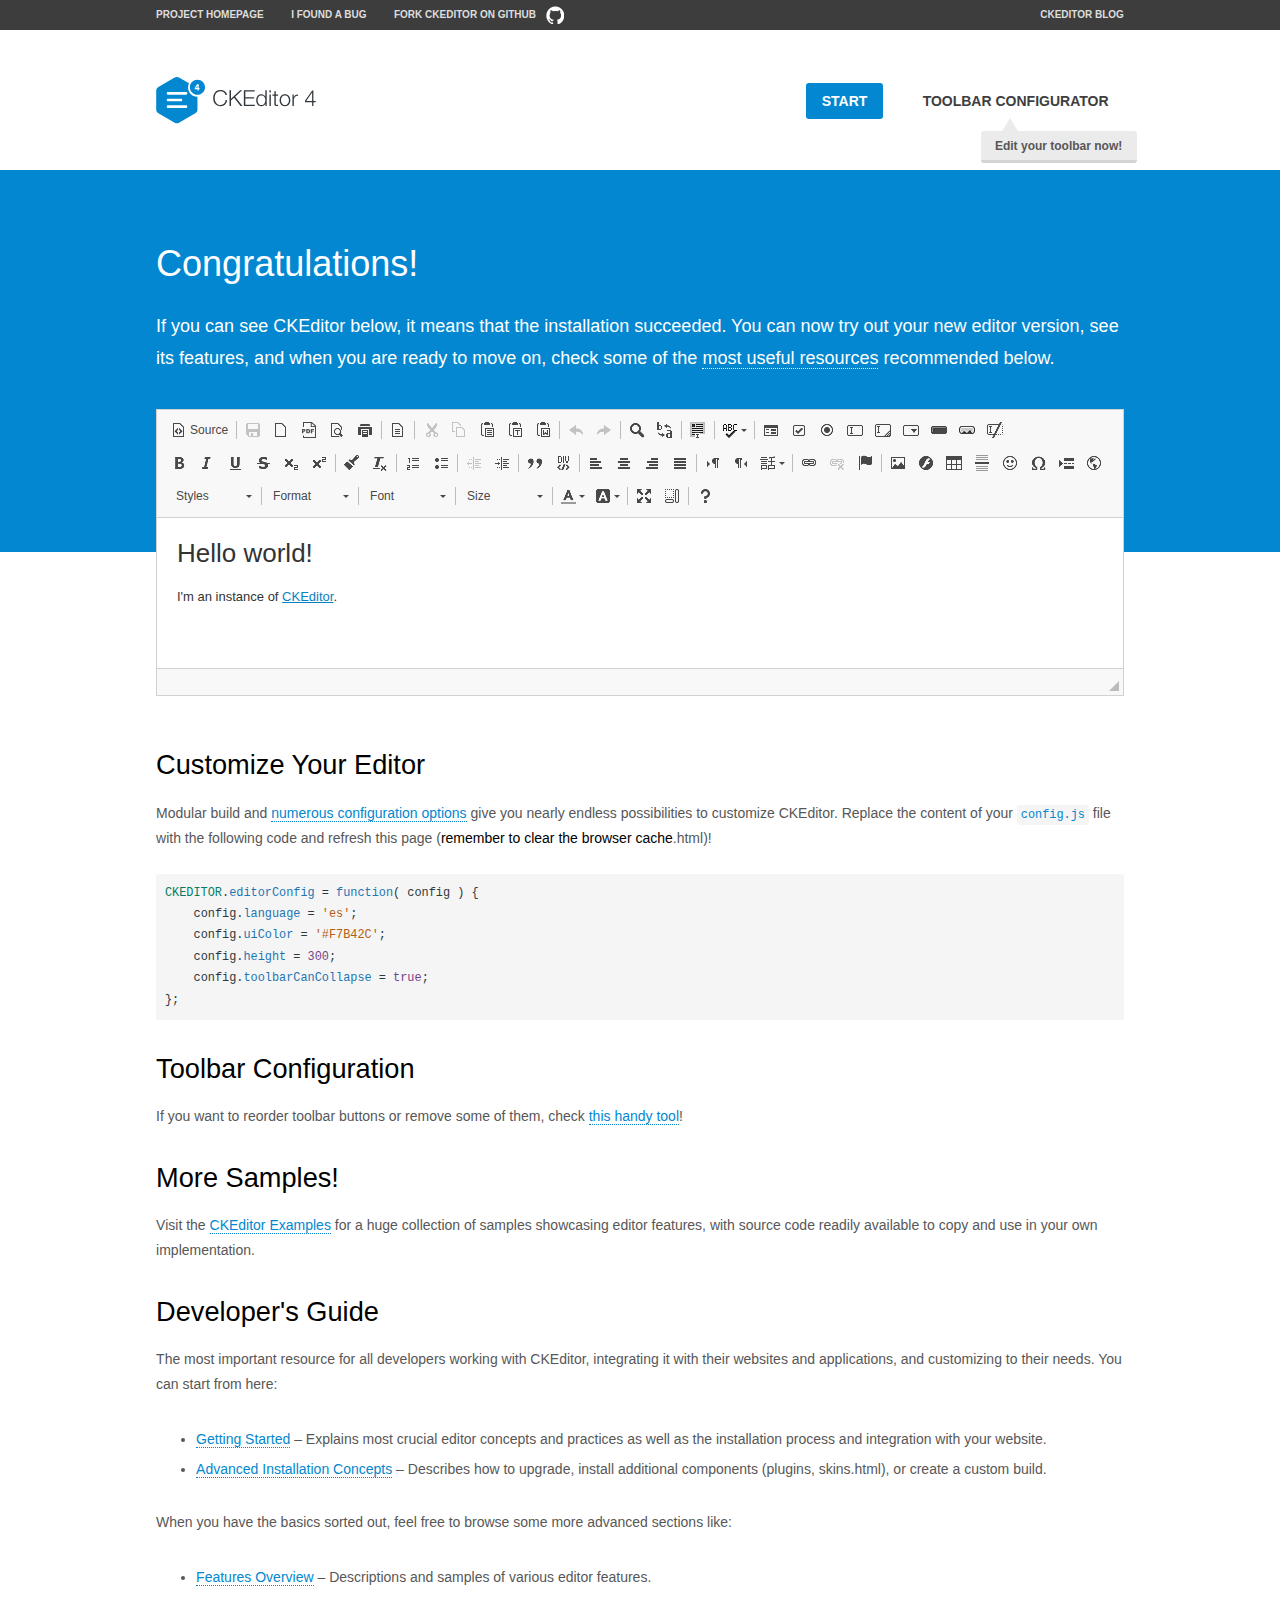
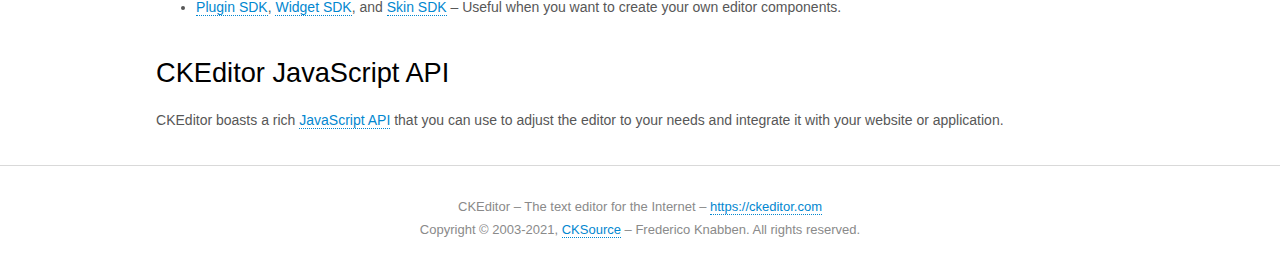
<file: admin/ckeditor/samples/index.html>
<!DOCTYPE html>
<!--
Copyright (c) 2003-2021, CKSource - Frederico Knabben. All rights reserved.
For licensing, see LICENSE.md or https://ckeditor.com/legal/ckeditor-oss-license
-->
<html lang="en">
<head>
	<meta charset="utf-8">
	<title>CKEditor Sample</title>
	<script src="../ckeditor.js"></script>
	<script src="js/sample.js"></script>
	<link rel="stylesheet" href="css/samples.css">
	<link rel="stylesheet" href="toolbarconfigurator/lib/codemirror/neo.css">
	<meta name="viewport" content="width=device-width,initial-scale=1">
	<meta name="description" content="Try the latest sample of CKEditor 4 and learn more about customizing your WYSIWYG editor with endless possibilities.">
</head>
<body id="main">

<nav class="navigation-a">
	<div class="grid-container">
		<ul class="navigation-a-left grid-width-70">
			<li><a href="https://ckeditor.com/ckeditor-4/">Project Homepage</a></li>
			<li><a href="https://github.com/ckeditor/ckeditor4/issues">I found a bug</a></li>
			<li><a href="https://github.com/ckeditor/ckeditor4" class="icon-pos-right icon-navigation-a-github">Fork CKEditor on GitHub</a></li>
		</ul>
		<ul class="navigation-a-right grid-width-30">
			<li><a href="https://ckeditor.com/blog/">CKEditor Blog</a></li>
		</ul>
	</div>
</nav>

<header class="header-a">
	<div class="grid-container">
		<h1 class="header-a-logo grid-width-30">
			<a href="index.html"><img src="img/logo.svg" onerror="this.src='img/logo.png'; this.onerror=null;" alt="CKEditor Sample"></a>
		</h1>

		<nav class="navigation-b grid-width-70">
			<ul>
				<li><a href="index.html" class="button-a button-a-background">Start</a></li>
				<li><a href="toolbarconfigurator/index.html" class="button-a">Toolbar configurator <span class="balloon-a balloon-a-nw">Edit your toolbar now!</span></a></li>
			</ul>
		</nav>
	</div>
</header>

<main>
	<div class="adjoined-top">
		<div class="grid-container">
			<div class="content grid-width-100">
				<h1>Congratulations!</h1>
				<p>
					If you can see CKEditor below, it means that the installation succeeded.
					You can now try out your new editor version, see its features, and when you are ready to move on, check some of the <a href="#sample-customize">most useful resources</a> recommended below.
				</p>
			</div>
		</div>
	</div>
	<div class="adjoined-bottom">
		<div class="grid-container">
			<div class="grid-width-100">
				<div id="editor">
					<h1>Hello world!</h1>
					<p>I'm an instance of <a href="https://ckeditor.com">CKEditor</a>.</p>
				</div>
			</div>
		</div>
	</div>

	<div class="grid-container">
		<div class="content grid-width-100">
			<section id="sample-customize">
				<h2>Customize Your Editor</h2>
				<p>Modular build and <a href="https://ckeditor.com/docs/ckeditor4/latest/guide/dev_configuration.html">numerous configuration options</a> give you nearly endless possibilities to customize CKEditor. Replace the content of your <code><a href="../config.js">config.js</a></code> file with the following code and refresh this page (<strong>remember to clear the browser cache</strong>.html)!</p>
		<pre class="cm-s-neo CodeMirror"><code><span style="padding-right: 0.1px;"><span class="cm-variable">CKEDITOR</span>.<span class="cm-property">editorConfig</span> <span class="cm-operator">=</span> <span class="cm-keyword">function</span>( <span class="cm-def">config</span> ) {</span>
<span style="padding-right: 0.1px;"><span class="cm-tab">	</span><span class="cm-variable-2">config</span>.<span class="cm-property">language</span> <span class="cm-operator">=</span> <span class="cm-string">'es'</span>;</span>
<span style="padding-right: 0.1px;"><span class="cm-tab">	</span><span class="cm-variable-2">config</span>.<span class="cm-property">uiColor</span> <span class="cm-operator">=</span> <span class="cm-string">'#F7B42C'</span>;</span>
<span style="padding-right: 0.1px;"><span class="cm-tab">	</span><span class="cm-variable-2">config</span>.<span class="cm-property">height</span> <span class="cm-operator">=</span> <span class="cm-number">300</span>;</span>
<span style="padding-right: 0.1px;"><span class="cm-tab">	</span><span class="cm-variable-2">config</span>.<span class="cm-property">toolbarCanCollapse</span> <span class="cm-operator">=</span> <span class="cm-atom">true</span>;</span>
<span style="padding-right: 0.1px;">};</span></code></pre>
			</section>

			<section>
				<h2>Toolbar Configuration</h2>
				<p>If you want to reorder toolbar buttons or remove some of them, check <a href="toolbarconfigurator/index.html">this handy tool</a>!</p>
			</section>

			<section>
				<h2>More Samples!</h2>
				<p>Visit the <a href="https://ckeditor.com/docs/ckeditor4/latest/examples/index.html">CKEditor Examples</a> for a huge collection of samples showcasing editor features, with source code readily available to copy and use in your own implementation.</p>
			</section>

			<section>
				<h2>Developer's Guide</h2>
				<p>The most important resource for all developers working with CKEditor, integrating it with their websites and applications, and customizing to their needs. You can start from here:</p>
				<ul>
					<li><a href="https://ckeditor.com/docs/ckeditor4/latest/guide/dev_installation.html">Getting Started</a> &ndash; Explains most crucial editor concepts and practices as well as the installation process and integration with your website.</li>
					<li><a href="https://ckeditor.com/docs/ckeditor4/latest/guide/dev_advanced_installation.html">Advanced Installation Concepts</a> &ndash; Describes how to upgrade, install additional components (plugins, skins.html), or create a custom build.</li>
				</ul>
					<p>When you have the basics sorted out, feel free to browse some more advanced sections like:</p>
				<ul>
					<li><a href="https://ckeditor.com/docs/ckeditor4/latest/features/index.html">Features Overview</a> &ndash; Descriptions and samples of various editor features.</li>
					<li><a href="https://ckeditor.com/docs/ckeditor4/latest/guide/plugin_sdk_intro.html">Plugin SDK</a>, <a href="https://ckeditor.com/docs/ckeditor4/latest/guide/widget_sdk_intro.html">Widget SDK</a>, and <a href="https://ckeditor.com/docs/ckeditor4/latest/guide/skin_sdk_intro.html">Skin SDK</a> &ndash; Useful when you want to create your own editor components.</li>
				</ul>
			</section>

			<section>
				<h2>CKEditor JavaScript API</h2>
				<p>CKEditor boasts a rich <a href="https://ckeditor.com/docs/ckeditor4/latest/api/index.html">JavaScript API</a> that you can use to adjust the editor to your needs and integrate it with your website or application.</p>
			</section>
		</div>
	</div>
</main>

<footer class="footer-a grid-container">
	<div class="grid-container">
		<p class="grid-width-100">
			CKEditor &ndash; The text editor for the Internet &ndash; <a class="samples" href="https://ckeditor.com/">https://ckeditor.com</a>
		</p>
		<p class="grid-width-100" id="copy">
			Copyright &copy; 2003-2021, <a class="samples" href="https://cksource.com/">CKSource</a> &ndash; Frederico Knabben. All rights reserved.
		</p>
	</div>
</footer>
<script>
	initSample();
</script>

</body>
</html>
</file>
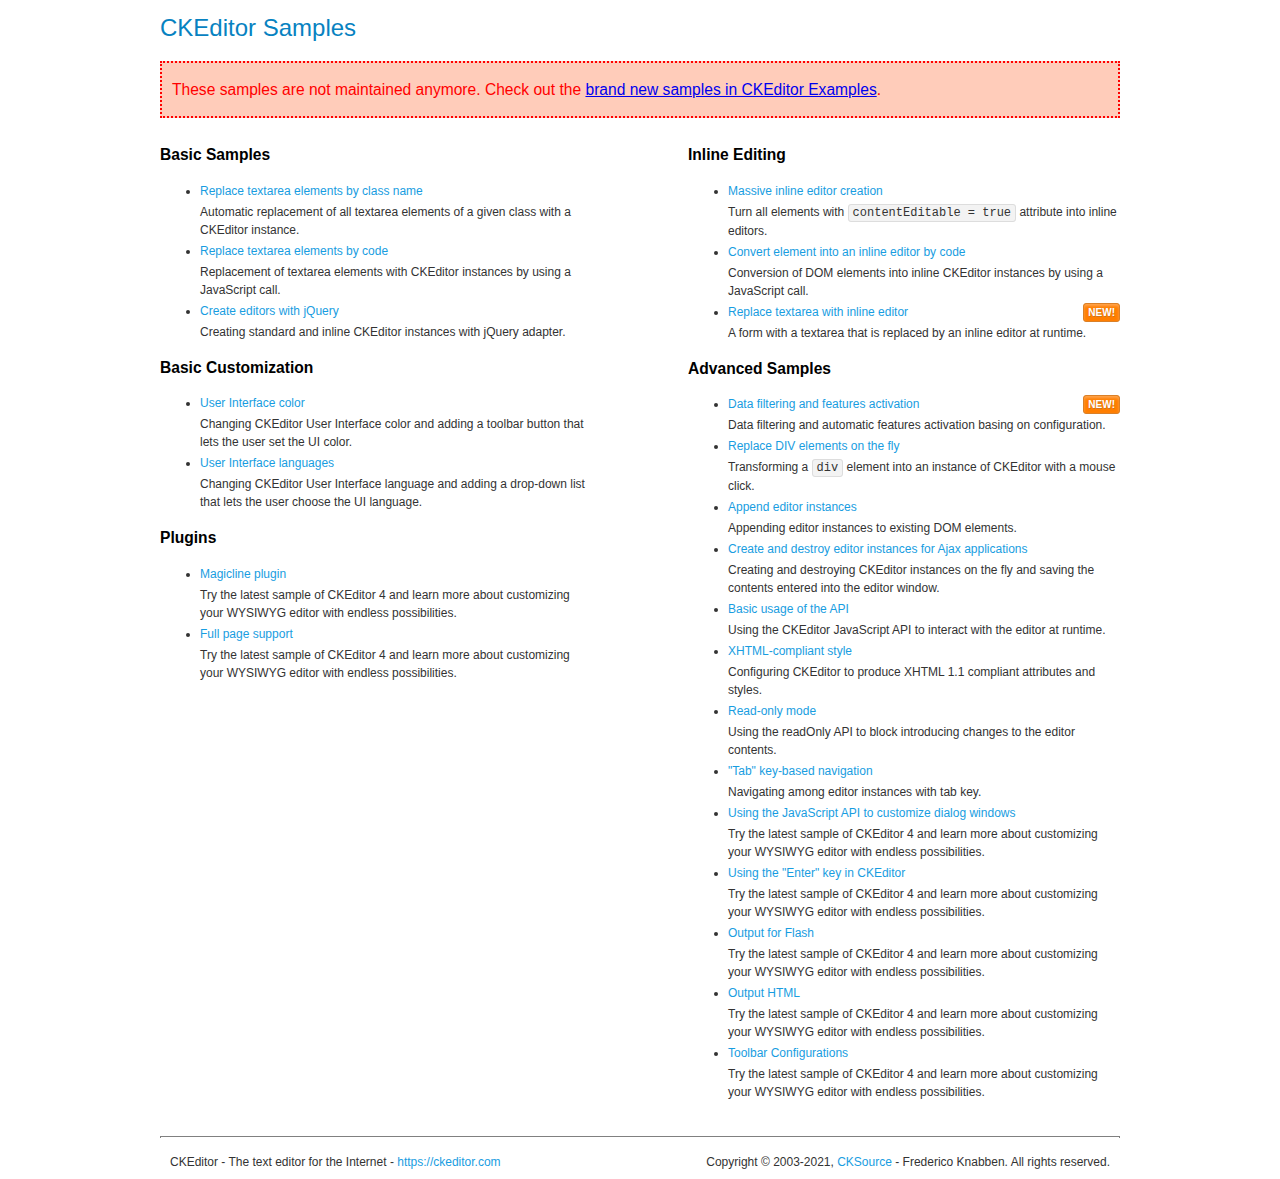
<file: admin/ckeditor/samples/old/index.html>
<!DOCTYPE html>
<!--
Copyright (c) 2003-2021, CKSource - Frederico Knabben. All rights reserved.
For licensing, see LICENSE.md or https://ckeditor.com/legal/ckeditor-oss-license
-->
<html lang="en">
<head>
	<meta charset="utf-8">
	<title>CKEditor Samples</title>
	<link rel="stylesheet" href="sample.css">
	<meta name="description" content="Try the latest sample of CKEditor 4 and learn more about customizing your WYSIWYG editor with endless possibilities.">
</head>
<body>
	<h1 class="samples">
		CKEditor Samples
	</h1>
	<div class="warning deprecated">
		These samples are not maintained anymore. Check out the <a href="https://ckeditor.com/docs/ckeditor4/latest/examples/index.html">brand new samples in CKEditor Examples</a>.
	</div>
	<div class="twoColumns">
		<div class="twoColumnsLeft">
			<h2 class="samples">
				Basic Samples
			</h2>
			<dl class="samples">
				<dt><a class="samples" href="replacebyclass.html">Replace textarea elements by class name</a></dt>
				<dd>Automatic replacement of all textarea elements of a given class with a CKEditor instance.</dd>

				<dt><a class="samples" href="replacebycode.html">Replace textarea elements by code</a></dt>
				<dd>Replacement of textarea elements with CKEditor instances by using a JavaScript call.</dd>

				<dt><a class="samples" href="jquery.html">Create editors with jQuery</a></dt>
				<dd>Creating standard and inline CKEditor instances with jQuery adapter.</dd>
			</dl>

			<h2 class="samples">
				Basic Customization
			</h2>
			<dl class="samples">
				<dt><a class="samples" href="uicolor.html">User Interface color</a></dt>
				<dd>Changing CKEditor User Interface color and adding a toolbar button that lets the user set the UI color.</dd>

				<dt><a class="samples" href="uilanguages.html">User Interface languages</a></dt>
				<dd>Changing CKEditor User Interface language and adding a drop-down list that lets the user choose the UI language.</dd>
			</dl>


			<h2 class="samples">Plugins</h2>
<dl class="samples">
<dt><a class="samples" href="magicline/magicline.html">Magicline plugin</a></dt>
<dd>Try the latest sample of CKEditor 4 and learn more about customizing your WYSIWYG editor with endless possibilities.</dd>

<dt><a class="samples" href="wysiwygarea/fullpage.html">Full page support</a></dt>
<dd>Try the latest sample of CKEditor 4 and learn more about customizing your WYSIWYG editor with endless possibilities.</dd>
</dl>
		</div>
		<div class="twoColumnsRight">
			<h2 class="samples">
				Inline Editing
			</h2>
			<dl class="samples">
				<dt><a class="samples" href="inlineall.html">Massive inline editor creation</a></dt>
				<dd>Turn all elements with <code>contentEditable = true</code> attribute into inline editors.</dd>

				<dt><a class="samples" href="inlinebycode.html">Convert element into an inline editor by code</a></dt>
				<dd>Conversion of DOM elements into inline CKEditor instances by using a JavaScript call.</dd>

				<dt><a class="samples" href="inlinetextarea.html">Replace textarea with inline editor</a> <span class="new">New!</span></dt>
				<dd>A form with a textarea that is replaced by an inline editor at runtime.</dd>

				
			</dl>

			<h2 class="samples">
				Advanced Samples
			</h2>
			<dl class="samples">
				<dt><a class="samples" href="datafiltering.html">Data filtering and features activation</a> <span class="new">New!</span></dt>
				<dd>Data filtering and automatic features activation basing on configuration.</dd>

				<dt><a class="samples" href="divreplace.html">Replace DIV elements on the fly</a></dt>
				<dd>Transforming a <code>div</code> element into an instance of CKEditor with a mouse click.</dd>

				<dt><a class="samples" href="appendto.html">Append editor instances</a></dt>
				<dd>Appending editor instances to existing DOM elements.</dd>

				<dt><a class="samples" href="ajax.html">Create and destroy editor instances for Ajax applications</a></dt>
				<dd>Creating and destroying CKEditor instances on the fly and saving the contents entered into the editor window.</dd>

				<dt><a class="samples" href="api.html">Basic usage of the API</a></dt>
				<dd>Using the CKEditor JavaScript API to interact with the editor at runtime.</dd>

				<dt><a class="samples" href="xhtmlstyle.html">XHTML-compliant style</a></dt>
				<dd>Configuring CKEditor to produce XHTML 1.1 compliant attributes and styles.</dd>

				<dt><a class="samples" href="readonly.html">Read-only mode</a></dt>
				<dd>Using the readOnly API to block introducing changes to the editor contents.</dd>

				<dt><a class="samples" href="tabindex.html">"Tab" key-based navigation</a></dt>
				<dd>Navigating among editor instances with tab key.</dd>


				
<dt><a class="samples" href="dialog/dialog.html">Using the JavaScript API to customize dialog windows</a></dt>
<dd>Try the latest sample of CKEditor 4 and learn more about customizing your WYSIWYG editor with endless possibilities.</dd>

<dt><a class="samples" href="enterkey/enterkey.html">Using the &quot;Enter&quot; key in CKEditor</a></dt>
<dd>Try the latest sample of CKEditor 4 and learn more about customizing your WYSIWYG editor with endless possibilities.</dd>

<dt><a class="samples" href="htmlwriter/outputforflash.html">Output for Flash</a></dt>
<dd>Try the latest sample of CKEditor 4 and learn more about customizing your WYSIWYG editor with endless possibilities.</dd>

<dt><a class="samples" href="htmlwriter/outputhtml.html">Output HTML</a></dt>
<dd>Try the latest sample of CKEditor 4 and learn more about customizing your WYSIWYG editor with endless possibilities.</dd>

<dt><a class="samples" href="toolbar/toolbar.html">Toolbar Configurations</a></dt>
<dd>Try the latest sample of CKEditor 4 and learn more about customizing your WYSIWYG editor with endless possibilities.</dd>

			</dl>
		</div>
	</div>
	<div id="footer">
		<hr>
		<p>
			CKEditor - The text editor for the Internet - <a class="samples" href="https://ckeditor.com/">https://ckeditor.com</a>
		</p>
		<p id="copy">
			Copyright &copy; 2003-2021, <a class="samples" href="https://cksource.com/">CKSource</a> - Frederico Knabben. All rights reserved.
		</p>
	</div>
</body>
</html>
</file>
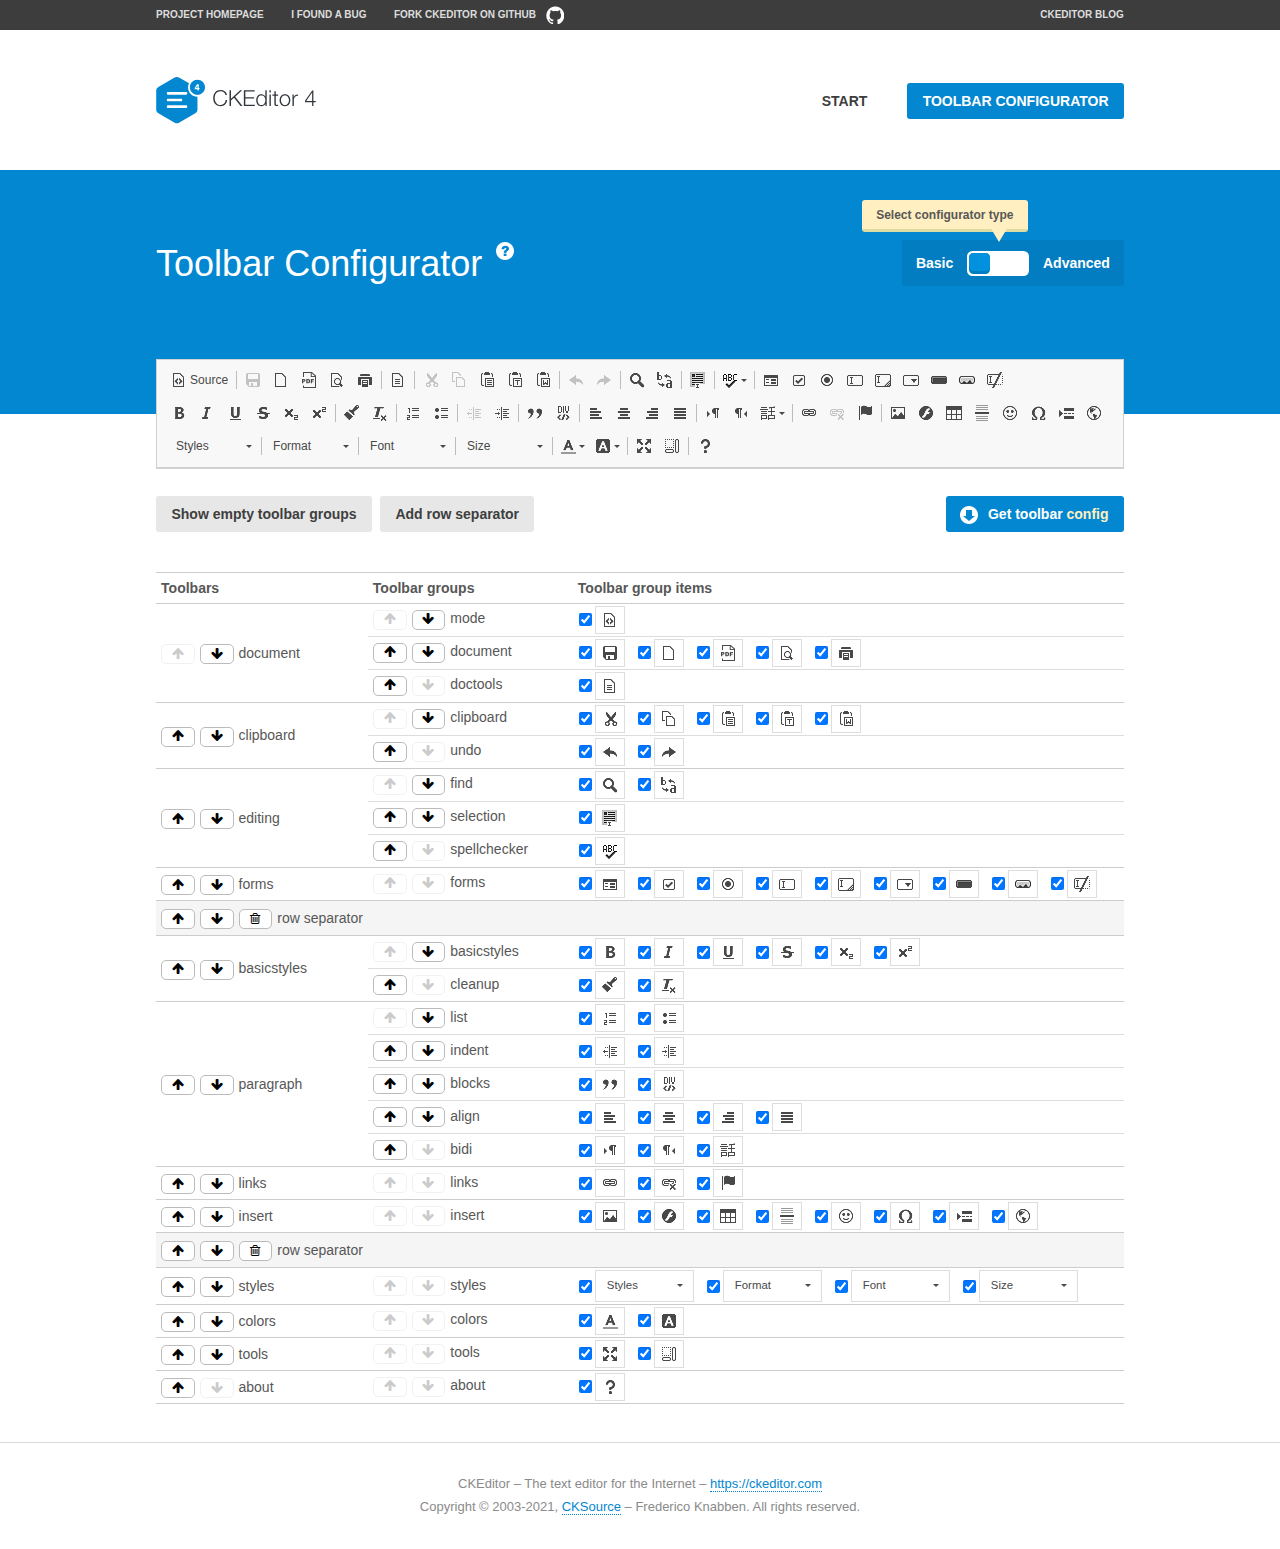
<file: admin/ckeditor/samples/toolbarconfigurator/index.html>
<!DOCTYPE html>
<!--
Copyright (c) 2003-2021, CKSource - Frederico Knabben. All rights reserved.
For licensing, see LICENSE.md or https://ckeditor.com/legal/ckeditor-oss-license
-->
<!--[if IE 8]><html class="ie8"><![endif]-->
<!--[if gt IE 8]><html><![endif]-->
<!--[if !IE]><!--><html lang="en"><!--<![endif]-->
<head>
	<meta charset="utf-8">
	<title>Toolbar Configurator</title>
	<script src="../../ckeditor.js"></script>
	<script>
		if ( CKEDITOR.env.ie && CKEDITOR.env.version < 9 )
			CKEDITOR.tools.enableHtml5Elements( document );
	</script>
	<link rel="stylesheet" href="lib/codemirror/codemirror.css">
	<link rel="stylesheet" href="lib/codemirror/show-hint.css">
	<link rel="stylesheet" href="lib/codemirror/neo.css">
	<link rel="stylesheet" href="css/fontello.css">
	<link rel="stylesheet" href="../css/samples.css">
	<meta name="description" content="Try the latest sample of CKEditor 4 and learn more about customizing your WYSIWYG editor with endless possibilities.">
</head>
<body id="toolbar">

<nav class="navigation-a">
	<div class="grid-container">
		<ul class="navigation-a-left grid-width-70">
			<li><a href="https://ckeditor.com/ckeditor-4/">Project Homepage</a></li>
			<li><a href="https://github.com/ckeditor/ckeditor4/issues">I found a bug</a></li>
			<li><a href="https://github.com/ckeditor/ckeditor4" class="icon-pos-right icon-navigation-a-github">Fork CKEditor on GitHub</a></li>
		</ul>
		<ul class="navigation-a-right grid-width-30">
			<li><a href="https://ckeditor.com/blog/">CKEditor Blog</a></li>
		</ul>
	</div>
</nav>

<header class="header-a">
	<div class="grid-container">
		<h1 class="header-a-logo grid-width-30">
			<a href="../index.html"><img src="../img/logo.svg" onerror="this.src='../img/logo.png'; this.onerror=null;" alt="CKEditor Logo"></a>
		</h1>
		<nav class="navigation-b grid-width-70">
			<ul>
				<li><a href="../index.html"  class="button-a">Start</a></li>
				<li><a href="index.html"  class="button-a button-a-background">Toolbar configurator</a></li>
			</ul>
		</nav>
	</div>
</header>

<main>
	<div class="adjoined-top">
		<div class="grid-container">
			<div class="content grid-width-100">
				<div class="grid-container-nested">
					<h1 class="grid-width-60">
						Toolbar Configurator
						<a href="#help-content" type="button" title="Configurator help" id="help" class="button-a button-a-background button-a-no-text icon-pos-left icon-question-mark">Help</a>
					</h1>

					<div class="grid-width-40 grid-switch-magic">
						<div class="switch">
							<span class="balloon-a balloon-a-se">Select configurator type</span>
							<input type="radio" name="radio" data-num="1" id="radio-basic" />
							<input type="radio" name="radio" data-num="2" id="radio-advanced" />
							<label data-for="1" for="radio-basic">Basic</label>
							<span class="switch-inner">
								<span class="handler"></span>
							</span>
							<label data-for="2" for="radio-advanced">Advanced</label>
						</div>
					</div>
				</div>
			</div>
		</div>
	</div>
	<div class="adjoined-bottom">
		<div class="grid-container">
			<div class="grid-width-100">
				<div class="editors-container">
					<div id="editor-basic"></div>
					<div id="editor-advanced"></div>
				</div>
			</div>
		</div>
	</div>

	<div class="grid-container configurator">
		<div class="content grid-width-100">
			<div class="configurator">
				<div>
					<div id="toolbarModifierWrapper"></div>
				</div>
			</div>
		</div>
	</div>

	<div id="help-content">
		<div class="grid-container">
			<div class="grid-width-100">
				<h2>What Am I Doing Here?</h2>

				<div class="grid-container grid-container-nested">
					<div class="basic">
						<div class="grid-width-50">
							<p>Arrange <a href="https://ckeditor.com/docs/ckeditor4/latest/api/CKEDITOR_config.html#cfg-toolbarGroups">toolbar groups</a>, toggle <a href="https://ckeditor.com/docs/ckeditor4/latest/api/CKEDITOR_config.html#cfg-removeButtons">button visibility</a> according to your needs and get your toolbar configuration.</p>
							<p>You can replace the content of the <a href="../../config.js"><code>config.js</code></a> file with the generated configuration. If you already set some configuration options you will need to merge both configurations.</p>
						</div>
						<div class="grid-width-50">
							<p>Read more about different ways of <a href="https://ckeditor.com/docs/ckeditor4/latest/guide/dev_configuration.html">setting configuration</a> and do not forget about <strong>clearing browser cache</strong>.</p>
							<p>Arranging toolbar groups is the recommended way of configuring the toolbar, but if you need more freedom you can use the <a href="#advanced">advanced configurator</a>.</p>
						</div>
					</div>
					<div class="advanced" style="display: none;">
						<div class="grid-width-50">
							<p>With this code editor you can edit your <a href="https://ckeditor.com/docs/ckeditor4/latest/api/CKEDITOR_config.html#cfg-toolbar">toolbar configuration</a> live.</p>
							<p>You can replace the content of the <a href="../../config.js"><code>config.js</code></a> file with the generated configuration. If you already set some configuration options you will need to merge both configurations.</p>
						</div>
						<div class="grid-width-50">
							<p>Read more about different ways of <a href="https://ckeditor.com/docs/ckeditor4/latest/guide/dev_configuration.html">setting configuration</a> and do not forget about <strong>clearing browser cache</strong>.</p>
						</div>
					</div>
				</div>

				<p class="grid-container grid-container-nested">
					<button type="button" class="help-content-close grid-width-100 button-a button-a-background">Got it. Let's play!</button>
				</p>
			</div>
		</div>
	</div>
</main>

<footer class="footer-a grid-container">
	<p class="grid-width-100">
		CKEditor &ndash; The text editor for the Internet &ndash; <a class="samples" href="https://ckeditor.com/">https://ckeditor.com</a>
	</p>
	<p class="grid-width-100" id="copy">
		Copyright &copy; 2003-2021, <a class="samples" href="https://cksource.com/">CKSource</a> &ndash; Frederico Knabben. All rights reserved.
	</p>
</footer>

<script src="lib/codemirror/codemirror.js"></script>
<script src="lib/codemirror/javascript.js"></script>
<script src="lib/codemirror/show-hint.js"></script>

<script src="js/fulltoolbareditor.js"></script>
<script src="js/abstracttoolbarmodifier.js"></script>
<script src="js/toolbarmodifier.js"></script>
<script src="js/toolbartextmodifier.js"></script>
<script src="../js/sf.js"></script>

<script>
	( function() {
		'use strict';

		var mode = ( window.location.hash.substr( 1 ) === 'advanced' ) ? 'advanced' : 'basic',
			configuratorSection = CKEDITOR.document.findOne( 'main > .grid-container.configurator' ),
			basicInstruction = CKEDITOR.document.findOne( '#help-content .basic' ),
			advancedInstruction = CKEDITOR.document.findOne( '#help-content .advanced' ),

			// Configurator mode switcher.
			modeSwitchBasic = CKEDITOR.document.getById( 'radio-basic' ),
			modeSwitchAdvanced = CKEDITOR.document.getById( 'radio-advanced' );

		// Initial setup
		function updateSwitcher() {
			if ( mode === 'advanced' ) {
				modeSwitchAdvanced.$.checked = true;
			} else {
				modeSwitchBasic.$.checked = true;
			}
		}

		updateSwitcher();

		CKEDITOR.document.getWindow().on( 'hashchange', function( e ) {
			var hash = window.location.hash.substr( 1 );
			if ( !( hash === 'advanced' || hash === 'basic' ) ) {
				return;
			}
			mode = hash;
			onToolbarsDone( mode );
		} );

		CKEDITOR.document.getWindow().on( 'resize', function() {
			updateToolbar( ( mode === 'basic' ? toolbarModifier : toolbarTextModifier )[ 'editorInstance' ] );
		} );

		function onRefresh( modifier ) {
			modifier = modifier || this;

			if ( mode === 'basic' && modifier instanceof ToolbarConfigurator.ToolbarTextModifier ) {
				return;
			}

			// CodeMirror container becomes visible, so we need to refresh and to avoid rendering problems.
			if ( mode === 'advanced' && modifier instanceof ToolbarConfigurator.ToolbarTextModifier ) {
				modifier.codeContainer.refresh();
			}

			updateToolbar( modifier.editorInstance );
		}

		function updateToolbar( editor ) {
			var editorContainer = editor.container;

			// Not always editor is loaded.
			if ( !editorContainer ) {
				return;
			}

			var displayStyle = editorContainer.getStyle( 'display' );

			editorContainer.setStyle( 'display', 'block' );

			var newHeight = editorContainer.getSize( 'height' );

			var newMarginTop = parseInt( editorContainer.getComputedStyle( 'margin-top' ), 10 );
			newMarginTop = ( isNaN( newMarginTop ) ? 0 : Number( newMarginTop ) );

			var newMarginBottom = parseInt( editorContainer.getComputedStyle( 'margin-bottom' ), 10 );
			newMarginBottom = ( isNaN( newMarginBottom ) ? 0 : Number( newMarginBottom ) );

			var result = newHeight + newMarginTop + newMarginBottom;

			editorContainer.setStyle( 'display', displayStyle );

			editor.container.getAscendant( 'div' ).setStyle( 'height', result + 'px' );
		}

		var toolbarModifier = new ToolbarConfigurator.ToolbarModifier( 'editor-basic' );

		var done = 0;
		toolbarModifier.init( onToolbarInit );
		toolbarModifier.onRefresh = onRefresh;

		CKEDITOR.document.getById( 'toolbarModifierWrapper' ).append( toolbarModifier.mainContainer );

		var toolbarTextModifier = new ToolbarConfigurator.ToolbarTextModifier( 'editor-advanced' );
		toolbarTextModifier.init( onToolbarInit );
		toolbarTextModifier.onRefresh = onRefresh;

		function onToolbarInit() {
			if ( ++done === 2 ) {
				onToolbarsDone();

				positionSticky.watch( CKEDITOR.document.findOne( '.toolbar' ), function() {
					return mode === 'advanced';
				} );
			}
		}

		function onToolbarsDone() {
			if ( mode === 'basic' ) {
				toggleModeBasic( false );
			} else {
				toggleModeAdvanced( false );
			}

			updateSwitcher();

			setTimeout( function() {
				CKEDITOR.document.findOne( '.editors-container' ).addClass( 'active' );
				CKEDITOR.document.findOne( '#toolbarModifierWrapper' ).addClass( 'active' );
			}, 200 );
		}

		CKEDITOR.document.getById( 'toolbarModifierWrapper' ).append( toolbarTextModifier.mainContainer );

		function toogleModeSwitch( onElement, offElement, onModifier, offModifier ) {
			onElement.addClass( 'fancy-button-active' );
			offElement.removeClass( 'fancy-button-active' );

			onModifier.showUI();
			offModifier.hideUI();
		}

		function toggleModeBasic( callOnRefresh ) {
			callOnRefresh = ( callOnRefresh !== false );
			mode = 'basic';
			window.location.hash = '#basic';
			toogleModeSwitch( modeSwitchBasic, modeSwitchAdvanced, toolbarModifier, toolbarTextModifier );

			configuratorSection.removeClass( 'freed-width' );
			basicInstruction.show();
			advancedInstruction.hide();

			callOnRefresh && onRefresh( toolbarModifier );
		}

		function toggleModeAdvanced( callOnRefresh ) {
			callOnRefresh = ( callOnRefresh !== false );
			mode = 'advanced';
			window.location.hash = '#advanced';
			toogleModeSwitch( modeSwitchAdvanced, modeSwitchBasic, toolbarTextModifier, toolbarModifier );

			configuratorSection.addClass( 'freed-width' );
			advancedInstruction.show();
			basicInstruction.hide();

			callOnRefresh && onRefresh( toolbarTextModifier );
		}

		modeSwitchBasic.on( 'click', toggleModeBasic );
		modeSwitchAdvanced.on( 'click', toggleModeAdvanced );

		//
		// Position:sticky for the toolbar.
		//

		// Will make elements behave like they were styled with position:sticky.
		var positionSticky = {
			// Store object: {
			// 		element: CKEDITOR.dom.element, // Element which will float.
			// 		placeholder: CKEDITOR.dom.element, // Placeholder which is place to prevent page bounce.
			// 		isFixed: boolean // Whether element float now.
			// }
			watched: [],

			active: [],

			staticContainer: null,

			init: function() {
				var element = CKEDITOR.dom.element.createFromHtml(
					'<div class="staticContainer">' +
						'<div class="grid-container" >' +
							'<div class="grid-width-100">' +
								'<div class="inner"></div>' +
							'</div>' +
						'</div>' +
					'</div>' );

				this.staticContainer = element.findOne( '.inner' );

				CKEDITOR.document.getBody().append( element );
			},

			watch: function( element, preventFunc ) {
				this.watched.push( {
					element: element,
					placeholder: new CKEDITOR.dom.element( 'div' ),
					isFixed: false,
					preventFunc: preventFunc
				} );
			},

			checkAll: function() {
				for ( var i = 0; i < this.watched.length; i++ ) {
					this.check( this.watched[ i ] );
				}
			},

			check: function( element ) {
				var isFixed = element.isFixed;
				var shouldBeFixed = this.shouldBeFixed( element );

				// Nothing to be done.
				if ( isFixed === shouldBeFixed ) {
					return;
				}

				var placeholder = element.placeholder;

				if ( isFixed ) {
					// Unfixing.

					element.element.insertBefore( placeholder );
					placeholder.remove();

					element.element.removeStyle( 'margin' );

					this.active.splice( CKEDITOR.tools.indexOf( this.active, element ), 1 );

				} else {
					// Fixing.
					placeholder.setStyle( 'width', element.element.getSize( 'width' ) + 'px' );
					placeholder.setStyle( 'height', element.element.getSize( 'height' ) + 'px' );
					placeholder.setStyle( 'margin-bottom', element.element.getComputedStyle( 'margin-bottom' ) );
					placeholder.setStyle( 'display', element.element.getComputedStyle( 'display' ) );
					placeholder.insertAfter( element.element );

					this.staticContainer.append( element.element );

					this.active.push( element );
				}

				element.isFixed = !element.isFixed;
			},

			shouldBeFixed: function( element ) {
				if ( element.preventFunc && element.preventFunc() ) {
					return false;
				}

				// If element is already fixed we are checking it's placeholder.
				var related = ( element.isFixed ? element.placeholder : element.element ),
					clientRect = related.$.getBoundingClientRect(),
					staticHeight = this.staticContainer.getSize('height' ),
					elemHeight = element.element.getSize( 'height' );

				if ( element.isFixed ) {
					return ( clientRect.top + elemHeight < staticHeight );
				} else {
					return ( clientRect.top < staticHeight );
				}
			}
		};

		positionSticky.init();

		CKEDITOR.document.getWindow().on( 'scroll',
			CKEDITOR.tools.eventsBuffer( 100, positionSticky.checkAll, positionSticky ).input
		);

		// Make the toolbar sticky.
		positionSticky.watch( CKEDITOR.document.findOne( '.editors-container' ) );

		// Help button and help-content.
		( function() {
			var helpButton = CKEDITOR.document.getById( 'help' ),
				helpContent = CKEDITOR.document.getById( 'help-content' );

			// Don't show help button on IE8 because it's unsupported by Pico Modal.
			if ( CKEDITOR.env.ie && CKEDITOR.env.version == 8 ) {
				helpButton.hide();
			} else {
				// Display help modal when the button is clicked.
				helpButton.on( 'click', function( evt ) {
					SF.modal( {
						// Clone modal content from DOM.
						content: helpContent.getHtml(),

						afterCreate: function( modal ) {
							// Enable modal content button to close the modal.
							new CKEDITOR.dom.element( modal.modalElem() ).findOne( '.help-content-close' ).once( 'click', modal.close );
						}
					} ).show();
				} );
			}
		} )();
	} )();
</script>
</body>
</html>
</file>
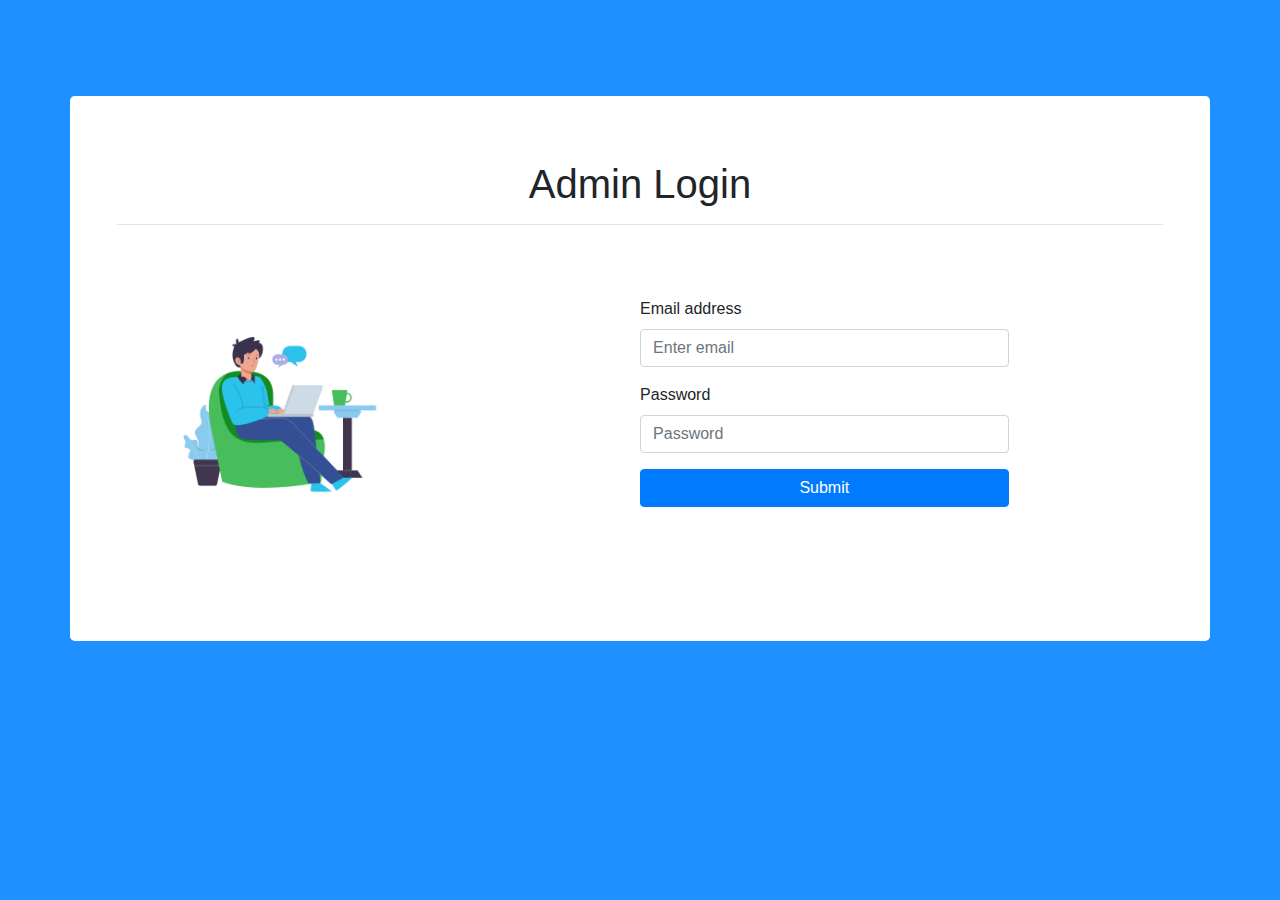
<file: admin/adminLogin.html>
<!DOCTYPE html>
<html lang="en">
  <head>
    <meta charset="UTF-8" />
    <meta http-equiv="X-UA-Compatible" content="IE=edge" />
    <meta name="viewport" content="width=device-width, initial-scale=1.0" />
    <title>Login</title>
    <link
      rel="stylesheet"
      href="https://maxcdn.bootstrapcdn.com/bootstrap/4.0.0/css/bootstrap.min.css"
      integrity="sha384-Gn5384xqQ1aoWXA+058RXPxPg6fy4IWvTNh0E263XmFcJlSAwiGgFAW/dAiS6JXm"
      crossorigin="anonymous"
    />
    <style>
      body {
        background: dodgerblue;
      }
    </style>
  </head>
  <body>
    <div class="container pt-5">
      <div class="row mt-5 jumbotron bg-white">
        <h1 class="col-12 text-center">
          Admin Login
          <hr />
        </h1>

        <div class="col-md-4 text-center pt-3 pb-3">
          <img src="./img/gif5.gif" width="90%" alt="" />
        </div>
        <div class="col-md-7">
          <form
            action="adminLoginBackEnd"
            method="POST"
            class="col-md-8 offset-md-3 pt-5"
          >
            <div class="form-group">
              <label for="exampleInputEmail1">Email address</label>
              <input
                type="email"
                class="form-control"
                name="email"
                id="exampleInputEmail1"
                aria-describedby="emailHelp"
                placeholder="Enter email"
              />
            </div>
            <div class="form-group">
              <label for="exampleInputPassword1">Password</label>
              <input
                type="password"
                class="form-control"
                name="password"
                id="exampleInputPassword1"
                placeholder="Password"
              />
            </div>

            <button type="submit" class="btn btn-primary btn-block">
              Submit
            </button>
          </form>
        </div>
      </div>
    </div>

    <script
      src="https://code.jquery.com/jquery-3.2.1.slim.min.js"
      integrity="sha384-KJ3o2DKtIkvYIK3UENzmM7KCkRr/rE9/Qpg6aAZGJwFDMVNA/GpGFF93hXpG5KkN"
      crossorigin="anonymous"
    ></script>
    <script
      src="https://cdnjs.cloudflare.com/ajax/libs/popper.js/1.12.9/umd/popper.min.js"
      integrity="sha384-ApNbgh9B+Y1QKtv3Rn7W3mgPxhU9K/ScQsAP7hUibX39j7fakFPskvXusvfa0b4Q"
      crossorigin="anonymous"
    ></script>
    <script
      src="https://maxcdn.bootstrapcdn.com/bootstrap/4.0.0/js/bootstrap.min.js"
      integrity="sha384-JZR6Spejh4U02d8jOt6vLEHfe/JQGiRRSQQxSfFWpi1MquVdAyjUar5+76PVCmYl"
      crossorigin="anonymous"
    ></script>
  </body>
</html>
</file>
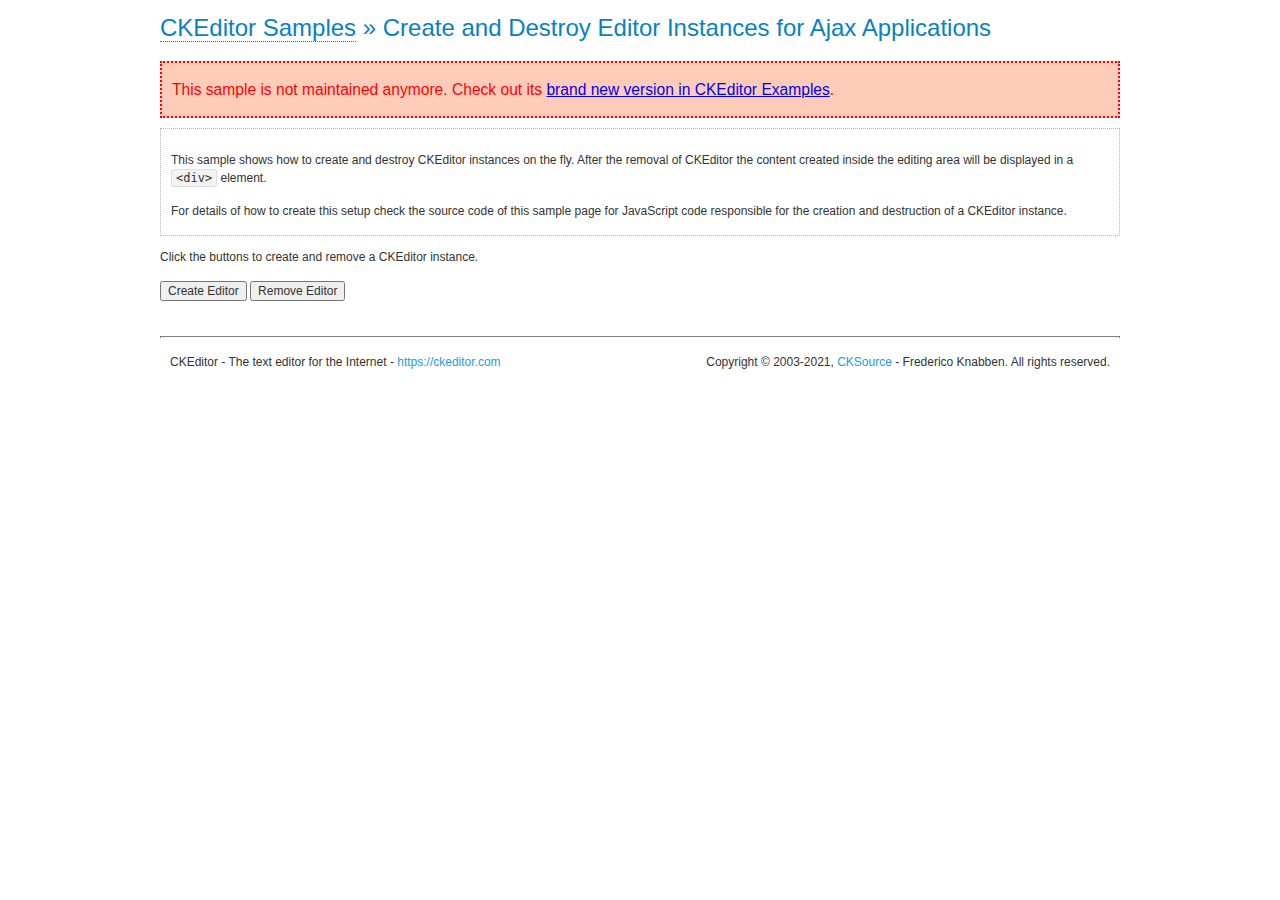
<file: admin/ckeditor/samples/old/ajax.html>
<!DOCTYPE html>
<!--
Copyright (c) 2003-2021, CKSource - Frederico Knabben. All rights reserved.
For licensing, see LICENSE.md or https://ckeditor.com/legal/ckeditor-oss-license
-->
<html lang="en">
<head>
	<meta charset="utf-8">
	<title>Ajax &mdash; CKEditor Sample</title>
	<script src="../../ckeditor.js"></script>
	<link rel="stylesheet" href="sample.css">
	<meta name="description" content="Try the latest sample of CKEditor 4 and learn more about customizing your WYSIWYG editor with endless possibilities.">
	<script>

		var editor, html = '';

		function createEditor() {
			if ( editor )
				return;

			// Create a new editor inside the <div id="editor">, setting its value to html
			var config = {};
			editor = CKEDITOR.appendTo( 'editor', config, html );
		}

		function removeEditor() {
			if ( !editor )
				return;

			// Retrieve the editor contents. In an Ajax application, this data would be
			// sent to the server or used in any other way.
			document.getElementById( 'editorcontents' ).innerHTML = html = editor.getData();
			document.getElementById( 'contents' ).style.display = '';

			// Destroy the editor.
			editor.destroy();
			editor = null;
		}

	</script>
</head>
<body>
	<h1 class="samples">
		<a href="index.html">CKEditor Samples</a> &raquo; Create and Destroy Editor Instances for Ajax Applications
	</h1>
	<div class="warning deprecated">
		This sample is not maintained anymore. Check out its <a href="https://ckeditor.com/docs/ckeditor4/latest/examples/saveajax.html">brand new version in CKEditor Examples</a>.
	</div>
	<div class="description">
		<p>
			This sample shows how to create and destroy CKEditor instances on the fly. After the removal of CKEditor the content created inside the editing
			area will be displayed in a <code>&lt;div&gt;</code> element.
		</p>
		<p>
			For details of how to create this setup check the source code of this sample page
			for JavaScript code responsible for the creation and destruction of a CKEditor instance.
		</p>
	</div>
	<p>Click the buttons to create and remove a CKEditor instance.</p>
	<p>
		<input onclick="createEditor();" type="button" value="Create Editor">
		<input onclick="removeEditor();" type="button" value="Remove Editor">
	</p>
	<!-- This div will hold the editor. -->
	<div id="editor">
	</div>
	<div id="contents" style="display: none">
		<p>
			Edited Contents:
		</p>
		<!-- This div will be used to display the editor contents. -->
		<div id="editorcontents">
		</div>
	</div>
	<div id="footer">
		<hr>
		<p>
			CKEditor - The text editor for the Internet - <a class="samples" href="https://ckeditor.com/">https://ckeditor.com</a>
		</p>
		<p id="copy">
			Copyright &copy; 2003-2021, <a class="samples" href="https://cksource.com/">CKSource</a> - Frederico
			Knabben. All rights reserved.
		</p>
	</div>
</body>
</html>
</file>
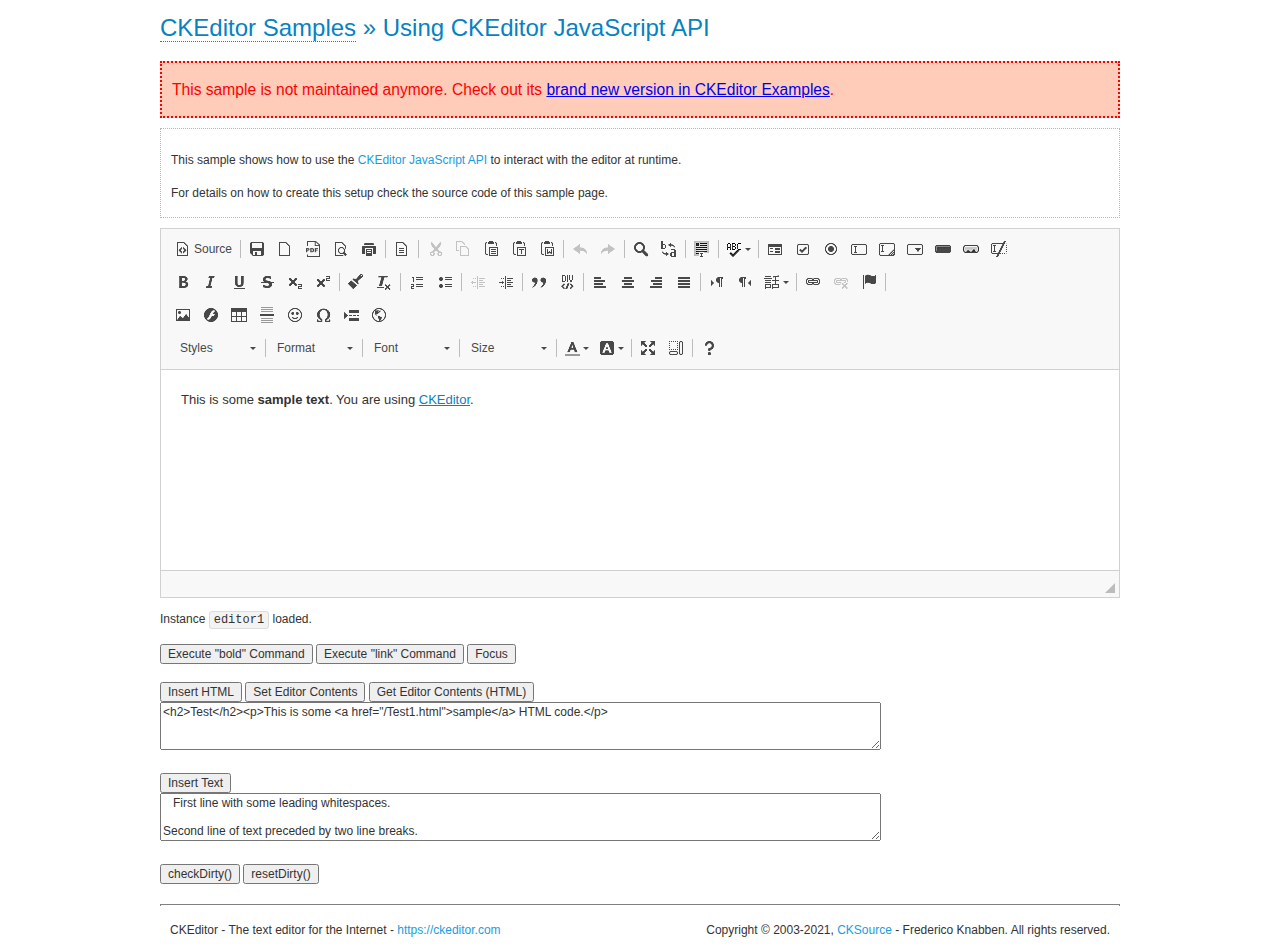
<file: admin/ckeditor/samples/old/api.html>
<!DOCTYPE html>
<!--
Copyright (c) 2003-2021, CKSource - Frederico Knabben. All rights reserved.
For licensing, see LICENSE.md or https://ckeditor.com/legal/ckeditor-oss-license
-->
<html lang="en">
<head>
	<meta charset="utf-8">
	<title>API Usage &mdash; CKEditor Sample</title>
	<script src="../../ckeditor.js"></script>
	<link href="sample.css" rel="stylesheet">
	<meta name="description" content="Try the latest sample of CKEditor 4 and learn more about customizing your WYSIWYG editor with endless possibilities.">
	<script>

// The instanceReady event is fired, when an instance of CKEditor has finished
// its initialization.
CKEDITOR.on( 'instanceReady', function( ev ) {
	// Show the editor name and description in the browser status bar.
	document.getElementById( 'eMessage' ).innerHTML = 'Instance <code>' + ev.editor.name + '<\/code> loaded.';

	// Show this sample buttons.
	document.getElementById( 'eButtons' ).style.display = 'block';
});

function InsertHTML() {
	// Get the editor instance that we want to interact with.
	var editor = CKEDITOR.instances.editor1;
	var value = document.getElementById( 'htmlArea' ).value;

	// Check the active editing mode.
	if ( editor.mode == 'wysiwyg' )
	{
		// Insert HTML code.
		// https://ckeditor.com/docs/ckeditor4/latest/api/CKEDITOR_editor.html#method-insertHtml
		editor.insertHtml( value );
	}
	else
		alert( 'You must be in WYSIWYG mode!' );
}

function InsertText() {
	// Get the editor instance that we want to interact with.
	var editor = CKEDITOR.instances.editor1;
	var value = document.getElementById( 'txtArea' ).value;

	// Check the active editing mode.
	if ( editor.mode == 'wysiwyg' )
	{
		// Insert as plain text.
		// https://ckeditor.com/docs/ckeditor4/latest/api/CKEDITOR_editor.html#method-insertText
		editor.insertText( value );
	}
	else
		alert( 'You must be in WYSIWYG mode!' );
}

function SetContents() {
	// Get the editor instance that we want to interact with.
	var editor = CKEDITOR.instances.editor1;
	var value = document.getElementById( 'htmlArea' ).value;

	// Set editor contents (replace current contents).
	// https://ckeditor.com/docs/ckeditor4/latest/api/CKEDITOR_editor.html#method-setData
	editor.setData( value );
}

function GetContents() {
	// Get the editor instance that you want to interact with.
	var editor = CKEDITOR.instances.editor1;

	// Get editor contents
	// https://ckeditor.com/docs/ckeditor4/latest/api/CKEDITOR_editor.html#method-getData
	alert( editor.getData() );
}

function ExecuteCommand( commandName ) {
	// Get the editor instance that we want to interact with.
	var editor = CKEDITOR.instances.editor1;

	// Check the active editing mode.
	if ( editor.mode == 'wysiwyg' )
	{
		// Execute the command.
		// https://ckeditor.com/docs/ckeditor4/latest/api/CKEDITOR_editor.html#method-execCommand
		editor.execCommand( commandName );
	}
	else
		alert( 'You must be in WYSIWYG mode!' );
}

function CheckDirty() {
	// Get the editor instance that we want to interact with.
	var editor = CKEDITOR.instances.editor1;
	// Checks whether the current editor contents present changes when compared
	// to the contents loaded into the editor at startup
	// https://ckeditor.com/docs/ckeditor4/latest/api/CKEDITOR_editor.html#method-checkDirty
	alert( editor.checkDirty() );
}

function ResetDirty() {
	// Get the editor instance that we want to interact with.
	var editor = CKEDITOR.instances.editor1;
	// Resets the "dirty state" of the editor (see CheckDirty())
	// https://ckeditor.com/docs/ckeditor4/latest/api/CKEDITOR_editor.html#method-resetDirty
	editor.resetDirty();
	alert( 'The "IsDirty" status has been reset' );
}

function Focus() {
	CKEDITOR.instances.editor1.focus();
}

function onFocus() {
	document.getElementById( 'eMessage' ).innerHTML = '<b>' + this.name + ' is focused </b>';
}

function onBlur() {
	document.getElementById( 'eMessage' ).innerHTML = this.name + ' lost focus';
}

	</script>

</head>
<body>
	<h1 class="samples">
		<a href="index.html">CKEditor Samples</a> &raquo; Using CKEditor JavaScript API
	</h1>
	<div class="warning deprecated">
		This sample is not maintained anymore. Check out its <a href="https://ckeditor.com/docs/ckeditor4/latest/examples/api.html">brand new version in CKEditor Examples</a>.
	</div>
	<div class="description">
	<p>
		This sample shows how to use the
		<a class="samples" href="https://ckeditor.com/docs/ckeditor4/latest/api/CKEDITOR_editor.html">CKEditor JavaScript API</a>
		to interact with the editor at runtime.
	</p>
	<p>
		For details on how to create this setup check the source code of this sample page.
	</p>
	</div>

	<!-- This <div> holds alert messages to be display in the sample page. -->
	<div id="alerts">
		<noscript>
			<p>
				<strong>CKEditor requires JavaScript to run</strong>. In a browser with no JavaScript
				support, like yours, you should still see the contents (HTML data) and you should
				be able to edit it normally, without a rich editor interface.
			</p>
		</noscript>
	</div>
	<form action="../../../samples/sample_posteddata.php" method="post">
		<textarea cols="100" id="editor1" name="editor1" rows="10">&lt;p&gt;This is some &lt;strong&gt;sample text&lt;/strong&gt;. You are using &lt;a href="https://ckeditor.com/"&gt;CKEditor&lt;/a&gt;.&lt;/p&gt;</textarea>

		<script>
			// Replace the <textarea id="editor1"> with an CKEditor instance.
			CKEDITOR.replace( 'editor1', {
				on: {
					focus: onFocus,
					blur: onBlur,

					// Check for availability of corresponding plugins.
					pluginsLoaded: function( evt ) {
						var doc = CKEDITOR.document, ed = evt.editor;
						if ( !ed.getCommand( 'bold' ) )
							doc.getById( 'exec-bold' ).hide();
						if ( !ed.getCommand( 'link' ) )
							doc.getById( 'exec-link' ).hide();
					}
				}
			});
		</script>

		<p id="eMessage">
		</p>

		<div id="eButtons" style="display: none">
			<input id="exec-bold" onclick="ExecuteCommand('bold');" type="button" value="Execute &quot;bold&quot; Command">
			<input id="exec-link" onclick="ExecuteCommand('link');" type="button" value="Execute &quot;link&quot; Command">
			<input onclick="Focus();" type="button" value="Focus">
			<br><br>
			<input onclick="InsertHTML();" type="button" value="Insert HTML">
			<input onclick="SetContents();" type="button" value="Set Editor Contents">
			<input onclick="GetContents();" type="button" value="Get Editor Contents (HTML)">
			<br>
			<textarea cols="100" id="htmlArea" rows="3">&lt;h2&gt;Test&lt;/h2&gt;&lt;p&gt;This is some &lt;a href="/Test1.html"&gt;sample&lt;/a&gt; HTML code.&lt;/p&gt;</textarea>
			<br>
			<br>
			<input onclick="InsertText();" type="button" value="Insert Text">
			<br>
			<textarea cols="100" id="txtArea" rows="3">   First line with some leading whitespaces.

Second line of text preceded by two line breaks.</textarea>
			<br>
			<br>
			<input onclick="CheckDirty();" type="button" value="checkDirty()">
			<input onclick="ResetDirty();" type="button" value="resetDirty()">
		</div>
	</form>
	<div id="footer">
		<hr>
		<p>
			CKEditor - The text editor for the Internet - <a class="samples" href="https://ckeditor.com/">https://ckeditor.com</a>
		</p>
		<p id="copy">
			Copyright &copy; 2003-2021, <a class="samples" href="https://cksource.com/">CKSource</a> - Frederico
			Knabben. All rights reserved.
		</p>
	</div>
</body>
</html>
</file>
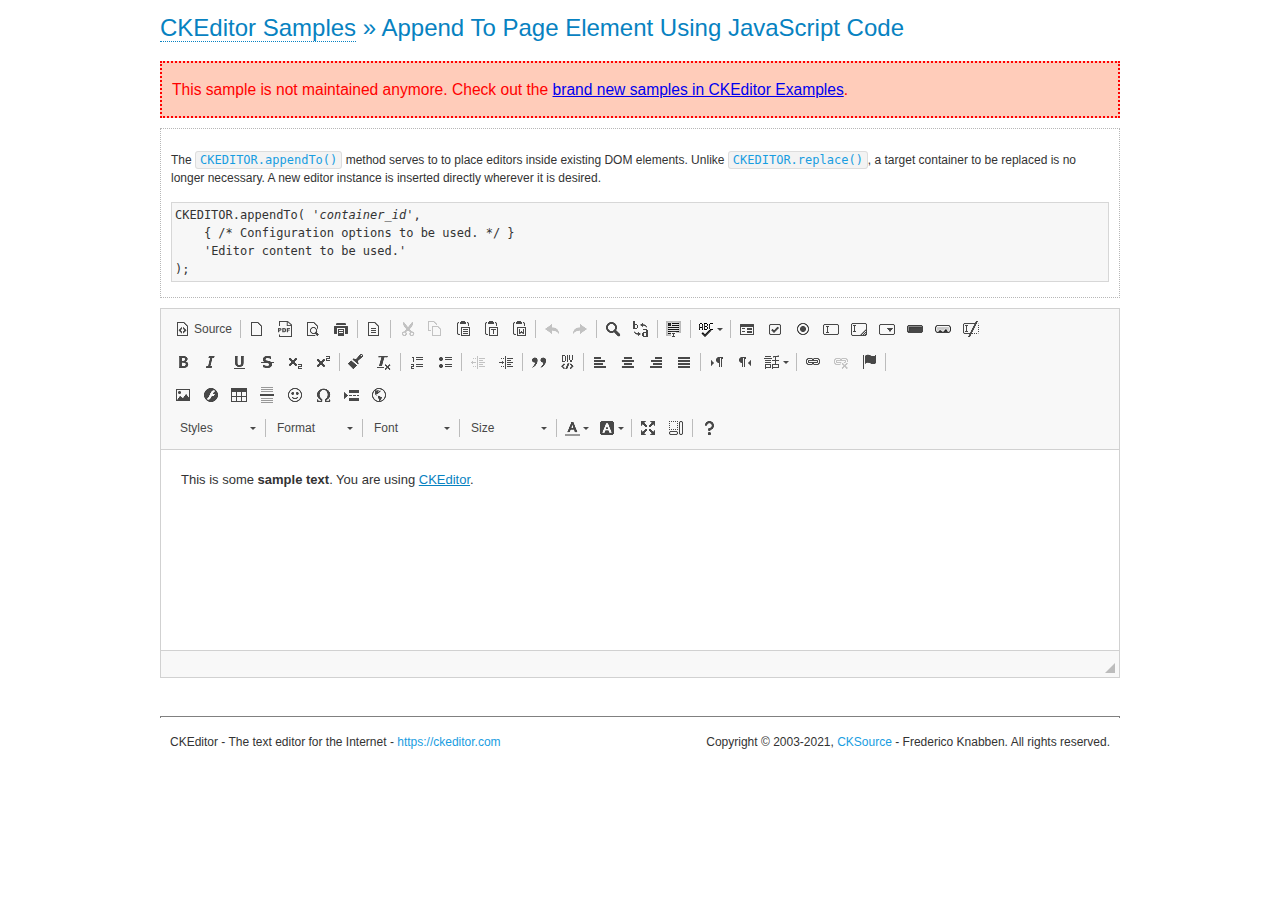
<file: admin/ckeditor/samples/old/appendto.html>
<!DOCTYPE html>
<!--
Copyright (c) 2003-2021, CKSource - Frederico Knabben. All rights reserved.
For licensing, see LICENSE.md or https://ckeditor.com/legal/ckeditor-oss-license
-->
<html lang="en">
<head>
	<meta charset="utf-8">
	<title>Append To Page Element Using JavaScript Code &mdash; CKEditor Sample</title>
	<script src="../../ckeditor.js"></script>
	<link rel="stylesheet" href="sample.css">
	<meta name="description" content="Try the latest sample of CKEditor 4 and learn more about customizing your WYSIWYG editor with endless possibilities.">
</head>
<body>
	<h1 class="samples">
		<a href="index.html">CKEditor Samples</a> &raquo; Append To Page Element Using JavaScript Code
	</h1>
	<div class="warning deprecated">
		This sample is not maintained anymore. Check out the <a href="https://ckeditor.com/docs/ckeditor4/latest/examples/index.html">brand new samples in CKEditor Examples</a>.
	</div>
	<div id="section1">
		<div class="description">
			<p>
				The <code><a class="samples" href="https://ckeditor.com/docs/ckeditor4/latest/api/CKEDITOR.html#method-appendTo">CKEDITOR.appendTo()</a></code> method serves to to place editors inside existing DOM elements. Unlike <code><a class="samples" href="https://ckeditor.com/docs/ckeditor4/latest/api/CKEDITOR.html#method-replace">CKEDITOR.replace()</a></code>,
				a target container to be replaced is no longer necessary. A new editor
				instance is inserted directly wherever it is desired.
			</p>
<pre class="samples">CKEDITOR.appendTo( '<em>container_id</em>',
	{ /* Configuration options to be used. */ }
	'Editor content to be used.'
);</pre>
		</div>
		<script>

			// This call can be placed at any point after the
			// DOM element to append CKEditor to or inside the <head><script>
			// in a window.onload event handler.

			// Append a CKEditor instance using the default configuration and the
			// provided content to the <div> element of ID "section1".
			CKEDITOR.appendTo( 'section1',
				null,
				'<p>This is some <strong>sample text</strong>. You are using <a href="https://ckeditor.com/">CKEditor</a>.</p>'
			);

		</script>
	</div>
	<br>
	<div id="footer">
		<hr>
		<p>
			CKEditor - The text editor for the Internet - <a class="samples" href="https://ckeditor.com/">https://ckeditor.com</a>
		</p>
		<p id="copy">
			Copyright &copy; 2003-2021, <a class="samples" href="https://cksource.com/">CKSource</a> - Frederico
			Knabben. All rights reserved.
		</p>
	</div>
</body>
</html>
</file>
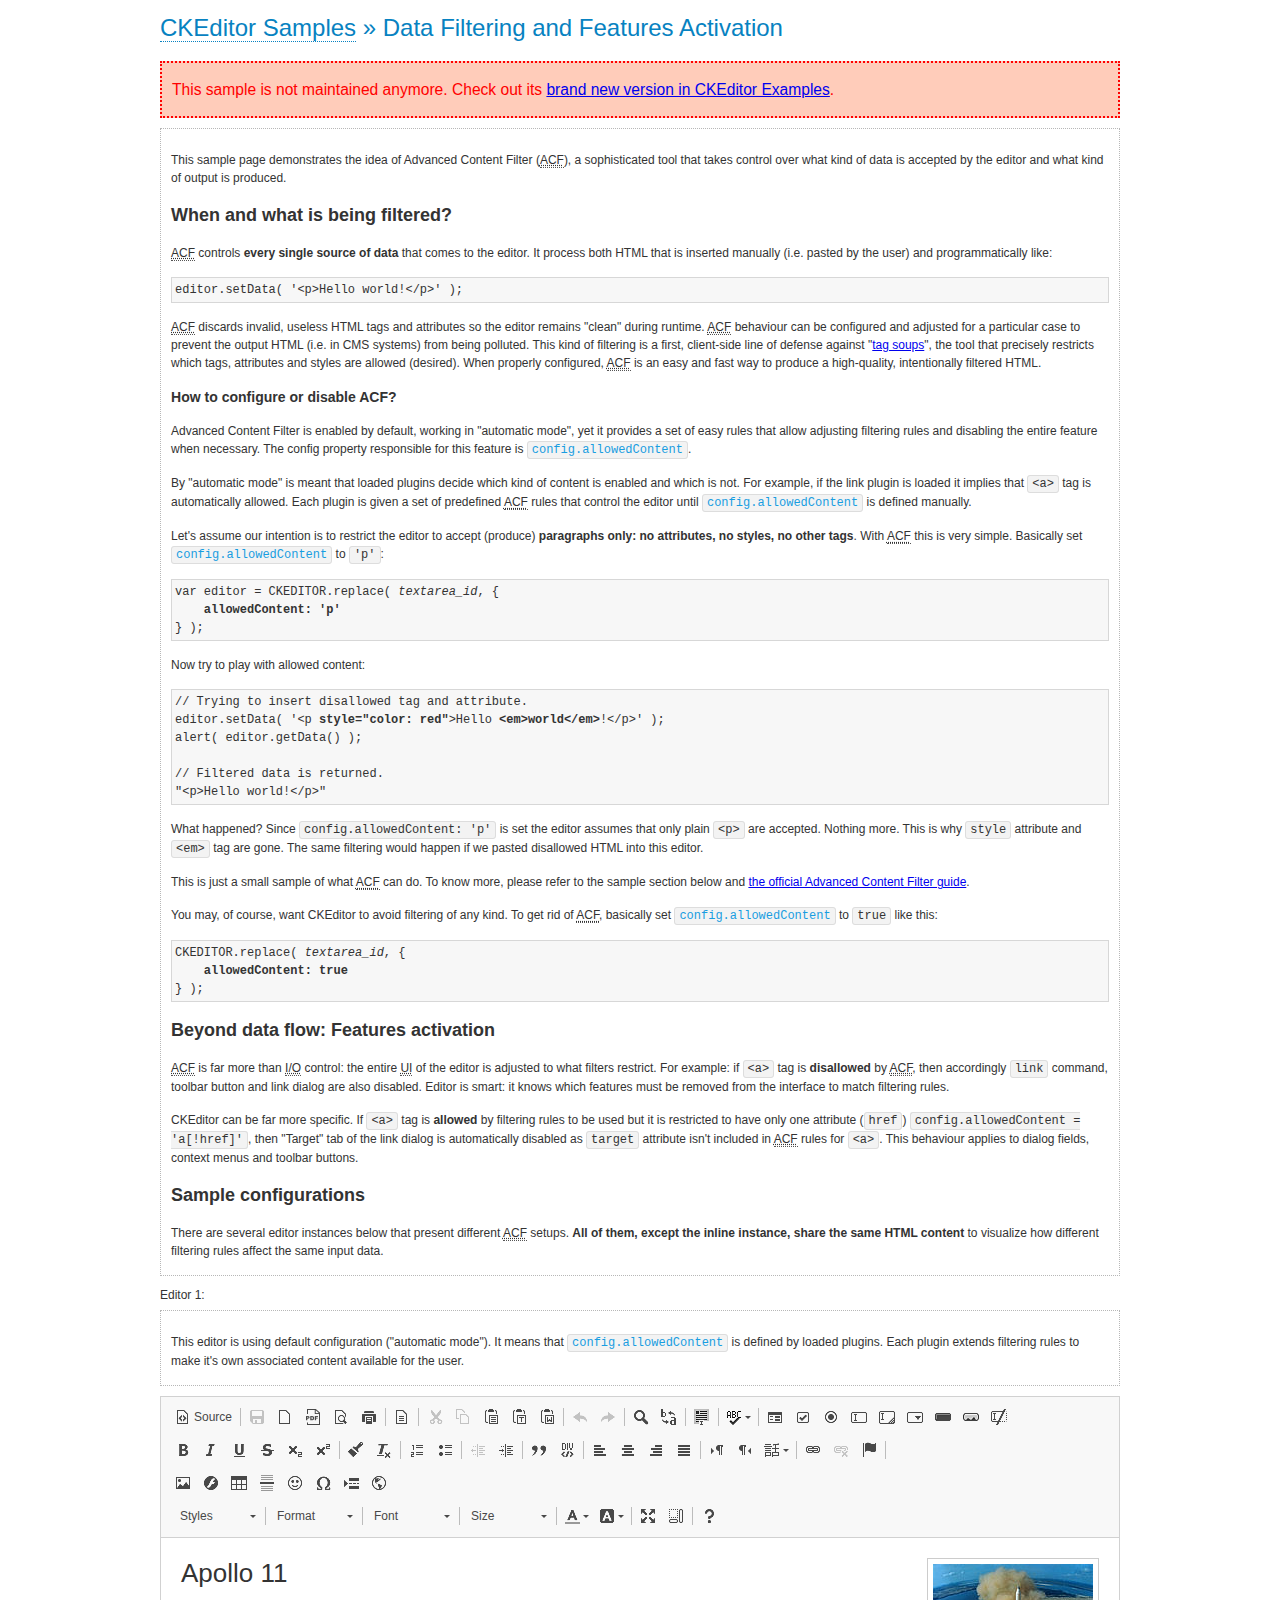
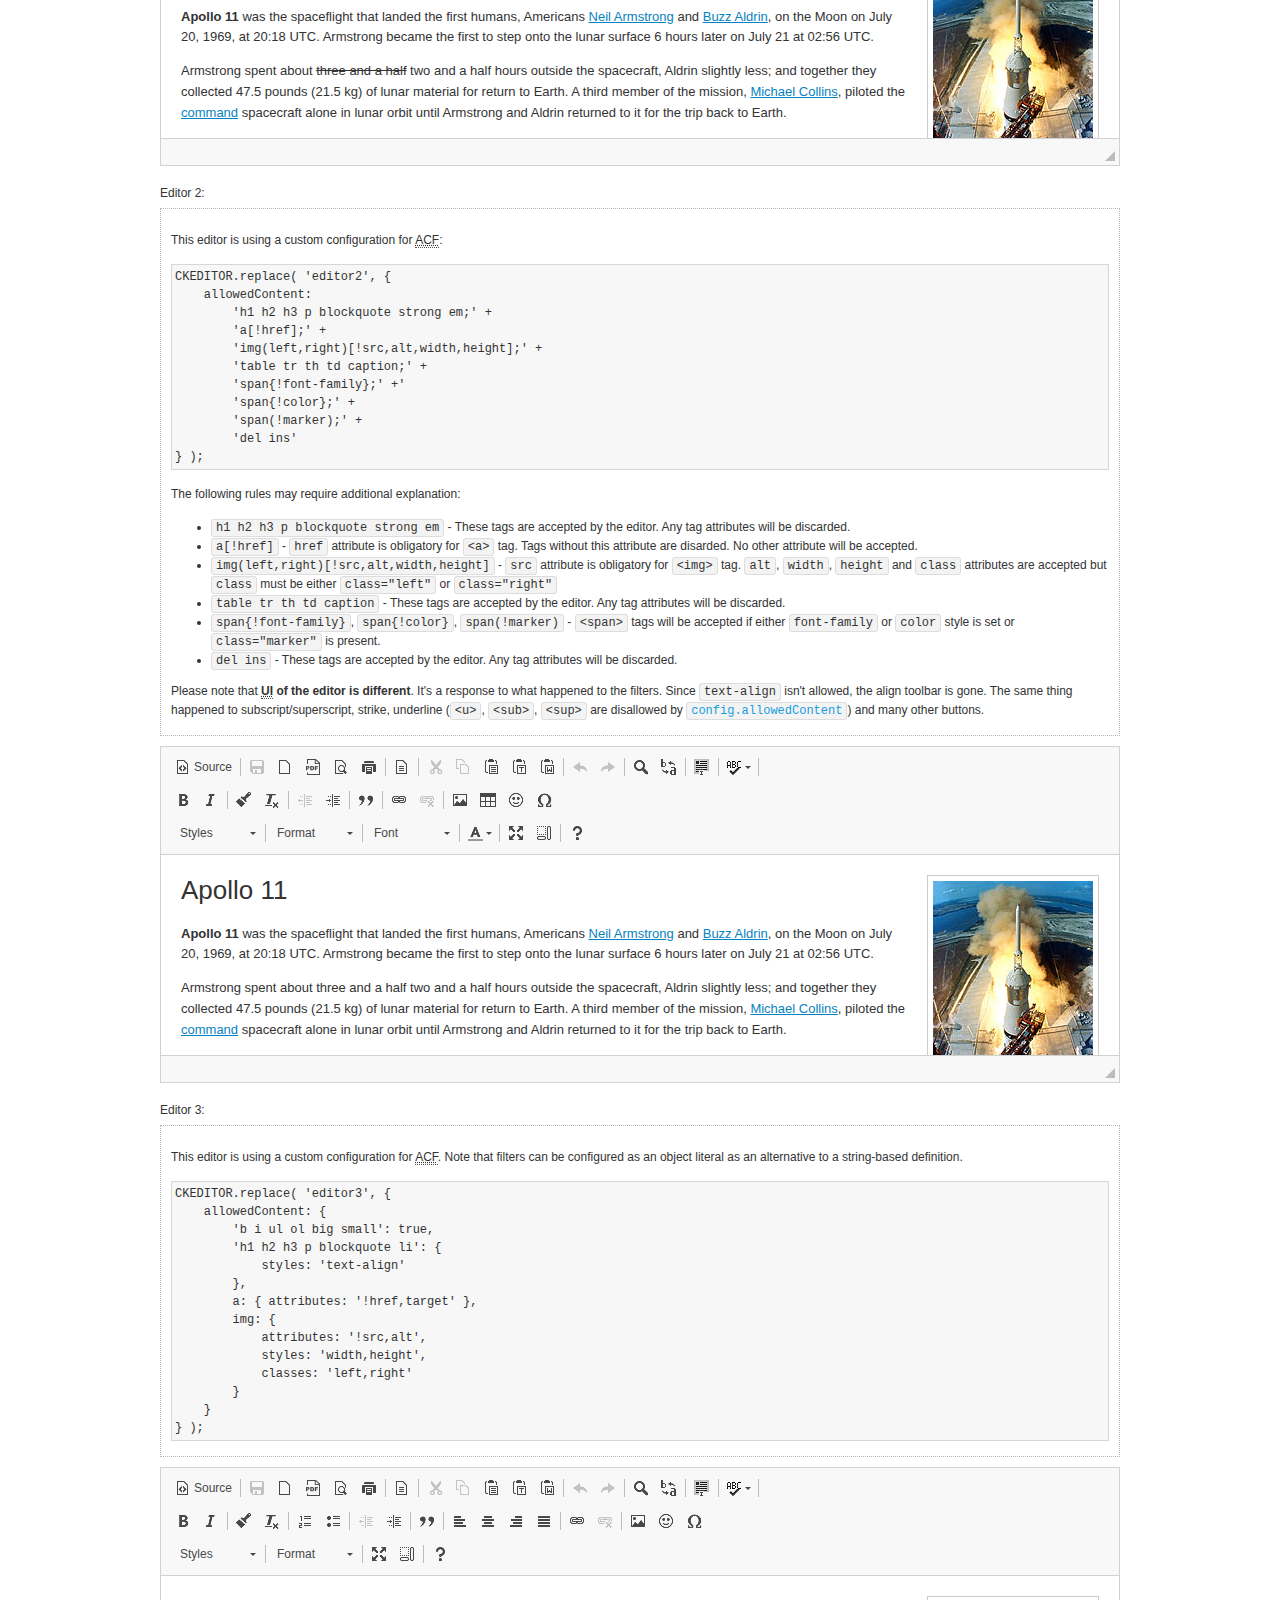
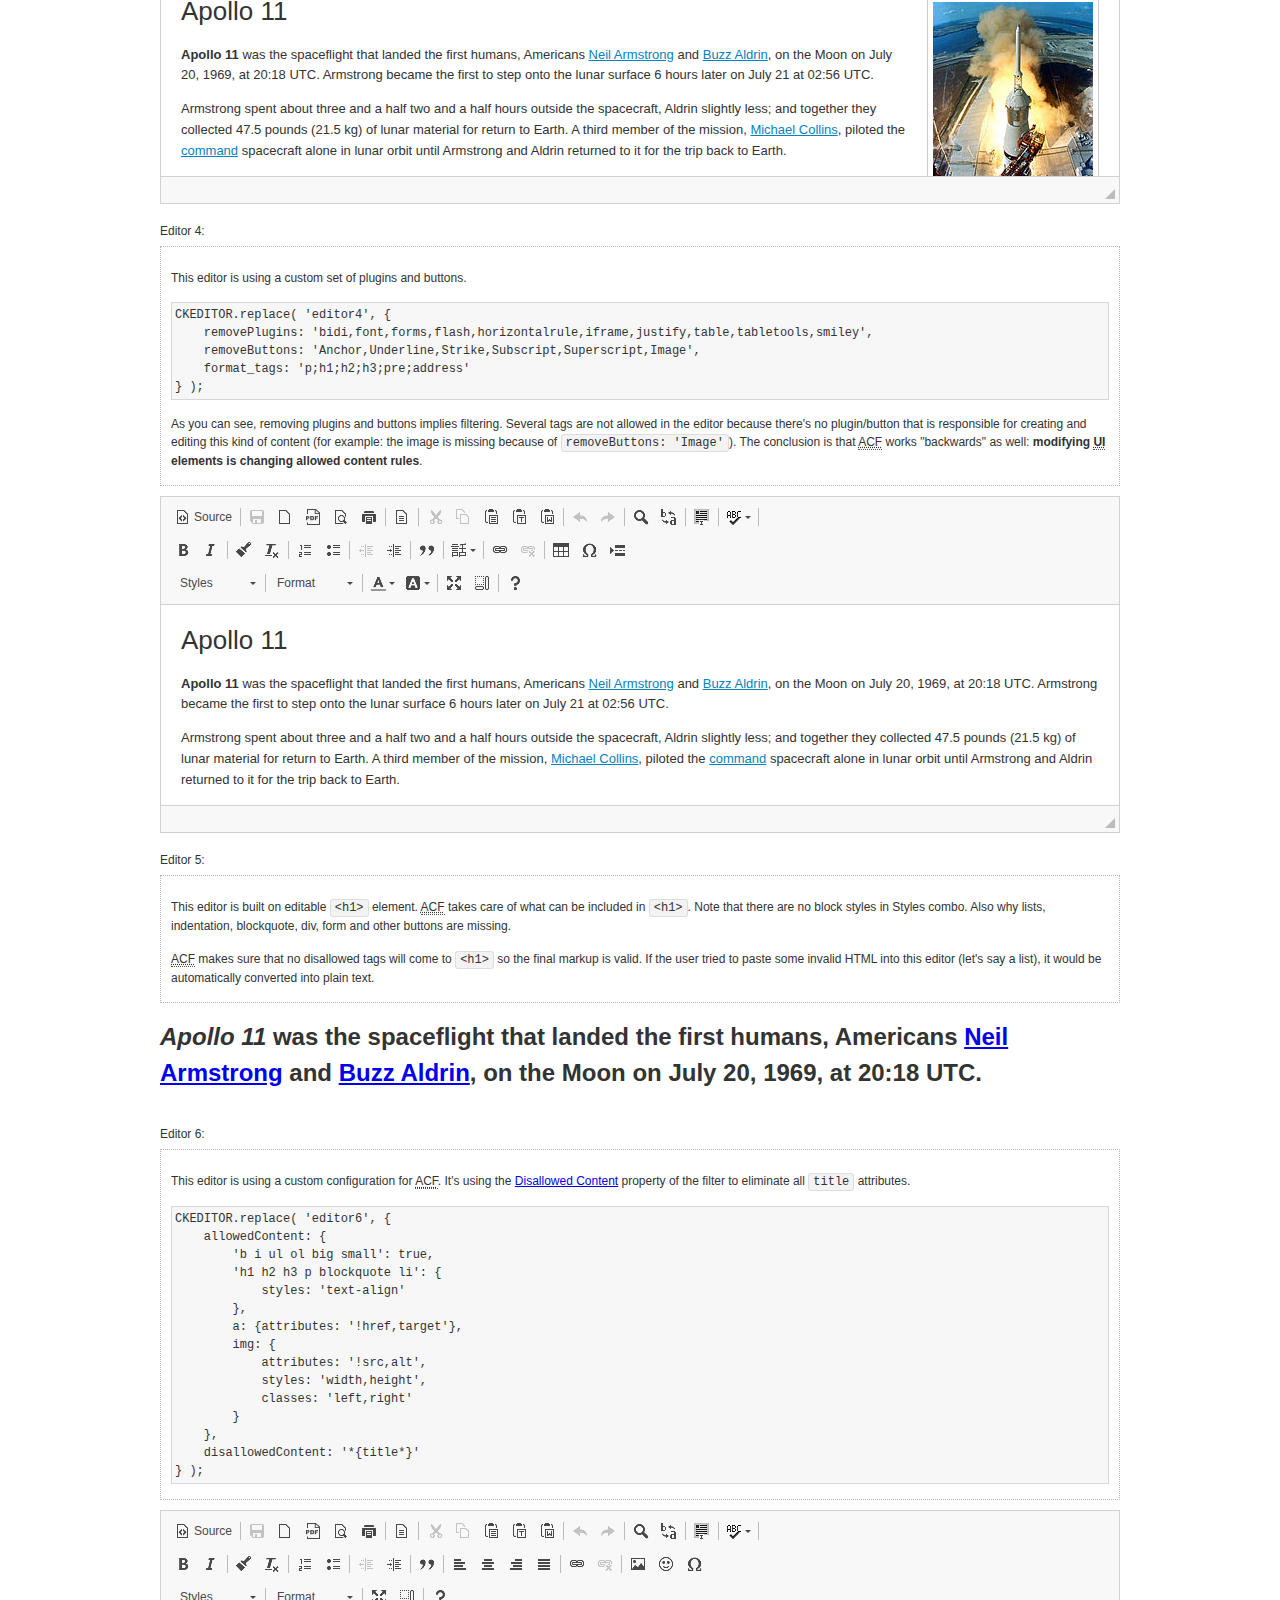
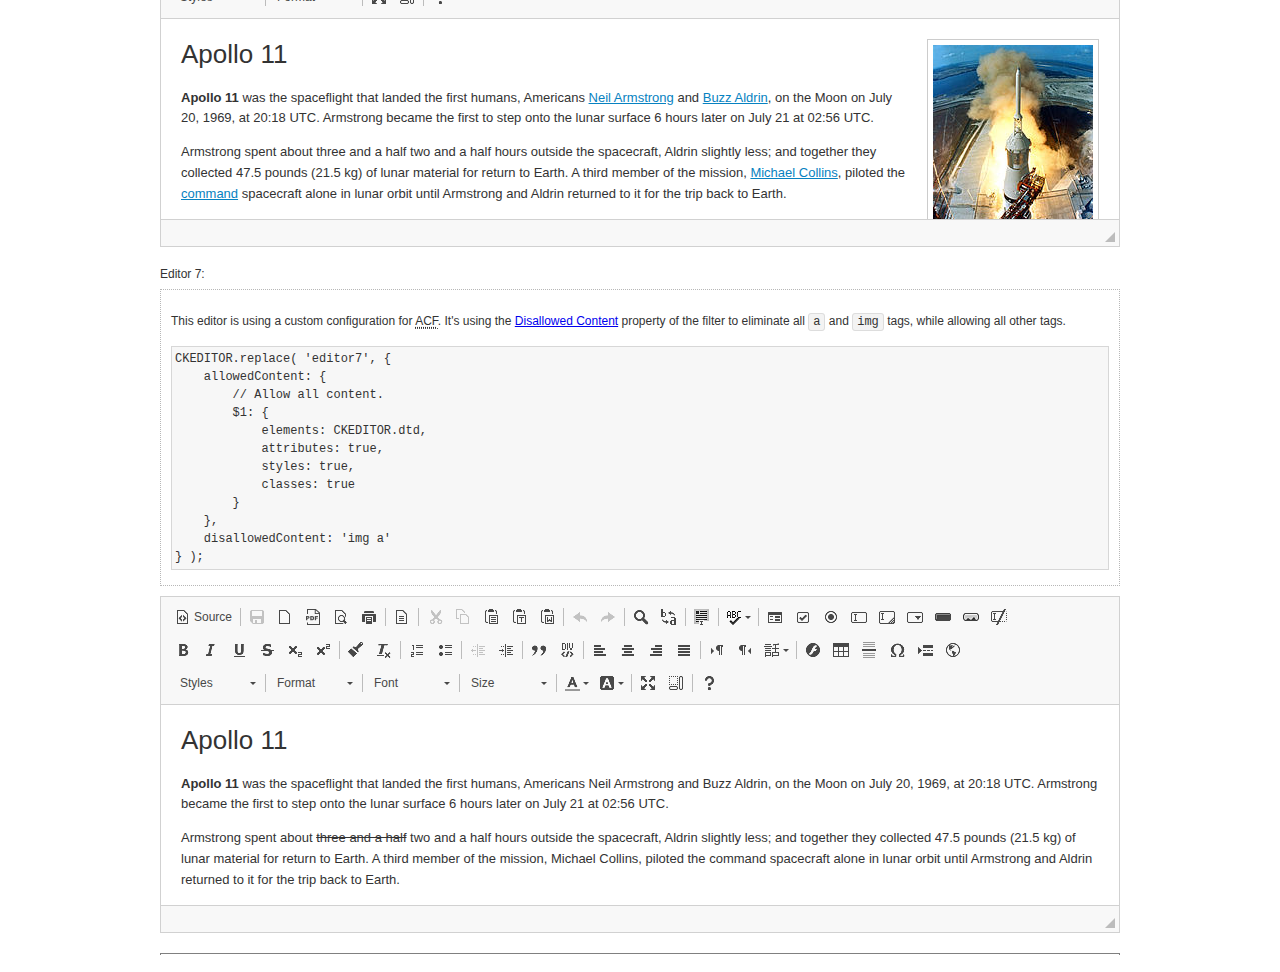
<file: admin/ckeditor/samples/old/datafiltering.html>
<!DOCTYPE html>
<!--
Copyright (c) 2003-2021, CKSource - Frederico Knabben. All rights reserved.
For licensing, see LICENSE.md or https://ckeditor.com/legal/ckeditor-oss-license
-->
<html lang="en">
<head>
	<meta charset="utf-8">
	<title>Data Filtering &mdash; CKEditor Sample</title>
	<script src="../../ckeditor.js"></script>
	<link rel="stylesheet" href="sample.css">
	<meta name="description" content="Try the latest sample of CKEditor 4 and learn more about customizing your WYSIWYG editor with endless possibilities.">
	<script>
		// Remove advanced tabs for all editors.
		CKEDITOR.config.removeDialogTabs = 'image:advanced;link:advanced;flash:advanced;creatediv:advanced;editdiv:advanced';
	</script>
</head>
<body>
	<h1 class="samples">
		<a href="index.html">CKEditor Samples</a> &raquo; Data Filtering and Features Activation
	</h1>
	<div class="warning deprecated">
		This sample is not maintained anymore. Check out its <a href="https://ckeditor.com/docs/ckeditor4/latest/examples/acf.html">brand new version in CKEditor Examples</a>.
	</div>
	<div class="description">
		<p>
			This sample page demonstrates the idea of Advanced Content Filter
			(<abbr title="Advanced Content Filter">ACF</abbr>), a sophisticated
			tool that takes control over what kind of data is accepted by the editor and what
			kind of output is produced.
		</p>
		<h2>When and what is being filtered?</h2>
		<p>
			<abbr title="Advanced Content Filter">ACF</abbr> controls
			<strong>every single source of data</strong> that comes to the editor.
			It process both HTML that is inserted manually (i.e. pasted by the user)
			and programmatically like:
		</p>
<pre class="samples">
editor.setData( '&lt;p&gt;Hello world!&lt;/p&gt;' );
</pre>
		<p>
			<abbr title="Advanced Content Filter">ACF</abbr> discards invalid,
			useless HTML tags and attributes so the editor remains "clean" during
			runtime. <abbr title="Advanced Content Filter">ACF</abbr> behaviour
			can be configured and adjusted for a particular case to prevent the
			output HTML (i.e. in CMS systems) from being polluted.

			This kind of filtering is a first, client-side line of defense
			against "<a href="http://en.wikipedia.org/wiki/Tag_soup">tag soups</a>",
			the tool that precisely restricts which tags, attributes and styles
			are allowed (desired). When properly configured, <abbr title="Advanced Content Filter">ACF</abbr>
			is an easy and fast way to produce a high-quality, intentionally filtered HTML.
		</p>

		<h3>How to configure or disable ACF?</h3>
		<p>
			Advanced Content Filter is enabled by default, working in "automatic mode", yet
			it provides a set of easy rules that allow adjusting filtering rules
			and disabling the entire feature when necessary. The config property
			responsible for this feature is <code><a class="samples"
			href="https://ckeditor.com/docs/ckeditor4/latest/api/CKEDITOR_config.html#cfg-allowedContent">config.allowedContent</a></code>.
		</p>
		<p>
			By "automatic mode" is meant that loaded plugins decide which kind
			of content is enabled and which is not. For example, if the link
			plugin is loaded it implies that <code>&lt;a&gt;</code> tag is
			automatically allowed. Each plugin is given a set
			of predefined <abbr title="Advanced Content Filter">ACF</abbr> rules
			that control the editor until <code><a class="samples"
			href="https://ckeditor.com/docs/ckeditor4/latest/api/CKEDITOR_config.html#cfg-allowedContent">
			config.allowedContent</a></code>
			is defined manually.
		</p>
		<p>
			Let's assume our intention is to restrict the editor to accept (produce) <strong>paragraphs
			only: no attributes, no styles, no other tags</strong>.
			With <abbr title="Advanced Content Filter">ACF</abbr>
			this is very simple. Basically set <code><a class="samples"
			href="https://ckeditor.com/docs/ckeditor4/latest/api/CKEDITOR_config.html#cfg-allowedContent">
			config.allowedContent</a></code> to <code>'p'</code>:
		</p>
<pre class="samples">
var editor = CKEDITOR.replace( <em>textarea_id</em>, {
	<strong>allowedContent: 'p'</strong>
} );
</pre>
		<p>
			Now try to play with allowed content:
		</p>
<pre class="samples">
// Trying to insert disallowed tag and attribute.
editor.setData( '&lt;p <strong>style="color: red"</strong>&gt;Hello <strong>&lt;em&gt;world&lt;/em&gt;</strong>!&lt;/p&gt;' );
alert( editor.getData() );

// Filtered data is returned.
"&lt;p&gt;Hello world!&lt;/p&gt;"
</pre>
		<p>
			What happened? Since <code>config.allowedContent: 'p'</code> is set the editor assumes
			that only plain <code>&lt;p&gt;</code> are accepted. Nothing more. This is why
			<code>style</code> attribute and <code>&lt;em&gt;</code> tag are gone. The same
			filtering would happen if we pasted disallowed HTML into this editor.
		</p>
		<p>
			This is just a small sample of what <abbr title="Advanced Content Filter">ACF</abbr>
			can do. To know more, please refer to the sample section below and
			<a href="https://ckeditor.com/docs/ckeditor4/latest/guide/dev_advanced_content_filter.html">the official Advanced Content Filter guide</a>.
		</p>
		<p>
			You may, of course, want CKEditor to avoid filtering of any kind.
			To get rid of <abbr title="Advanced Content Filter">ACF</abbr>,
			basically set <code><a class="samples"
			href="https://ckeditor.com/docs/ckeditor4/latest/api/CKEDITOR_config.html#cfg-allowedContent">
			config.allowedContent</a></code> to <code>true</code> like this:
		</p>
<pre class="samples">
CKEDITOR.replace( <em>textarea_id</em>, {
	<strong>allowedContent: true</strong>
} );
</pre>

		<h2>Beyond data flow: Features activation</h2>
		<p>
			<abbr title="Advanced Content Filter">ACF</abbr> is far more than
			<abbr title="Input/Output">I/O</abbr> control: the entire
			<abbr title="User Interface">UI</abbr> of the editor is adjusted to what
			filters restrict. For example: if <code>&lt;a&gt;</code> tag is
			<strong>disallowed</strong>
			by <abbr title="Advanced Content Filter">ACF</abbr>,
			then accordingly <code>link</code> command, toolbar button and link dialog
			are also disabled. Editor is smart: it knows which features must be
			removed from the interface to match filtering rules.
		</p>
		<p>
			CKEditor can be far more specific. If <code>&lt;a&gt;</code> tag is
			<strong>allowed</strong> by filtering rules to be used but it is restricted
			to have only one attribute (<code>href</code>)
			<code>config.allowedContent = 'a[!href]'</code>, then
			"Target" tab of the link dialog is automatically disabled as <code>target</code>
			attribute isn't included in <abbr title="Advanced Content Filter">ACF</abbr> rules
			for <code>&lt;a&gt;</code>. This behaviour applies to dialog fields, context
			menus and toolbar buttons.
		</p>

		<h2>Sample configurations</h2>
		<p>
			There are several editor instances below that present different
			<abbr title="Advanced Content Filter">ACF</abbr> setups. <strong>All of them,
			except the inline instance, share the same HTML content</strong> to visualize
			how different filtering rules affect the same input data.
		</p>
	</div>

	<div>
		<label for="editor1">
			Editor 1:
		</label>
		<div class="description">
			<p>
				This editor is using default configuration ("automatic mode"). It means that
				<code><a class="samples"
				href="https://ckeditor.com/docs/ckeditor4/latest/api/CKEDITOR_config.html#cfg-allowedContent">
				config.allowedContent</a></code> is defined by loaded plugins.
				Each plugin extends filtering rules to make it's own associated content
				available for the user.
			</p>
		</div>
		<textarea cols="80" id="editor1" name="editor1" rows="10">
			&lt;h1&gt;&lt;img alt=&quot;Saturn V carrying Apollo 11&quot; class=&quot;right&quot; src=&quot;assets/sample.jpg&quot;/&gt; Apollo 11&lt;/h1&gt; &lt;p&gt;&lt;b&gt;Apollo 11&lt;/b&gt; was the spaceflight that landed the first humans, Americans &lt;a href=&quot;http://en.wikipedia.org/wiki/Neil_Armstrong&quot; title=&quot;Neil Armstrong&quot;&gt;Neil Armstrong&lt;/a&gt; and &lt;a href=&quot;http://en.wikipedia.org/wiki/Buzz_Aldrin&quot; title=&quot;Buzz Aldrin&quot;&gt;Buzz Aldrin&lt;/a&gt;, on the Moon on July 20, 1969, at 20:18 UTC. Armstrong became the first to step onto the lunar surface 6 hours later on July 21 at 02:56 UTC.&lt;/p&gt; &lt;p&gt;Armstrong spent about &lt;s&gt;three and a half&lt;/s&gt; two and a half hours outside the spacecraft, Aldrin slightly less; and together they collected 47.5 pounds (21.5&amp;nbsp;kg) of lunar material for return to Earth. A third member of the mission, &lt;a href=&quot;http://en.wikipedia.org/wiki/Michael_Collins_(astronaut)&quot; title=&quot;Michael Collins (astronaut)&quot;&gt;Michael Collins&lt;/a&gt;, piloted the &lt;a href=&quot;http://en.wikipedia.org/wiki/Apollo_Command/Service_Module&quot; title=&quot;Apollo Command/Service Module&quot;&gt;command&lt;/a&gt; spacecraft alone in lunar orbit until Armstrong and Aldrin returned to it for the trip back to Earth.&lt;/p&gt; &lt;h2&gt;Broadcasting and &lt;em&gt;quotes&lt;/em&gt; &lt;a id=&quot;quotes&quot; name=&quot;quotes&quot;&gt;&lt;/a&gt;&lt;/h2&gt; &lt;p&gt;Broadcast on live TV to a world-wide audience, Armstrong stepped onto the lunar surface and described the event as:&lt;/p&gt; &lt;blockquote&gt;&lt;p&gt;One small step for [a] man, one giant leap for mankind.&lt;/p&gt;&lt;/blockquote&gt; &lt;p&gt;Apollo 11 effectively ended the &lt;a href=&quot;http://en.wikipedia.org/wiki/Space_Race&quot; title=&quot;Space Race&quot;&gt;Space Race&lt;/a&gt; and fulfilled a national goal proposed in 1961 by the late U.S. President &lt;a href=&quot;http://en.wikipedia.org/wiki/John_F._Kennedy&quot; title=&quot;John F. Kennedy&quot;&gt;John F. Kennedy&lt;/a&gt; in a speech before the United States Congress:&lt;/p&gt; &lt;blockquote&gt;&lt;p&gt;[...] before this decade is out, of landing a man on the Moon and returning him safely to the Earth.&lt;/p&gt;&lt;/blockquote&gt; &lt;h2&gt;Technical details &lt;a id=&quot;tech-details&quot; name=&quot;tech-details&quot;&gt;&lt;/a&gt;&lt;/h2&gt; &lt;table align=&quot;right&quot; border=&quot;1&quot; bordercolor=&quot;#ccc&quot; cellpadding=&quot;5&quot; cellspacing=&quot;0&quot; style=&quot;border-collapse:collapse;margin:10px 0 10px 15px;&quot;&gt; &lt;caption&gt;&lt;strong&gt;Mission crew&lt;/strong&gt;&lt;/caption&gt; &lt;thead&gt; &lt;tr&gt; &lt;th scope=&quot;col&quot;&gt;Position&lt;/th&gt; &lt;th scope=&quot;col&quot;&gt;Astronaut&lt;/th&gt; &lt;/tr&gt; &lt;/thead&gt; &lt;tbody&gt; &lt;tr&gt; &lt;td&gt;Commander&lt;/td&gt; &lt;td&gt;Neil A. Armstrong&lt;/td&gt; &lt;/tr&gt; &lt;tr&gt; &lt;td&gt;Command Module Pilot&lt;/td&gt; &lt;td&gt;Michael Collins&lt;/td&gt; &lt;/tr&gt; &lt;tr&gt; &lt;td&gt;Lunar Module Pilot&lt;/td&gt; &lt;td&gt;Edwin &amp;quot;Buzz&amp;quot; E. Aldrin, Jr.&lt;/td&gt; &lt;/tr&gt; &lt;/tbody&gt; &lt;/table&gt; &lt;p&gt;Launched by a &lt;strong&gt;Saturn V&lt;/strong&gt; rocket from &lt;a href=&quot;http://en.wikipedia.org/wiki/Kennedy_Space_Center&quot; title=&quot;Kennedy Space Center&quot;&gt;Kennedy Space Center&lt;/a&gt; in Merritt Island, Florida on July 16, Apollo 11 was the fifth manned mission of &lt;a href=&quot;http://en.wikipedia.org/wiki/NASA&quot; title=&quot;NASA&quot;&gt;NASA&lt;/a&gt;&amp;#39;s Apollo program. The Apollo spacecraft had three parts:&lt;/p&gt; &lt;ol&gt; &lt;li&gt;&lt;strong&gt;Command Module&lt;/strong&gt; with a cabin for the three astronauts which was the only part which landed back on Earth&lt;/li&gt; &lt;li&gt;&lt;strong&gt;Service Module&lt;/strong&gt; which supported the Command Module with propulsion, electrical power, oxygen and water&lt;/li&gt; &lt;li&gt;&lt;strong&gt;Lunar Module&lt;/strong&gt; for landing on the Moon.&lt;/li&gt; &lt;/ol&gt; &lt;p&gt;After being sent to the Moon by the Saturn V&amp;#39;s upper stage, the astronauts separated the spacecraft from it and travelled for three days until they entered into lunar orbit. Armstrong and Aldrin then moved into the Lunar Module and landed in the &lt;a href=&quot;http://en.wikipedia.org/wiki/Mare_Tranquillitatis&quot; title=&quot;Mare Tranquillitatis&quot;&gt;Sea of Tranquility&lt;/a&gt;. They stayed a total of about 21 and a half hours on the lunar surface. After lifting off in the upper part of the Lunar Module and rejoining Collins in the Command Module, they returned to Earth and landed in the &lt;a href=&quot;http://en.wikipedia.org/wiki/Pacific_Ocean&quot; title=&quot;Pacific Ocean&quot;&gt;Pacific Ocean&lt;/a&gt; on July 24.&lt;/p&gt; &lt;hr/&gt; &lt;p style=&quot;text-align: right;&quot;&gt;&lt;small&gt;Source: &lt;a href=&quot;http://en.wikipedia.org/wiki/Apollo_11&quot;&gt;Wikipedia.org&lt;/a&gt;&lt;/small&gt;&lt;/p&gt;
		</textarea>

		<script>

			CKEDITOR.replace( 'editor1' );

		</script>
	</div>

	<br>

	<div>
		<label for="editor2">
			Editor 2:
		</label>
		<div class="description">
			<p>
				This editor is using a custom configuration for
				<abbr title="Advanced Content Filter">ACF</abbr>:
			</p>
<pre class="samples">
CKEDITOR.replace( 'editor2', {
	allowedContent:
		'h1 h2 h3 p blockquote strong em;' +
		'a[!href];' +
		'img(left,right)[!src,alt,width,height];' +
		'table tr th td caption;' +
		'span{!font-family};' +'
		'span{!color};' +
		'span(!marker);' +
		'del ins'
} );
</pre>
			<p>
				The following rules may require additional explanation:
			</p>
			<ul>
				<li>
					<code>h1 h2 h3 p blockquote strong em</code> - These tags
					are accepted by the editor. Any tag attributes will be discarded.
				</li>
				<li>
					<code>a[!href]</code> - <code>href</code> attribute is obligatory
					for <code>&lt;a&gt;</code> tag. Tags without this attribute
					are disarded. No other attribute will be accepted.
				</li>
				<li>
					<code>img(left,right)[!src,alt,width,height]</code> - <code>src</code>
					attribute is obligatory for <code>&lt;img&gt;</code> tag.
					<code>alt</code>, <code>width</code>, <code>height</code>
					and <code>class</code> attributes are accepted but
					<code>class</code> must be either <code>class="left"</code>
					or <code>class="right"</code>
				</li>
				<li>
					<code>table tr th td caption</code> - These tags
					are accepted by the editor. Any tag attributes will be discarded.
				</li>
				<li>
					<code>span{!font-family}</code>, <code>span{!color}</code>,
					<code>span(!marker)</code> - <code>&lt;span&gt;</code> tags
					will be accepted if either <code>font-family</code> or
					<code>color</code> style is set or <code>class="marker"</code>
					is present.
				</li>
				<li>
					<code>del ins</code> - These tags
					are accepted by the editor. Any tag attributes will be discarded.
				</li>
			</ul>
			<p>
				Please note that <strong><abbr title="User Interface">UI</abbr> of the
				editor is different</strong>. It's a response to what happened to the filters.
				Since <code>text-align</code> isn't allowed, the align toolbar is gone.
				The same thing happened to subscript/superscript, strike, underline
				(<code>&lt;u&gt;</code>, <code>&lt;sub&gt;</code>, <code>&lt;sup&gt;</code>
				are disallowed by <code><a class="samples"
				href="https://ckeditor.com/docs/ckeditor4/latest/api/CKEDITOR_config.html#cfg-allowedContent">
				config.allowedContent</a></code>) and many other buttons.
			</p>
		</div>
		<textarea cols="80" id="editor2" name="editor2" rows="10">
			&lt;h1&gt;&lt;img alt=&quot;Saturn V carrying Apollo 11&quot; class=&quot;right&quot; src=&quot;assets/sample.jpg&quot;/&gt; Apollo 11&lt;/h1&gt; &lt;p&gt;&lt;b&gt;Apollo 11&lt;/b&gt; was the spaceflight that landed the first humans, Americans &lt;a href=&quot;http://en.wikipedia.org/wiki/Neil_Armstrong&quot; title=&quot;Neil Armstrong&quot;&gt;Neil Armstrong&lt;/a&gt; and &lt;a href=&quot;http://en.wikipedia.org/wiki/Buzz_Aldrin&quot; title=&quot;Buzz Aldrin&quot;&gt;Buzz Aldrin&lt;/a&gt;, on the Moon on July 20, 1969, at 20:18 UTC. Armstrong became the first to step onto the lunar surface 6 hours later on July 21 at 02:56 UTC.&lt;/p&gt; &lt;p&gt;Armstrong spent about &lt;s&gt;three and a half&lt;/s&gt; two and a half hours outside the spacecraft, Aldrin slightly less; and together they collected 47.5 pounds (21.5&amp;nbsp;kg) of lunar material for return to Earth. A third member of the mission, &lt;a href=&quot;http://en.wikipedia.org/wiki/Michael_Collins_(astronaut)&quot; title=&quot;Michael Collins (astronaut)&quot;&gt;Michael Collins&lt;/a&gt;, piloted the &lt;a href=&quot;http://en.wikipedia.org/wiki/Apollo_Command/Service_Module&quot; title=&quot;Apollo Command/Service Module&quot;&gt;command&lt;/a&gt; spacecraft alone in lunar orbit until Armstrong and Aldrin returned to it for the trip back to Earth.&lt;/p&gt; &lt;h2&gt;Broadcasting and &lt;em&gt;quotes&lt;/em&gt; &lt;a id=&quot;quotes&quot; name=&quot;quotes&quot;&gt;&lt;/a&gt;&lt;/h2&gt; &lt;p&gt;Broadcast on live TV to a world-wide audience, Armstrong stepped onto the lunar surface and described the event as:&lt;/p&gt; &lt;blockquote&gt;&lt;p&gt;One small step for [a] man, one giant leap for mankind.&lt;/p&gt;&lt;/blockquote&gt; &lt;p&gt;Apollo 11 effectively ended the &lt;a href=&quot;http://en.wikipedia.org/wiki/Space_Race&quot; title=&quot;Space Race&quot;&gt;Space Race&lt;/a&gt; and fulfilled a national goal proposed in 1961 by the late U.S. President &lt;a href=&quot;http://en.wikipedia.org/wiki/John_F._Kennedy&quot; title=&quot;John F. Kennedy&quot;&gt;John F. Kennedy&lt;/a&gt; in a speech before the United States Congress:&lt;/p&gt; &lt;blockquote&gt;&lt;p&gt;[...] before this decade is out, of landing a man on the Moon and returning him safely to the Earth.&lt;/p&gt;&lt;/blockquote&gt; &lt;h2&gt;Technical details &lt;a id=&quot;tech-details&quot; name=&quot;tech-details&quot;&gt;&lt;/a&gt;&lt;/h2&gt; &lt;table align=&quot;right&quot; border=&quot;1&quot; bordercolor=&quot;#ccc&quot; cellpadding=&quot;5&quot; cellspacing=&quot;0&quot; style=&quot;border-collapse:collapse;margin:10px 0 10px 15px;&quot;&gt; &lt;caption&gt;&lt;strong&gt;Mission crew&lt;/strong&gt;&lt;/caption&gt; &lt;thead&gt; &lt;tr&gt; &lt;th scope=&quot;col&quot;&gt;Position&lt;/th&gt; &lt;th scope=&quot;col&quot;&gt;Astronaut&lt;/th&gt; &lt;/tr&gt; &lt;/thead&gt; &lt;tbody&gt; &lt;tr&gt; &lt;td&gt;Commander&lt;/td&gt; &lt;td&gt;Neil A. Armstrong&lt;/td&gt; &lt;/tr&gt; &lt;tr&gt; &lt;td&gt;Command Module Pilot&lt;/td&gt; &lt;td&gt;Michael Collins&lt;/td&gt; &lt;/tr&gt; &lt;tr&gt; &lt;td&gt;Lunar Module Pilot&lt;/td&gt; &lt;td&gt;Edwin &amp;quot;Buzz&amp;quot; E. Aldrin, Jr.&lt;/td&gt; &lt;/tr&gt; &lt;/tbody&gt; &lt;/table&gt; &lt;p&gt;Launched by a &lt;strong&gt;Saturn V&lt;/strong&gt; rocket from &lt;a href=&quot;http://en.wikipedia.org/wiki/Kennedy_Space_Center&quot; title=&quot;Kennedy Space Center&quot;&gt;Kennedy Space Center&lt;/a&gt; in Merritt Island, Florida on July 16, Apollo 11 was the fifth manned mission of &lt;a href=&quot;http://en.wikipedia.org/wiki/NASA&quot; title=&quot;NASA&quot;&gt;NASA&lt;/a&gt;&amp;#39;s Apollo program. The Apollo spacecraft had three parts:&lt;/p&gt; &lt;ol&gt; &lt;li&gt;&lt;strong&gt;Command Module&lt;/strong&gt; with a cabin for the three astronauts which was the only part which landed back on Earth&lt;/li&gt; &lt;li&gt;&lt;strong&gt;Service Module&lt;/strong&gt; which supported the Command Module with propulsion, electrical power, oxygen and water&lt;/li&gt; &lt;li&gt;&lt;strong&gt;Lunar Module&lt;/strong&gt; for landing on the Moon.&lt;/li&gt; &lt;/ol&gt; &lt;p&gt;After being sent to the Moon by the Saturn V&amp;#39;s upper stage, the astronauts separated the spacecraft from it and travelled for three days until they entered into lunar orbit. Armstrong and Aldrin then moved into the Lunar Module and landed in the &lt;a href=&quot;http://en.wikipedia.org/wiki/Mare_Tranquillitatis&quot; title=&quot;Mare Tranquillitatis&quot;&gt;Sea of Tranquility&lt;/a&gt;. They stayed a total of about 21 and a half hours on the lunar surface. After lifting off in the upper part of the Lunar Module and rejoining Collins in the Command Module, they returned to Earth and landed in the &lt;a href=&quot;http://en.wikipedia.org/wiki/Pacific_Ocean&quot; title=&quot;Pacific Ocean&quot;&gt;Pacific Ocean&lt;/a&gt; on July 24.&lt;/p&gt; &lt;hr/&gt; &lt;p style=&quot;text-align: right;&quot;&gt;&lt;small&gt;Source: &lt;a href=&quot;http://en.wikipedia.org/wiki/Apollo_11&quot;&gt;Wikipedia.org&lt;/a&gt;&lt;/small&gt;&lt;/p&gt;
		</textarea>
		<script>

			CKEDITOR.replace( 'editor2', {
				allowedContent:
					'h1 h2 h3 p blockquote strong em;' +
					'a[!href];' +
					'img(left,right)[!src,alt,width,height];' +
					'table tr th td caption;' +
					'span{!font-family};' +
					'span{!color};' +
					'span(!marker);' +
					'del ins'
			} );

		</script>
	</div>

	<br>

	<div>
		<label for="editor3">
			Editor 3:
		</label>
		<div class="description">
			<p>
				This editor is using a custom configuration for
				<abbr title="Advanced Content Filter">ACF</abbr>.
				Note that filters can be configured as an object literal
				as an alternative to a string-based definition.
			</p>
<pre class="samples">
CKEDITOR.replace( 'editor3', {
	allowedContent: {
		'b i ul ol big small': true,
		'h1 h2 h3 p blockquote li': {
			styles: 'text-align'
		},
		a: { attributes: '!href,target' },
		img: {
			attributes: '!src,alt',
			styles: 'width,height',
			classes: 'left,right'
		}
	}
} );
</pre>
		</div>
		<textarea cols="80" id="editor3" name="editor3" rows="10">
			&lt;h1&gt;&lt;img alt=&quot;Saturn V carrying Apollo 11&quot; class=&quot;right&quot; src=&quot;assets/sample.jpg&quot;/&gt; Apollo 11&lt;/h1&gt; &lt;p&gt;&lt;b&gt;Apollo 11&lt;/b&gt; was the spaceflight that landed the first humans, Americans &lt;a href=&quot;http://en.wikipedia.org/wiki/Neil_Armstrong&quot; title=&quot;Neil Armstrong&quot;&gt;Neil Armstrong&lt;/a&gt; and &lt;a href=&quot;http://en.wikipedia.org/wiki/Buzz_Aldrin&quot; title=&quot;Buzz Aldrin&quot;&gt;Buzz Aldrin&lt;/a&gt;, on the Moon on July 20, 1969, at 20:18 UTC. Armstrong became the first to step onto the lunar surface 6 hours later on July 21 at 02:56 UTC.&lt;/p&gt; &lt;p&gt;Armstrong spent about &lt;s&gt;three and a half&lt;/s&gt; two and a half hours outside the spacecraft, Aldrin slightly less; and together they collected 47.5 pounds (21.5&amp;nbsp;kg) of lunar material for return to Earth. A third member of the mission, &lt;a href=&quot;http://en.wikipedia.org/wiki/Michael_Collins_(astronaut)&quot; title=&quot;Michael Collins (astronaut)&quot;&gt;Michael Collins&lt;/a&gt;, piloted the &lt;a href=&quot;http://en.wikipedia.org/wiki/Apollo_Command/Service_Module&quot; title=&quot;Apollo Command/Service Module&quot;&gt;command&lt;/a&gt; spacecraft alone in lunar orbit until Armstrong and Aldrin returned to it for the trip back to Earth.&lt;/p&gt; &lt;h2&gt;Broadcasting and &lt;em&gt;quotes&lt;/em&gt; &lt;a id=&quot;quotes&quot; name=&quot;quotes&quot;&gt;&lt;/a&gt;&lt;/h2&gt; &lt;p&gt;Broadcast on live TV to a world-wide audience, Armstrong stepped onto the lunar surface and described the event as:&lt;/p&gt; &lt;blockquote&gt;&lt;p&gt;One small step for [a] man, one giant leap for mankind.&lt;/p&gt;&lt;/blockquote&gt; &lt;p&gt;Apollo 11 effectively ended the &lt;a href=&quot;http://en.wikipedia.org/wiki/Space_Race&quot; title=&quot;Space Race&quot;&gt;Space Race&lt;/a&gt; and fulfilled a national goal proposed in 1961 by the late U.S. President &lt;a href=&quot;http://en.wikipedia.org/wiki/John_F._Kennedy&quot; title=&quot;John F. Kennedy&quot;&gt;John F. Kennedy&lt;/a&gt; in a speech before the United States Congress:&lt;/p&gt; &lt;blockquote&gt;&lt;p&gt;[...] before this decade is out, of landing a man on the Moon and returning him safely to the Earth.&lt;/p&gt;&lt;/blockquote&gt; &lt;h2&gt;Technical details &lt;a id=&quot;tech-details&quot; name=&quot;tech-details&quot;&gt;&lt;/a&gt;&lt;/h2&gt; &lt;table align=&quot;right&quot; border=&quot;1&quot; bordercolor=&quot;#ccc&quot; cellpadding=&quot;5&quot; cellspacing=&quot;0&quot; style=&quot;border-collapse:collapse;margin:10px 0 10px 15px;&quot;&gt; &lt;caption&gt;&lt;strong&gt;Mission crew&lt;/strong&gt;&lt;/caption&gt; &lt;thead&gt; &lt;tr&gt; &lt;th scope=&quot;col&quot;&gt;Position&lt;/th&gt; &lt;th scope=&quot;col&quot;&gt;Astronaut&lt;/th&gt; &lt;/tr&gt; &lt;/thead&gt; &lt;tbody&gt; &lt;tr&gt; &lt;td&gt;Commander&lt;/td&gt; &lt;td&gt;Neil A. Armstrong&lt;/td&gt; &lt;/tr&gt; &lt;tr&gt; &lt;td&gt;Command Module Pilot&lt;/td&gt; &lt;td&gt;Michael Collins&lt;/td&gt; &lt;/tr&gt; &lt;tr&gt; &lt;td&gt;Lunar Module Pilot&lt;/td&gt; &lt;td&gt;Edwin &amp;quot;Buzz&amp;quot; E. Aldrin, Jr.&lt;/td&gt; &lt;/tr&gt; &lt;/tbody&gt; &lt;/table&gt; &lt;p&gt;Launched by a &lt;strong&gt;Saturn V&lt;/strong&gt; rocket from &lt;a href=&quot;http://en.wikipedia.org/wiki/Kennedy_Space_Center&quot; title=&quot;Kennedy Space Center&quot;&gt;Kennedy Space Center&lt;/a&gt; in Merritt Island, Florida on July 16, Apollo 11 was the fifth manned mission of &lt;a href=&quot;http://en.wikipedia.org/wiki/NASA&quot; title=&quot;NASA&quot;&gt;NASA&lt;/a&gt;&amp;#39;s Apollo program. The Apollo spacecraft had three parts:&lt;/p&gt; &lt;ol&gt; &lt;li&gt;&lt;strong&gt;Command Module&lt;/strong&gt; with a cabin for the three astronauts which was the only part which landed back on Earth&lt;/li&gt; &lt;li&gt;&lt;strong&gt;Service Module&lt;/strong&gt; which supported the Command Module with propulsion, electrical power, oxygen and water&lt;/li&gt; &lt;li&gt;&lt;strong&gt;Lunar Module&lt;/strong&gt; for landing on the Moon.&lt;/li&gt; &lt;/ol&gt; &lt;p&gt;After being sent to the Moon by the Saturn V&amp;#39;s upper stage, the astronauts separated the spacecraft from it and travelled for three days until they entered into lunar orbit. Armstrong and Aldrin then moved into the Lunar Module and landed in the &lt;a href=&quot;http://en.wikipedia.org/wiki/Mare_Tranquillitatis&quot; title=&quot;Mare Tranquillitatis&quot;&gt;Sea of Tranquility&lt;/a&gt;. They stayed a total of about 21 and a half hours on the lunar surface. After lifting off in the upper part of the Lunar Module and rejoining Collins in the Command Module, they returned to Earth and landed in the &lt;a href=&quot;http://en.wikipedia.org/wiki/Pacific_Ocean&quot; title=&quot;Pacific Ocean&quot;&gt;Pacific Ocean&lt;/a&gt; on July 24.&lt;/p&gt; &lt;hr/&gt; &lt;p style=&quot;text-align: right;&quot;&gt;&lt;small&gt;Source: &lt;a href=&quot;http://en.wikipedia.org/wiki/Apollo_11&quot;&gt;Wikipedia.org&lt;/a&gt;&lt;/small&gt;&lt;/p&gt;
		</textarea>
		<script>

			CKEDITOR.replace( 'editor3', {
				allowedContent: {
					'b i ul ol big small': true,
					'h1 h2 h3 p blockquote li': {
						styles: 'text-align'
					},
					a: { attributes: '!href,target' },
					img: {
						attributes: '!src,alt',
						styles: 'width,height',
						classes: 'left,right'
					}
				}
			} );

		</script>
	</div>

	<br>

	<div>
		<label for="editor4">
			Editor 4:
		</label>
		<div class="description">
			<p>
				This editor is using a custom set of plugins and buttons.
			</p>
<pre class="samples">
CKEDITOR.replace( 'editor4', {
	removePlugins: 'bidi,font,forms,flash,horizontalrule,iframe,justify,table,tabletools,smiley',
	removeButtons: 'Anchor,Underline,Strike,Subscript,Superscript,Image',
	format_tags: 'p;h1;h2;h3;pre;address'
} );
</pre>
			<p>
				As you can see, removing plugins and buttons implies filtering.
				Several tags are not allowed in the editor because there's no
				plugin/button that is responsible for creating and editing this
				kind of content (for example: the image is missing because
				of <code>removeButtons: 'Image'</code>). The conclusion is that
				<abbr title="Advanced Content Filter">ACF</abbr> works "backwards"
				as well: <strong>modifying <abbr title="User Interface">UI</abbr>
				elements is changing allowed content rules</strong>.
			</p>
		</div>
		<textarea cols="80" id="editor4" name="editor4" rows="10">
			&lt;h1&gt;&lt;img alt=&quot;Saturn V carrying Apollo 11&quot; class=&quot;right&quot; src=&quot;assets/sample.jpg&quot;/&gt; Apollo 11&lt;/h1&gt; &lt;p&gt;&lt;b&gt;Apollo 11&lt;/b&gt; was the spaceflight that landed the first humans, Americans &lt;a href=&quot;http://en.wikipedia.org/wiki/Neil_Armstrong&quot; title=&quot;Neil Armstrong&quot;&gt;Neil Armstrong&lt;/a&gt; and &lt;a href=&quot;http://en.wikipedia.org/wiki/Buzz_Aldrin&quot; title=&quot;Buzz Aldrin&quot;&gt;Buzz Aldrin&lt;/a&gt;, on the Moon on July 20, 1969, at 20:18 UTC. Armstrong became the first to step onto the lunar surface 6 hours later on July 21 at 02:56 UTC.&lt;/p&gt; &lt;p&gt;Armstrong spent about &lt;s&gt;three and a half&lt;/s&gt; two and a half hours outside the spacecraft, Aldrin slightly less; and together they collected 47.5 pounds (21.5&amp;nbsp;kg) of lunar material for return to Earth. A third member of the mission, &lt;a href=&quot;http://en.wikipedia.org/wiki/Michael_Collins_(astronaut)&quot; title=&quot;Michael Collins (astronaut)&quot;&gt;Michael Collins&lt;/a&gt;, piloted the &lt;a href=&quot;http://en.wikipedia.org/wiki/Apollo_Command/Service_Module&quot; title=&quot;Apollo Command/Service Module&quot;&gt;command&lt;/a&gt; spacecraft alone in lunar orbit until Armstrong and Aldrin returned to it for the trip back to Earth.&lt;/p&gt; &lt;h2&gt;Broadcasting and &lt;em&gt;quotes&lt;/em&gt; &lt;a id=&quot;quotes&quot; name=&quot;quotes&quot;&gt;&lt;/a&gt;&lt;/h2&gt; &lt;p&gt;Broadcast on live TV to a world-wide audience, Armstrong stepped onto the lunar surface and described the event as:&lt;/p&gt; &lt;blockquote&gt;&lt;p&gt;One small step for [a] man, one giant leap for mankind.&lt;/p&gt;&lt;/blockquote&gt; &lt;p&gt;Apollo 11 effectively ended the &lt;a href=&quot;http://en.wikipedia.org/wiki/Space_Race&quot; title=&quot;Space Race&quot;&gt;Space Race&lt;/a&gt; and fulfilled a national goal proposed in 1961 by the late U.S. President &lt;a href=&quot;http://en.wikipedia.org/wiki/John_F._Kennedy&quot; title=&quot;John F. Kennedy&quot;&gt;John F. Kennedy&lt;/a&gt; in a speech before the United States Congress:&lt;/p&gt; &lt;blockquote&gt;&lt;p&gt;[...] before this decade is out, of landing a man on the Moon and returning him safely to the Earth.&lt;/p&gt;&lt;/blockquote&gt; &lt;h2&gt;Technical details &lt;a id=&quot;tech-details&quot; name=&quot;tech-details&quot;&gt;&lt;/a&gt;&lt;/h2&gt; &lt;table align=&quot;right&quot; border=&quot;1&quot; bordercolor=&quot;#ccc&quot; cellpadding=&quot;5&quot; cellspacing=&quot;0&quot; style=&quot;border-collapse:collapse;margin:10px 0 10px 15px;&quot;&gt; &lt;caption&gt;&lt;strong&gt;Mission crew&lt;/strong&gt;&lt;/caption&gt; &lt;thead&gt; &lt;tr&gt; &lt;th scope=&quot;col&quot;&gt;Position&lt;/th&gt; &lt;th scope=&quot;col&quot;&gt;Astronaut&lt;/th&gt; &lt;/tr&gt; &lt;/thead&gt; &lt;tbody&gt; &lt;tr&gt; &lt;td&gt;Commander&lt;/td&gt; &lt;td&gt;Neil A. Armstrong&lt;/td&gt; &lt;/tr&gt; &lt;tr&gt; &lt;td&gt;Command Module Pilot&lt;/td&gt; &lt;td&gt;Michael Collins&lt;/td&gt; &lt;/tr&gt; &lt;tr&gt; &lt;td&gt;Lunar Module Pilot&lt;/td&gt; &lt;td&gt;Edwin &amp;quot;Buzz&amp;quot; E. Aldrin, Jr.&lt;/td&gt; &lt;/tr&gt; &lt;/tbody&gt; &lt;/table&gt; &lt;p&gt;Launched by a &lt;strong&gt;Saturn V&lt;/strong&gt; rocket from &lt;a href=&quot;http://en.wikipedia.org/wiki/Kennedy_Space_Center&quot; title=&quot;Kennedy Space Center&quot;&gt;Kennedy Space Center&lt;/a&gt; in Merritt Island, Florida on July 16, Apollo 11 was the fifth manned mission of &lt;a href=&quot;http://en.wikipedia.org/wiki/NASA&quot; title=&quot;NASA&quot;&gt;NASA&lt;/a&gt;&amp;#39;s Apollo program. The Apollo spacecraft had three parts:&lt;/p&gt; &lt;ol&gt; &lt;li&gt;&lt;strong&gt;Command Module&lt;/strong&gt; with a cabin for the three astronauts which was the only part which landed back on Earth&lt;/li&gt; &lt;li&gt;&lt;strong&gt;Service Module&lt;/strong&gt; which supported the Command Module with propulsion, electrical power, oxygen and water&lt;/li&gt; &lt;li&gt;&lt;strong&gt;Lunar Module&lt;/strong&gt; for landing on the Moon.&lt;/li&gt; &lt;/ol&gt; &lt;p&gt;After being sent to the Moon by the Saturn V&amp;#39;s upper stage, the astronauts separated the spacecraft from it and travelled for three days until they entered into lunar orbit. Armstrong and Aldrin then moved into the Lunar Module and landed in the &lt;a href=&quot;http://en.wikipedia.org/wiki/Mare_Tranquillitatis&quot; title=&quot;Mare Tranquillitatis&quot;&gt;Sea of Tranquility&lt;/a&gt;. They stayed a total of about 21 and a half hours on the lunar surface. After lifting off in the upper part of the Lunar Module and rejoining Collins in the Command Module, they returned to Earth and landed in the &lt;a href=&quot;http://en.wikipedia.org/wiki/Pacific_Ocean&quot; title=&quot;Pacific Ocean&quot;&gt;Pacific Ocean&lt;/a&gt; on July 24.&lt;/p&gt; &lt;hr/&gt; &lt;p style=&quot;text-align: right;&quot;&gt;&lt;small&gt;Source: &lt;a href=&quot;http://en.wikipedia.org/wiki/Apollo_11&quot;&gt;Wikipedia.org&lt;/a&gt;&lt;/small&gt;&lt;/p&gt;
		</textarea>
		<script>

			CKEDITOR.replace( 'editor4', {
				removePlugins: 'bidi,div,font,forms,flash,horizontalrule,iframe,justify,table,tabletools,smiley',
				removeButtons: 'Anchor,Underline,Strike,Subscript,Superscript,Image',
				format_tags: 'p;h1;h2;h3;pre;address'
			} );

		</script>
	</div>

	<br>

	<div>
		<label for="editor5">
			Editor 5:
		</label>
		<div class="description">
			<p>
				This editor is built on editable <code>&lt;h1&gt;</code> element.
				<abbr title="Advanced Content Filter">ACF</abbr> takes care of
				what can be included in <code>&lt;h1&gt;</code>. Note that there
				are no block styles in Styles combo. Also why lists, indentation,
				blockquote, div, form and other buttons are missing.
			</p>
			<p>
				<abbr title="Advanced Content Filter">ACF</abbr> makes sure that
				no disallowed tags will come to <code>&lt;h1&gt;</code> so the final
				markup is valid. If the user tried to paste some invalid HTML
				into this editor (let's say a list), it would be automatically
				converted into plain text.
			</p>
		</div>
		<h1 id="editor5" contenteditable="true">
			<em>Apollo 11</em> was the spaceflight that landed the first humans, Americans <a href="http://en.wikipedia.org/wiki/Neil_Armstrong" title="Neil Armstrong">Neil Armstrong</a> and <a href="http://en.wikipedia.org/wiki/Buzz_Aldrin" title="Buzz Aldrin">Buzz Aldrin</a>, on the Moon on July 20, 1969, at 20:18 UTC.
		</h1>
	</div>

	<br>

	<div>
		<label for="editor3">
			Editor 6:
		</label>
		<div class="description">
			<p>
				This editor is using a custom configuration for <abbr title="Advanced Content Filter">ACF</abbr>.
				It's using the <a href="https://ckeditor.com/docs/ckeditor4/latest/guide/dev_disallowed_content.html" rel="noopener noreferrer" target="_blank">
				Disallowed Content</a> property of the filter to eliminate all <code>title</code> attributes.
			</p>

<pre class="samples">
CKEDITOR.replace( 'editor6', {
	allowedContent: {
		'b i ul ol big small': true,
		'h1 h2 h3 p blockquote li': {
			styles: 'text-align'
		},
		a: {attributes: '!href,target'},
		img: {
			attributes: '!src,alt',
			styles: 'width,height',
			classes: 'left,right'
		}
	},
	disallowedContent: '*{title*}'
} );
</pre>
		</div>
		<textarea cols="80" id="editor6" name="editor6" rows="10">
			&lt;h1&gt;&lt;img alt=&quot;Saturn V carrying Apollo 11&quot; class=&quot;right&quot; src=&quot;assets/sample.jpg&quot;/&gt; Apollo 11&lt;/h1&gt; &lt;p&gt;&lt;b&gt;Apollo 11&lt;/b&gt; was the spaceflight that landed the first humans, Americans &lt;a href=&quot;http://en.wikipedia.org/wiki/Neil_Armstrong&quot; title=&quot;Neil Armstrong&quot;&gt;Neil Armstrong&lt;/a&gt; and &lt;a href=&quot;http://en.wikipedia.org/wiki/Buzz_Aldrin&quot; title=&quot;Buzz Aldrin&quot;&gt;Buzz Aldrin&lt;/a&gt;, on the Moon on July 20, 1969, at 20:18 UTC. Armstrong became the first to step onto the lunar surface 6 hours later on July 21 at 02:56 UTC.&lt;/p&gt; &lt;p&gt;Armstrong spent about &lt;s&gt;three and a half&lt;/s&gt; two and a half hours outside the spacecraft, Aldrin slightly less; and together they collected 47.5 pounds (21.5&amp;nbsp;kg) of lunar material for return to Earth. A third member of the mission, &lt;a href=&quot;http://en.wikipedia.org/wiki/Michael_Collins_(astronaut)&quot; title=&quot;Michael Collins (astronaut)&quot;&gt;Michael Collins&lt;/a&gt;, piloted the &lt;a href=&quot;http://en.wikipedia.org/wiki/Apollo_Command/Service_Module&quot; title=&quot;Apollo Command/Service Module&quot;&gt;command&lt;/a&gt; spacecraft alone in lunar orbit until Armstrong and Aldrin returned to it for the trip back to Earth.&lt;/p&gt; &lt;h2&gt;Broadcasting and &lt;em&gt;quotes&lt;/em&gt; &lt;a id=&quot;quotes&quot; name=&quot;quotes&quot;&gt;&lt;/a&gt;&lt;/h2&gt; &lt;p&gt;Broadcast on live TV to a world-wide audience, Armstrong stepped onto the lunar surface and described the event as:&lt;/p&gt; &lt;blockquote&gt;&lt;p&gt;One small step for [a] man, one giant leap for mankind.&lt;/p&gt;&lt;/blockquote&gt; &lt;p&gt;Apollo 11 effectively ended the &lt;a href=&quot;http://en.wikipedia.org/wiki/Space_Race&quot; title=&quot;Space Race&quot;&gt;Space Race&lt;/a&gt; and fulfilled a national goal proposed in 1961 by the late U.S. President &lt;a href=&quot;http://en.wikipedia.org/wiki/John_F._Kennedy&quot; title=&quot;John F. Kennedy&quot;&gt;John F. Kennedy&lt;/a&gt; in a speech before the United States Congress:&lt;/p&gt; &lt;blockquote&gt;&lt;p&gt;[...] before this decade is out, of landing a man on the Moon and returning him safely to the Earth.&lt;/p&gt;&lt;/blockquote&gt; &lt;h2&gt;Technical details &lt;a id=&quot;tech-details&quot; name=&quot;tech-details&quot;&gt;&lt;/a&gt;&lt;/h2&gt; &lt;table align=&quot;right&quot; border=&quot;1&quot; bordercolor=&quot;#ccc&quot; cellpadding=&quot;5&quot; cellspacing=&quot;0&quot; style=&quot;border-collapse:collapse;margin:10px 0 10px 15px;&quot;&gt; &lt;caption&gt;&lt;strong&gt;Mission crew&lt;/strong&gt;&lt;/caption&gt; &lt;thead&gt; &lt;tr&gt; &lt;th scope=&quot;col&quot;&gt;Position&lt;/th&gt; &lt;th scope=&quot;col&quot;&gt;Astronaut&lt;/th&gt; &lt;/tr&gt; &lt;/thead&gt; &lt;tbody&gt; &lt;tr&gt; &lt;td&gt;Commander&lt;/td&gt; &lt;td&gt;Neil A. Armstrong&lt;/td&gt; &lt;/tr&gt; &lt;tr&gt; &lt;td&gt;Command Module Pilot&lt;/td&gt; &lt;td&gt;Michael Collins&lt;/td&gt; &lt;/tr&gt; &lt;tr&gt; &lt;td&gt;Lunar Module Pilot&lt;/td&gt; &lt;td&gt;Edwin &amp;quot;Buzz&amp;quot; E. Aldrin, Jr.&lt;/td&gt; &lt;/tr&gt; &lt;/tbody&gt; &lt;/table&gt; &lt;p&gt;Launched by a &lt;strong&gt;Saturn V&lt;/strong&gt; rocket from &lt;a href=&quot;http://en.wikipedia.org/wiki/Kennedy_Space_Center&quot; title=&quot;Kennedy Space Center&quot;&gt;Kennedy Space Center&lt;/a&gt; in Merritt Island, Florida on July 16, Apollo 11 was the fifth manned mission of &lt;a href=&quot;http://en.wikipedia.org/wiki/NASA&quot; title=&quot;NASA&quot;&gt;NASA&lt;/a&gt;&amp;#39;s Apollo program. The Apollo spacecraft had three parts:&lt;/p&gt; &lt;ol&gt; &lt;li&gt;&lt;strong&gt;Command Module&lt;/strong&gt; with a cabin for the three astronauts which was the only part which landed back on Earth&lt;/li&gt; &lt;li&gt;&lt;strong&gt;Service Module&lt;/strong&gt; which supported the Command Module with propulsion, electrical power, oxygen and water&lt;/li&gt; &lt;li&gt;&lt;strong&gt;Lunar Module&lt;/strong&gt; for landing on the Moon.&lt;/li&gt; &lt;/ol&gt; &lt;p&gt;After being sent to the Moon by the Saturn V&amp;#39;s upper stage, the astronauts separated the spacecraft from it and travelled for three days until they entered into lunar orbit. Armstrong and Aldrin then moved into the Lunar Module and landed in the &lt;a href=&quot;http://en.wikipedia.org/wiki/Mare_Tranquillitatis&quot; title=&quot;Mare Tranquillitatis&quot;&gt;Sea of Tranquility&lt;/a&gt;. They stayed a total of about 21 and a half hours on the lunar surface. After lifting off in the upper part of the Lunar Module and rejoining Collins in the Command Module, they returned to Earth and landed in the &lt;a href=&quot;http://en.wikipedia.org/wiki/Pacific_Ocean&quot; title=&quot;Pacific Ocean&quot;&gt;Pacific Ocean&lt;/a&gt; on July 24.&lt;/p&gt; &lt;hr/&gt; &lt;p style=&quot;text-align: right;&quot;&gt;&lt;small&gt;Source: &lt;a href=&quot;http://en.wikipedia.org/wiki/Apollo_11&quot;&gt;Wikipedia.org&lt;/a&gt;&lt;/small&gt;&lt;/p&gt;
		</textarea>
		<script>

			CKEDITOR.replace( 'editor6', {
				allowedContent: {
					'b i ul ol big small': true,
					'h1 h2 h3 p blockquote li': {
						styles: 'text-align'
					},
					a: {attributes: '!href,target'},
					img: {
						attributes: '!src,alt',
						styles: 'width,height',
						classes: 'left,right'
					}
				},
				disallowedContent: '*{title*}'
			} );

		</script>
	</div>

	<br>

	<div>
		<label for="editor7">
			Editor 7:
		</label>
		<div class="description">
			<p>
				This editor is using a custom configuration for <abbr title="Advanced Content Filter">ACF</abbr>.
				It's using the <a href="https://ckeditor.com/docs/ckeditor4/latest/guide/dev_disallowed_content.html" rel="noopener noreferrer" target="_blank">
				Disallowed Content</a> property of the filter to eliminate all <code>a</code> and <code>img</code> tags,
				while allowing all other tags.
			</p>
<pre class="samples">
CKEDITOR.replace( 'editor7', {
	allowedContent: {
		// Allow all content.
		$1: {
			elements: CKEDITOR.dtd,
			attributes: true,
			styles: true,
			classes: true
		}
	},
	disallowedContent: 'img a'
} );
</pre>
		</div>
		<textarea cols="80" id="editor7" name="editor7" rows="10">
			&lt;h1&gt;&lt;img alt=&quot;Saturn V carrying Apollo 11&quot; class=&quot;right&quot; src=&quot;assets/sample.jpg&quot;/&gt; Apollo 11&lt;/h1&gt; &lt;p&gt;&lt;b&gt;Apollo 11&lt;/b&gt; was the spaceflight that landed the first humans, Americans &lt;a href=&quot;http://en.wikipedia.org/wiki/Neil_Armstrong&quot; title=&quot;Neil Armstrong&quot;&gt;Neil Armstrong&lt;/a&gt; and &lt;a href=&quot;http://en.wikipedia.org/wiki/Buzz_Aldrin&quot; title=&quot;Buzz Aldrin&quot;&gt;Buzz Aldrin&lt;/a&gt;, on the Moon on July 20, 1969, at 20:18 UTC. Armstrong became the first to step onto the lunar surface 6 hours later on July 21 at 02:56 UTC.&lt;/p&gt; &lt;p&gt;Armstrong spent about &lt;s&gt;three and a half&lt;/s&gt; two and a half hours outside the spacecraft, Aldrin slightly less; and together they collected 47.5 pounds (21.5&amp;nbsp;kg) of lunar material for return to Earth. A third member of the mission, &lt;a href=&quot;http://en.wikipedia.org/wiki/Michael_Collins_(astronaut)&quot; title=&quot;Michael Collins (astronaut)&quot;&gt;Michael Collins&lt;/a&gt;, piloted the &lt;a href=&quot;http://en.wikipedia.org/wiki/Apollo_Command/Service_Module&quot; title=&quot;Apollo Command/Service Module&quot;&gt;command&lt;/a&gt; spacecraft alone in lunar orbit until Armstrong and Aldrin returned to it for the trip back to Earth.&lt;/p&gt; &lt;h2&gt;Broadcasting and &lt;em&gt;quotes&lt;/em&gt; &lt;a id=&quot;quotes&quot; name=&quot;quotes&quot;&gt;&lt;/a&gt;&lt;/h2&gt; &lt;p&gt;Broadcast on live TV to a world-wide audience, Armstrong stepped onto the lunar surface and described the event as:&lt;/p&gt; &lt;blockquote&gt;&lt;p&gt;One small step for [a] man, one giant leap for mankind.&lt;/p&gt;&lt;/blockquote&gt; &lt;p&gt;Apollo 11 effectively ended the &lt;a href=&quot;http://en.wikipedia.org/wiki/Space_Race&quot; title=&quot;Space Race&quot;&gt;Space Race&lt;/a&gt; and fulfilled a national goal proposed in 1961 by the late U.S. President &lt;a href=&quot;http://en.wikipedia.org/wiki/John_F._Kennedy&quot; title=&quot;John F. Kennedy&quot;&gt;John F. Kennedy&lt;/a&gt; in a speech before the United States Congress:&lt;/p&gt; &lt;blockquote&gt;&lt;p&gt;[...] before this decade is out, of landing a man on the Moon and returning him safely to the Earth.&lt;/p&gt;&lt;/blockquote&gt; &lt;h2&gt;Technical details &lt;a id=&quot;tech-details&quot; name=&quot;tech-details&quot;&gt;&lt;/a&gt;&lt;/h2&gt; &lt;table align=&quot;right&quot; border=&quot;1&quot; bordercolor=&quot;#ccc&quot; cellpadding=&quot;5&quot; cellspacing=&quot;0&quot; style=&quot;border-collapse:collapse;margin:10px 0 10px 15px;&quot;&gt; &lt;caption&gt;&lt;strong&gt;Mission crew&lt;/strong&gt;&lt;/caption&gt; &lt;thead&gt; &lt;tr&gt; &lt;th scope=&quot;col&quot;&gt;Position&lt;/th&gt; &lt;th scope=&quot;col&quot;&gt;Astronaut&lt;/th&gt; &lt;/tr&gt; &lt;/thead&gt; &lt;tbody&gt; &lt;tr&gt; &lt;td&gt;Commander&lt;/td&gt; &lt;td&gt;Neil A. Armstrong&lt;/td&gt; &lt;/tr&gt; &lt;tr&gt; &lt;td&gt;Command Module Pilot&lt;/td&gt; &lt;td&gt;Michael Collins&lt;/td&gt; &lt;/tr&gt; &lt;tr&gt; &lt;td&gt;Lunar Module Pilot&lt;/td&gt; &lt;td&gt;Edwin &amp;quot;Buzz&amp;quot; E. Aldrin, Jr.&lt;/td&gt; &lt;/tr&gt; &lt;/tbody&gt; &lt;/table&gt; &lt;p&gt;Launched by a &lt;strong&gt;Saturn V&lt;/strong&gt; rocket from &lt;a href=&quot;http://en.wikipedia.org/wiki/Kennedy_Space_Center&quot; title=&quot;Kennedy Space Center&quot;&gt;Kennedy Space Center&lt;/a&gt; in Merritt Island, Florida on July 16, Apollo 11 was the fifth manned mission of &lt;a href=&quot;http://en.wikipedia.org/wiki/NASA&quot; title=&quot;NASA&quot;&gt;NASA&lt;/a&gt;&amp;#39;s Apollo program. The Apollo spacecraft had three parts:&lt;/p&gt; &lt;ol&gt; &lt;li&gt;&lt;strong&gt;Command Module&lt;/strong&gt; with a cabin for the three astronauts which was the only part which landed back on Earth&lt;/li&gt; &lt;li&gt;&lt;strong&gt;Service Module&lt;/strong&gt; which supported the Command Module with propulsion, electrical power, oxygen and water&lt;/li&gt; &lt;li&gt;&lt;strong&gt;Lunar Module&lt;/strong&gt; for landing on the Moon.&lt;/li&gt; &lt;/ol&gt; &lt;p&gt;After being sent to the Moon by the Saturn V&amp;#39;s upper stage, the astronauts separated the spacecraft from it and travelled for three days until they entered into lunar orbit. Armstrong and Aldrin then moved into the Lunar Module and landed in the &lt;a href=&quot;http://en.wikipedia.org/wiki/Mare_Tranquillitatis&quot; title=&quot;Mare Tranquillitatis&quot;&gt;Sea of Tranquility&lt;/a&gt;. They stayed a total of about 21 and a half hours on the lunar surface. After lifting off in the upper part of the Lunar Module and rejoining Collins in the Command Module, they returned to Earth and landed in the &lt;a href=&quot;http://en.wikipedia.org/wiki/Pacific_Ocean&quot; title=&quot;Pacific Ocean&quot;&gt;Pacific Ocean&lt;/a&gt; on July 24.&lt;/p&gt; &lt;hr/&gt; &lt;p style=&quot;text-align: right;&quot;&gt;&lt;small&gt;Source: &lt;a href=&quot;http://en.wikipedia.org/wiki/Apollo_11&quot;&gt;Wikipedia.org&lt;/a&gt;&lt;/small&gt;&lt;/p&gt;
		</textarea>
		<script>

			CKEDITOR.replace( 'editor7', {
				allowedContent: {
					// allow all content
					$1: {
						elements: CKEDITOR.dtd,
						attributes: true,
						styles: true,
						classes: true
					}
				},
				disallowedContent: 'img a'
			} );

		</script>
	</div>

	<div id="footer">
		<hr>
		<p>
			CKEditor - The text editor for the Internet - <a class="samples" href="https://ckeditor.com/">https://ckeditor.com</a>
		</p>
		<p id="copy">
			Copyright &copy; 2003-2021, <a class="samples" href="https://cksource.com/">CKSource</a> - Frederico
			Knabben. All rights reserved.
		</p>
	</div>
</body>
</html>
</file>
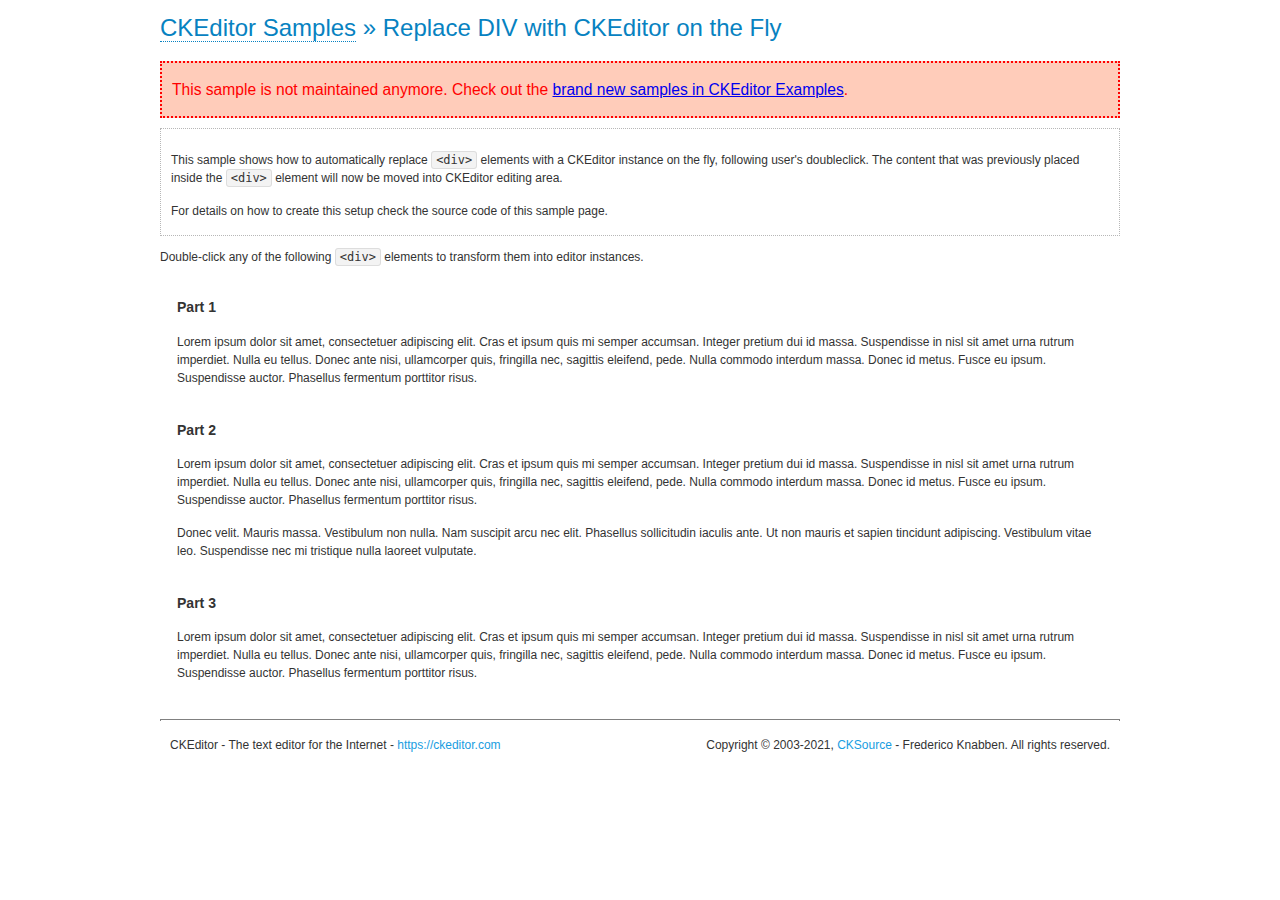
<file: admin/ckeditor/samples/old/divreplace.html>
<!DOCTYPE html>
<!--
Copyright (c) 2003-2021, CKSource - Frederico Knabben. All rights reserved.
For licensing, see LICENSE.md or https://ckeditor.com/legal/ckeditor-oss-license
-->
<html lang="en">
<head>
	<meta charset="utf-8">
	<title>Replace DIV &mdash; CKEditor Sample</title>
	<script src="../../ckeditor.js"></script>
	<link href="sample.css" rel="stylesheet">
	<meta name="description" content="Try the latest sample of CKEditor 4 and learn more about customizing your WYSIWYG editor with endless possibilities.">
	<style>

		div.editable
		{
			border: solid 2px transparent;
			padding-left: 15px;
			padding-right: 15px;
		}

		div.editable:hover
		{
			border-color: black;
		}

	</style>
	<script>

		// Uncomment the following code to test the "Timeout Loading Method".
		// CKEDITOR.loadFullCoreTimeout = 5;

		window.onload = function() {
			// Listen to the double click event.
			if ( window.addEventListener )
				document.body.addEventListener( 'dblclick', onDoubleClick, false );
			else if ( window.attachEvent )
				document.body.attachEvent( 'ondblclick', onDoubleClick );

		};

		function onDoubleClick( ev ) {
			// Get the element which fired the event. This is not necessarily the
			// element to which the event has been attached.
			var element = ev.target || ev.srcElement;

			// Find out the div that holds this element.
			var name;

			do {
				element = element.parentNode;
			}
			while ( element && ( name = element.nodeName.toLowerCase() ) &&
				( name != 'div' || element.className.indexOf( 'editable' ) == -1 ) && name != 'body' );

			if ( name == 'div' && element.className.indexOf( 'editable' ) != -1 )
				replaceDiv( element );
		}

		var editor;

		function replaceDiv( div ) {
			if ( editor )
				editor.destroy();

			editor = CKEDITOR.replace( div );
		}

	</script>
</head>
<body>
	<h1 class="samples">
		<a href="index.html">CKEditor Samples</a> &raquo; Replace DIV with CKEditor on the Fly
	</h1>
	<div class="warning deprecated">
		This sample is not maintained anymore. Check out the <a href="https://ckeditor.com/docs/ckeditor4/latest/examples/index.html">brand new samples in CKEditor Examples</a>.
	</div>
	<div class="description">
		<p>
			This sample shows how to automatically replace <code>&lt;div&gt;</code> elements
			with a CKEditor instance on the fly, following user's doubleclick. The content
			that was previously placed inside the <code>&lt;div&gt;</code> element will now
			be moved into CKEditor editing area.
		</p>
		<p>
			For details on how to create this setup check the source code of this sample page.
		</p>
	</div>
	<p>
		Double-click any of the following <code>&lt;div&gt;</code> elements to transform them into
		editor instances.
	</p>
	<div class="editable">
		<h3>
			Part 1
		</h3>
		<p>
			Lorem ipsum dolor sit amet, consectetuer adipiscing elit. Cras et ipsum quis mi
			semper accumsan. Integer pretium dui id massa. Suspendisse in nisl sit amet urna
			rutrum imperdiet. Nulla eu tellus. Donec ante nisi, ullamcorper quis, fringilla
			nec, sagittis eleifend, pede. Nulla commodo interdum massa. Donec id metus. Fusce
			eu ipsum. Suspendisse auctor. Phasellus fermentum porttitor risus.
		</p>
	</div>
	<div class="editable">
		<h3>
			Part 2
		</h3>
		<p>
			Lorem ipsum dolor sit amet, consectetuer adipiscing elit. Cras et ipsum quis mi
			semper accumsan. Integer pretium dui id massa. Suspendisse in nisl sit amet urna
			rutrum imperdiet. Nulla eu tellus. Donec ante nisi, ullamcorper quis, fringilla
			nec, sagittis eleifend, pede. Nulla commodo interdum massa. Donec id metus. Fusce
			eu ipsum. Suspendisse auctor. Phasellus fermentum porttitor risus.
		</p>
		<p>
			Donec velit. Mauris massa. Vestibulum non nulla. Nam suscipit arcu nec elit. Phasellus
			sollicitudin iaculis ante. Ut non mauris et sapien tincidunt adipiscing. Vestibulum
			vitae leo. Suspendisse nec mi tristique nulla laoreet vulputate.
		</p>
	</div>
	<div class="editable">
		<h3>
			Part 3
		</h3>
		<p>
			Lorem ipsum dolor sit amet, consectetuer adipiscing elit. Cras et ipsum quis mi
			semper accumsan. Integer pretium dui id massa. Suspendisse in nisl sit amet urna
			rutrum imperdiet. Nulla eu tellus. Donec ante nisi, ullamcorper quis, fringilla
			nec, sagittis eleifend, pede. Nulla commodo interdum massa. Donec id metus. Fusce
			eu ipsum. Suspendisse auctor. Phasellus fermentum porttitor risus.
		</p>
	</div>
	<div id="footer">
		<hr>
		<p>
			CKEditor - The text editor for the Internet - <a class="samples" href="https://ckeditor.com/">https://ckeditor.com</a>
		</p>
		<p id="copy">
			Copyright &copy; 2003-2021, <a class="samples" href="https://cksource.com/">CKSource</a> - Frederico
			Knabben. All rights reserved.
		</p>
	</div>
</body>
</html>
</file>
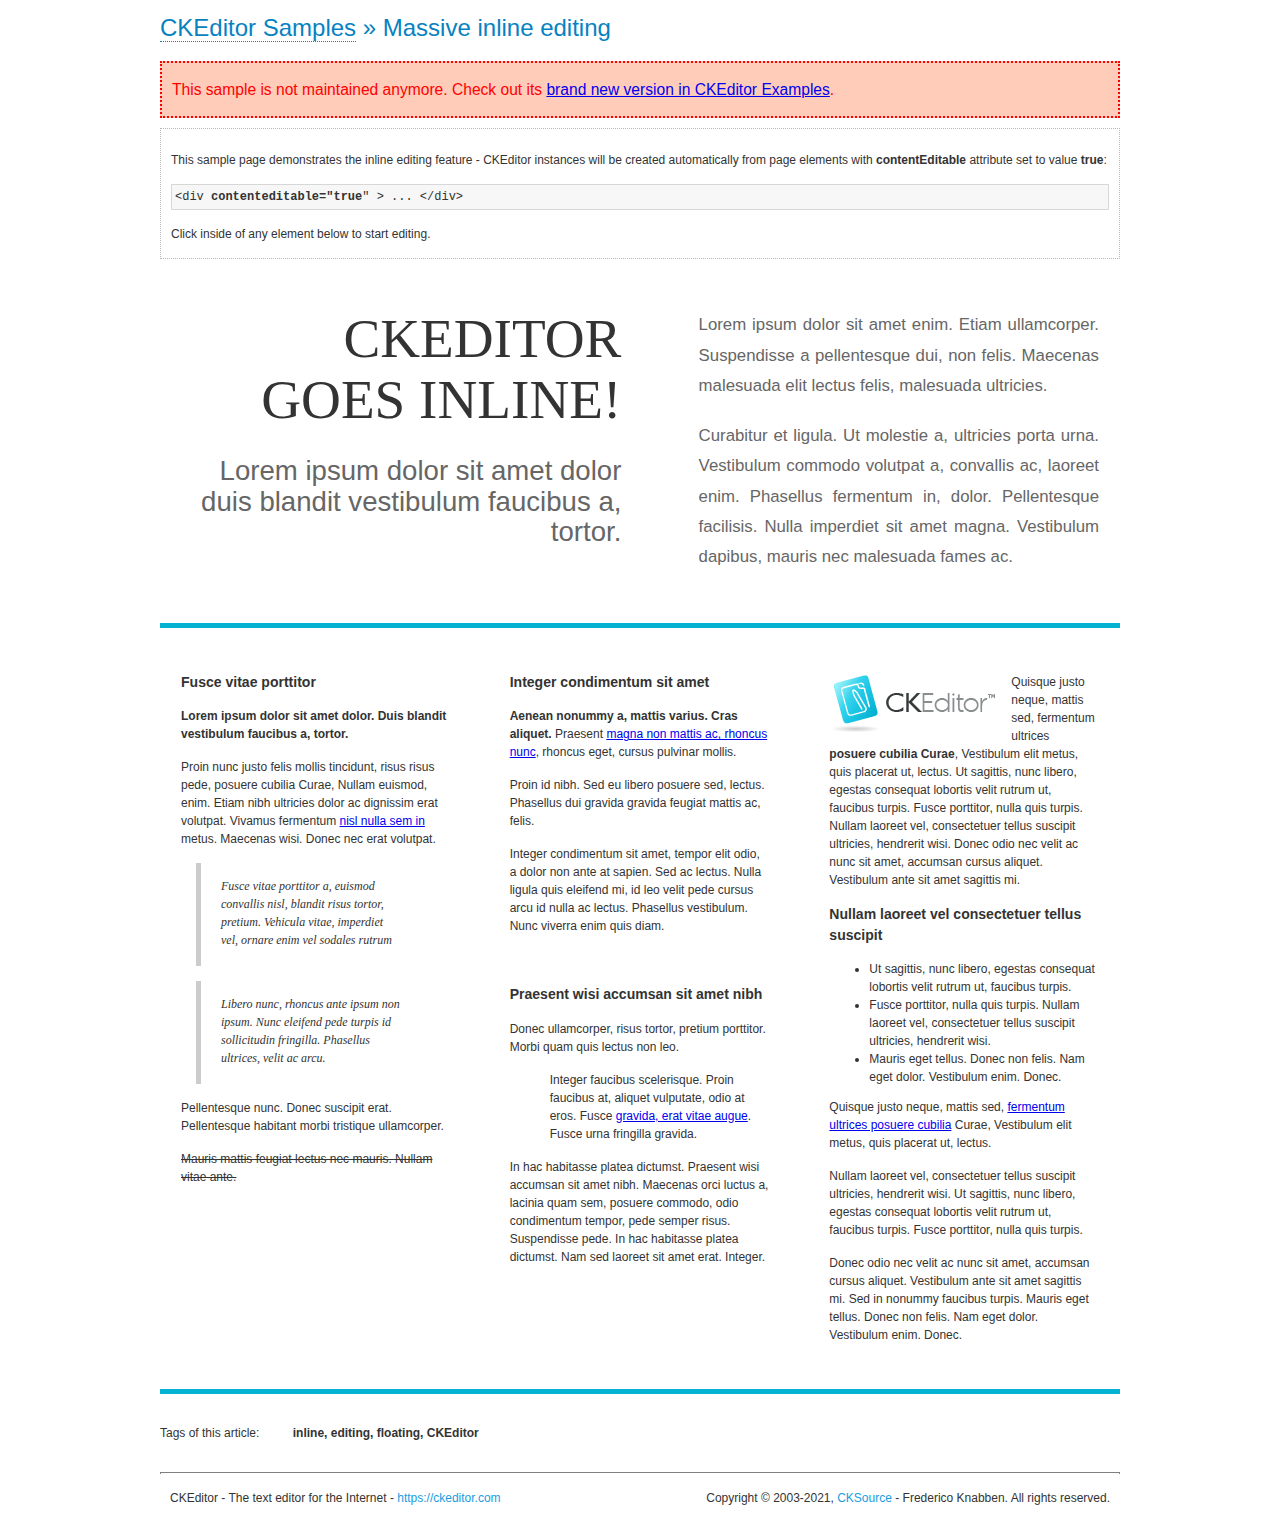
<file: admin/ckeditor/samples/old/inlineall.html>
<!DOCTYPE html>
<!--
Copyright (c) 2003-2021, CKSource - Frederico Knabben. All rights reserved.
For licensing, see LICENSE.md or https://ckeditor.com/legal/ckeditor-oss-license
-->
<html lang="en">
<head>
	<meta charset="utf-8">
	<title>Massive inline editing &mdash; CKEditor Sample</title>
	<meta name="description" content="Try the latest sample of CKEditor 4 and learn more about customizing your WYSIWYG editor with endless possibilities.">
	<script src="../../ckeditor.js"></script>
	<script>

		// This code is generally not necessary, but it is here to demonstrate
		// how to customize specific editor instances on the fly. This fits well
		// this demo because we have editable elements (like headers) that
		// require less features.

		// The "instanceCreated" event is fired for every editor instance created.
		CKEDITOR.on( 'instanceCreated', function( event ) {
			var editor = event.editor,
				element = editor.element;

			// Customize editors for headers and tag list.
			// These editors don't need features like smileys, templates, iframes etc.
			if ( element.is( 'h1', 'h2', 'h3' ) || element.getAttribute( 'id' ) == 'taglist' ) {
				// Customize the editor configurations on "configLoaded" event,
				// which is fired after the configuration file loading and
				// execution. This makes it possible to change the
				// configurations before the editor initialization takes place.
				editor.on( 'configLoaded', function() {

					// Remove unnecessary plugins to make the editor simpler.
					editor.config.removePlugins = 'colorbutton,find,flash,font,' +
						'forms,iframe,image,newpage,removeformat,' +
						'smiley,specialchar,stylescombo,templates';

					// Rearrange the layout of the toolbar.
					editor.config.toolbarGroups = [
						{ name: 'editing',		groups: [ 'basicstyles', 'links' ] },
						{ name: 'undo' },
						{ name: 'clipboard',	groups: [ 'selection', 'clipboard' ] },
						{ name: 'about' }
					];
				});
			}
		});

	</script>
	<link href="sample.css" rel="stylesheet">
	<style>

		/* The following styles are just to make the page look nice. */

		/* Workaround to show Arial Black in Firefox. */
		@font-face
		{
			font-family: 'arial-black';
			src: local('Arial Black');
		}

		*[contenteditable="true"]
		{
			padding: 10px;
		}

		#container
		{
			width: 960px;
			margin: 30px auto 0;
		}

		#header
		{
			overflow: hidden;
			padding: 0 0 30px;
			border-bottom: 5px solid #05B2D2;
			position: relative;
		}

		#headerLeft,
		#headerRight
		{
			width: 49%;
			overflow: hidden;
		}

		#headerLeft
		{
			float: left;
			padding: 10px 1px 1px;
		}

		#headerLeft h2,
		#headerLeft h3
		{
			text-align: right;
			margin: 0;
			overflow: hidden;
			font-weight: normal;
		}

		#headerLeft h2
		{
			font-family: "Arial Black",arial-black;
			font-size: 4.6em;
			line-height: 1.1;
			text-transform: uppercase;
		}

		#headerLeft h3
		{
			font-size: 2.3em;
			line-height: 1.1;
			margin: .2em 0 0;
			color: #666;
		}

		#headerRight
		{
			float: right;
			padding: 1px;
		}

		#headerRight p
		{
			line-height: 1.8;
			text-align: justify;
			margin: 0;
		}

		#headerRight p + p
		{
			margin-top: 20px;
		}

		#headerRight > div
		{
			padding: 20px;
			margin: 0 0 0 30px;
			font-size: 1.4em;
			color: #666;
		}

		#columns
		{
			color: #333;
			overflow: hidden;
			padding: 20px 0;
		}

		#columns > div
		{
			float: left;
			width: 33.3%;
		}

		#columns #column1 > div
		{
			margin-left: 1px;
		}

		#columns #column3 > div
		{
			margin-right: 1px;
		}

		#columns > div > div
		{
			margin: 0px 10px;
			padding: 10px 20px;
		}

		#columns blockquote
		{
			margin-left: 15px;
		}

		#tagLine
		{
			border-top: 5px solid #05B2D2;
			padding-top: 20px;
		}

		#taglist {
			display: inline-block;
			margin-left: 20px;
			font-weight: bold;
			margin: 0 0 0 20px;
		}

	</style>
</head>
<body>
<div>
	<h1 class="samples"><a href="index.html">CKEditor Samples</a> &raquo; Massive inline editing</h1>
	<div class="warning deprecated">
		This sample is not maintained anymore. Check out its <a href="https://ckeditor.com/docs/ckeditor4/latest/examples/inline.html">brand new version in CKEditor Examples</a>.
	</div>
	<div class="description">
		<p>This sample page demonstrates the inline editing feature - CKEditor instances will be created automatically from page elements with <strong>contentEditable</strong> attribute set to value <strong>true</strong>:</p>
		<pre class="samples">&lt;div <strong>contenteditable="true</strong>" &gt; ... &lt;/div&gt;</pre>
		<p>Click inside of any element below to start editing.</p>
	</div>
</div>
<div id="container">
	<div id="header">
		<div id="headerLeft">
			<h2 id="sampleTitle" contenteditable="true">
				CKEditor<br> Goes Inline!
			</h2>
			<h3 contenteditable="true">
				Lorem ipsum dolor sit amet dolor duis blandit vestibulum faucibus a, tortor.
			</h3>
		</div>
		<div id="headerRight">
			<div contenteditable="true">
				<p>
					Lorem ipsum dolor sit amet enim. Etiam ullamcorper. Suspendisse a pellentesque dui, non felis. Maecenas malesuada elit lectus felis, malesuada ultricies.
				</p>
				<p>
					Curabitur et ligula. Ut molestie a, ultricies porta urna. Vestibulum commodo volutpat a, convallis ac, laoreet enim. Phasellus fermentum in, dolor. Pellentesque facilisis. Nulla imperdiet sit amet magna. Vestibulum dapibus, mauris nec malesuada fames ac.
				</p>
			</div>
		</div>
	</div>
	<div id="columns">
		<div id="column1">
			<div contenteditable="true">
				<h3>
					Fusce vitae porttitor
				</h3>
				<p>
					<strong>
						Lorem ipsum dolor sit amet dolor. Duis blandit vestibulum faucibus a, tortor.
					</strong>
				</p>
				<p>
					Proin nunc justo felis mollis tincidunt, risus risus pede, posuere cubilia Curae, Nullam euismod, enim. Etiam nibh ultricies dolor ac dignissim erat volutpat. Vivamus fermentum <a href="https://ckeditor.com/">nisl nulla sem in</a> metus. Maecenas wisi. Donec nec erat volutpat.
				</p>
				<blockquote>
					<p>
						Fusce vitae porttitor a, euismod convallis nisl, blandit risus tortor, pretium.
						Vehicula vitae, imperdiet vel, ornare enim vel sodales rutrum
					</p>
				</blockquote>
				<blockquote>
					<p>
						Libero nunc, rhoncus ante ipsum non ipsum. Nunc eleifend pede turpis id sollicitudin fringilla. Phasellus ultrices, velit ac arcu.
					</p>
				</blockquote>
				<p>Pellentesque nunc. Donec suscipit erat. Pellentesque habitant morbi tristique ullamcorper.</p>
				<p><s>Mauris mattis feugiat lectus nec mauris. Nullam vitae ante.</s></p>
			</div>
		</div>
		<div id="column2">
			<div contenteditable="true">
				<h3>
					Integer condimentum sit amet
				</h3>
				<p>
					<strong>Aenean nonummy a, mattis varius. Cras aliquet.</strong>
					Praesent <a href="https://ckeditor.com/">magna non mattis ac, rhoncus nunc</a>, rhoncus eget, cursus pulvinar mollis.</p>
				<p>Proin id nibh. Sed eu libero posuere sed, lectus. Phasellus dui gravida gravida feugiat mattis ac, felis.</p>
				<p>Integer condimentum sit amet, tempor elit odio, a dolor non ante at sapien. Sed ac lectus. Nulla ligula quis eleifend mi, id leo velit pede cursus arcu id nulla ac lectus. Phasellus vestibulum. Nunc viverra enim quis diam.</p>
			</div>
			<div contenteditable="true">
				<h3>
					Praesent wisi accumsan sit amet nibh
				</h3>
				<p>Donec ullamcorper, risus tortor, pretium porttitor. Morbi quam quis lectus non leo.</p>
				<p style="margin-left: 40px; ">Integer faucibus scelerisque. Proin faucibus at, aliquet vulputate, odio at eros. Fusce <a href="https://ckeditor.com/">gravida, erat vitae augue</a>. Fusce urna fringilla gravida.</p>
				<p>In hac habitasse platea dictumst. Praesent wisi accumsan sit amet nibh. Maecenas orci luctus a, lacinia quam sem, posuere commodo, odio condimentum tempor, pede semper risus. Suspendisse pede. In hac habitasse platea dictumst. Nam sed laoreet sit amet erat. Integer.</p>
			</div>
		</div>
		<div id="column3">
			<div contenteditable="true">
				<p>
					<img src="assets/inlineall/logo.png" alt="CKEditor logo" style="float:left">
				</p>
				<p>Quisque justo neque, mattis sed, fermentum ultrices <strong>posuere cubilia Curae</strong>, Vestibulum elit metus, quis placerat ut, lectus. Ut sagittis, nunc libero, egestas consequat lobortis velit rutrum ut, faucibus turpis. Fusce porttitor, nulla quis turpis. Nullam laoreet vel, consectetuer tellus suscipit ultricies, hendrerit wisi. Donec odio nec velit ac nunc sit amet, accumsan cursus aliquet. Vestibulum ante sit amet sagittis mi.</p>
				<h3>
					Nullam laoreet vel consectetuer tellus suscipit
				</h3>
				<ul>
					<li>Ut sagittis, nunc libero, egestas consequat lobortis velit rutrum ut, faucibus turpis.</li>
					<li>Fusce porttitor, nulla quis turpis. Nullam laoreet vel, consectetuer tellus suscipit ultricies, hendrerit wisi.</li>
					<li>Mauris eget tellus. Donec non felis. Nam eget dolor. Vestibulum enim. Donec.</li>
				</ul>
				<p>Quisque justo neque, mattis sed, <a href="https://ckeditor.com/">fermentum ultrices posuere cubilia</a> Curae, Vestibulum elit metus, quis placerat ut, lectus.</p>
				<p>Nullam laoreet vel, consectetuer tellus suscipit ultricies, hendrerit wisi. Ut sagittis, nunc libero, egestas consequat lobortis velit rutrum ut, faucibus turpis. Fusce porttitor, nulla quis turpis.</p>
				<p>Donec odio nec velit ac nunc sit amet, accumsan cursus aliquet. Vestibulum ante sit amet sagittis mi. Sed in nonummy faucibus turpis. Mauris eget tellus. Donec non felis. Nam eget dolor. Vestibulum enim. Donec.</p>
			</div>
		</div>
	</div>
	<div id="tagLine">
		Tags of this article:
		<p id="taglist" contenteditable="true">
			inline, editing, floating, CKEditor
		</p>
	</div>
</div>
<div id="footer">
	<hr>
	<p>
		CKEditor - The text editor for the Internet - <a class="samples" href="https://ckeditor.com/">
			https://ckeditor.com</a>
	</p>
	<p id="copy">
		Copyright &copy; 2003-2021, <a class="samples" href="https://cksource.com/">CKSource</a>
		- Frederico Knabben. All rights reserved.
	</p>
</div>
</body>
</html>
</file>
<file: admin/ckeditor/samples/css/samples.css>
/**
 * @license Copyright (c) 2003-2021, CKSource - Frederico Knabben. All rights reserved.
 * For licensing, see LICENSE.md or https://ckeditor.com/legal/ckeditor-oss-license
 */
@media (max-width: 900px) {
  .global-is-mobile-hidden {
    display: none !important;
  }
}
article,
aside,
details,
figcaption,
figure,
footer,
header,
hgroup,
main,
menu,
nav,
section {
  display: block;
}
body,
html {
  margin: 0;
  padding: 0;
  font: 16px / 1.8 Arial, 'Helvetica Neue', Helvetica, sans-serif;
  font-weight: 300;
  color: #575757;
}
.grid-width-10 {
  width: 10%;
}
.grid-width-20 {
  width: 20%;
}
.grid-width-30 {
  width: 30%;
}
.grid-width-40 {
  width: 40%;
}
.grid-width-50 {
  width: 50%;
}
.grid-width-60 {
  width: 60%;
}
.grid-width-70 {
  width: 70%;
}
.grid-width-80 {
  width: 80%;
}
.grid-width-90 {
  width: 90%;
}
.grid-width-100 {
  width: 100%;
}
@media (max-width: 900px) {
  .grid-width-10,
  .grid-width-20,
  .grid-width-30,
  .grid-width-40,
  .grid-width-50,
  .grid-width-60,
  .grid-width-70,
  .grid-width-80,
  .grid-width-90,
  .grid-width-100 {
    width: 100%;
  }
}
*[class*="grid-width"] {
  -webkit-box-sizing: border-box;
  -moz-box-sizing: border-box;
  box-sizing: border-box;
  padding-left: 4%;
  padding-right: 4%;
  float: left;
}
*[class*="grid-width"]:after,
.grid-container:after,
*[class*="grid-width"]:before,
.grid-container:before {
  content: '';
  display: block;
  overflow: hidden;
  visibility: hidden;
  font-size: 0;
  line-height: 0;
  width: 0;
  height: 0;
}
*[class*="grid-width"]:after,
.grid-container:after {
  clear: both;
}
.grid-container {
  -webkit-box-sizing: border-box;
  -moz-box-sizing: border-box;
  box-sizing: border-box;
  margin-left: auto;
  margin-right: auto;
}
.grid-container-nested *[class*="grid-width"]:first-child {
  padding-left: 0;
}
.grid-container-nested *[class*="grid-width"]:last-child {
  padding-right: 0;
}
@media (max-width: 900px) {
  .grid-container-nested *[class*="grid-width"]:first-child {
    padding-left: 4%;
  }
  .grid-container-nested *[class*="grid-width"]:last-child {
    padding-right: 4%;
  }
}
.header-a {
  min-height: 140px;
  overflow: hidden;
}
.header-a .header-a-logo {
  margin: 40px 0 0;
}
@media (max-width: 900px) {
  .header-a .header-a-logo {
    text-align: center;
  }
}
.header-a .header-a-logo img {
  border: transparent;
}
.navigation-a {
  height: 30px;
  background: #3D3D3D;
  position: absolute;
  left: 0;
  right: 0;
  top: 0;
  padding: 0;
  overflow: hidden;
}
@media (max-width: 900px) {
  .navigation-a {
    text-align: center;
  }
}
.navigation-a ul {
  list-style: none;
  margin: 0;
  overflow: hidden;
}
.navigation-a ul li,
.navigation-a ul li a {
  display: inline-block;
}
@media (max-width: 900px) {
  .navigation-a ul {
    width: auto;
    text-overflow: ellipsis;
    white-space: nowrap;
    display: inline-block;
    float: none;
  }
  .navigation-a ul:before,
  .navigation-a ul:after {
    display: none;
  }
}
.navigation-a ul.navigation-a-left {
  text-align: left;
}
@media (max-width: 900px) {
  .navigation-a ul.navigation-a-left {
    padding-right: 0;
  }
}
.navigation-a ul.navigation-a-right {
  text-align: right;
}
@media (max-width: 900px) {
  .navigation-a ul.navigation-a-right {
    padding-left: 23px;
  }
}
.navigation-a ul li + li {
  margin-left: 23px;
}
.navigation-a ul li a {
  font-size: 10px;
  font-size: 0.625rem;
  line-height: 18px;
  line-height: 1.13rem;
  line-height: 30px;
  float: left;
  color: #ddd;
  font-weight: bold;
  text-decoration: none;
  text-transform: uppercase;
}
.navigation-a ul li a:hover {
  cursor: pointer;
  color: #fff;
}
.icon-navigation-a-github:before,
.icon-navigation-a-github:after {
  background-image: url("[data-uri]");
}
.navigation-b {
  text-align: right;
  margin: 52px 0 0;
  overflow: visible;
}
@media (max-width: 900px) {
  .navigation-b {
    text-align: center;
    margin-top: 20px;
    padding: 0;
  }
}
.navigation-b ul {
  padding: 0;
  list-style: none;
  margin: 0;
  overflow: visible;
}
.navigation-b ul li,
.navigation-b ul li a {
  display: inline-block;
}
@media (max-width: 900px) {
  .navigation-b ul {
    display: table;
    width: 100%;
    padding-bottom: 1.5em;
  }
}
@media (max-width: 900px) {
  .navigation-b ul li {
    display: table-row;
  }
}
.navigation-b ul li + li {
  margin-left: 20px;
}
@media (max-width: 900px) {
  .navigation-b ul li + li {
    margin-left: 0;
  }
}
.navigation-b ul li a {
  -webkit-box-sizing: border-box;
  -moz-box-sizing: border-box;
  box-sizing: border-box;
  text-transform: uppercase;
  text-decoration: none;
  outline: none;
}
@media (max-width: 900px) {
  .navigation-b ul li a {
    width: 100%;
    -webkit-border-radius: 0;
    -webkit-background-clip: padding-box;
    -moz-border-radius: 0;
    -moz-background-clip: padding;
    border-radius: 0;
    background-clip: padding-box;
  }
}
.footer-a {
  font-size: 13px;
  font-size: 0.8125rem;
  line-height: 23.4px;
  line-height: 1.46rem;
  padding-top: 2.25em;
  padding-bottom: 2.25em;
  overflow: hidden;
  color: #8a8a8a;
}
.footer-a a {
  color: #0287D0;
  text-decoration: none;
  border-bottom: 1px dotted #0287D0;
}
.footer-a a:hover {
  color: #0277b7;
}
.footer-a p {
  margin: 0;
  display: inline-block;
  text-align: center;
}
.content {
  font-size: 14px;
  font-size: 0.875rem;
  line-height: 25.2px;
  line-height: 1.57rem;
  overflow: hidden;
  padding-top: 1.5em;
  padding-bottom: 1.5em;
}
.content p {
  margin: 0.75em 0;
}
.content ul,
.content ol,
.content pre,
.content blockquote,
.content textarea:not([class^="cke"]),
.content .cke {
  margin: 1.875em 0;
}
.content code,
.content kbd {
  -webkit-border-radius: 3px;
  -webkit-background-clip: padding-box;
  -moz-border-radius: 3px;
  -moz-background-clip: padding;
  border-radius: 3px;
  background-clip: padding-box;
  padding: 3px 4px;
}
.content pre,
.content code,
.content kbd,
.content blockquote {
  background: #f5f5f5;
}
.content blockquote,
.content pre {
  background: none;
  border-left: 4px solid #0287D0;
  padding: 1.5em 2.25em;
}
.content p a,
.content ul a,
.content ol a,
.content blockquote a,
.content h1 a,
.content h2 a,
.content h3 a,
.content h4 a,
.content h5 a {
  color: #0287D0;
  text-decoration: none;
  border-bottom: 1px dotted #0287D0;
}
.content p a:hover,
.content ul a:hover,
.content ol a:hover,
.content blockquote a:hover,
.content h1 a:hover,
.content h2 a:hover,
.content h3 a:hover,
.content h4 a:hover,
.content h5 a:hover {
  color: #0277b7;
}
.content h1,
.content h2,
.content h3,
.content h4,
.content h5 {
  color: #000;
  font-weight: 100;
}
.content h1 code,
.content h2 code,
.content h3 code,
.content h4 code,
.content h5 code,
.content h1 kbd,
.content h2 kbd,
.content h3 kbd,
.content h4 kbd,
.content h5 kbd {
  font-size: inherit;
}
.content h1 a.content-heading-anchor,
.content h2 a.content-heading-anchor,
.content h3 a.content-heading-anchor,
.content h4 a.content-heading-anchor,
.content h5 a.content-heading-anchor {
  font-weight: 100;
  vertical-align: middle;
  opacity: 0;
  border: 0;
}
.content h1:hover a.content-heading-anchor,
.content h2:hover a.content-heading-anchor,
.content h3:hover a.content-heading-anchor,
.content h4:hover a.content-heading-anchor,
.content h5:hover a.content-heading-anchor {
  opacity: 1;
}
.content h1:target a,
.content h2:target a,
.content h3:target a,
.content h4:target a,
.content h5:target a {
  -webkit-animation: targetLinkOpacity 0.5s linear alternate;
  -moz-animation: targetLinkOpacity 0.5s linear alternate;
  -o-animation: targetLinkOpacity 0.5s linear alternate;
  animation: targetLinkOpacity 0.5s linear alternate;
  opacity: 1;
}
.content input,
.content select,
.content textarea:not([class^="cke"]) {
  -webkit-border-radius: 3px;
  -webkit-background-clip: padding-box;
  -moz-border-radius: 3px;
  -moz-background-clip: padding;
  border-radius: 3px;
  background-clip: padding-box;
  -webkit-box-shadow: inset 0 1px 1px rgba(0, 0, 0, 0.08);
  -moz-box-shadow: inset 0 1px 1px rgba(0, 0, 0, 0.08);
  box-shadow: inset 0 1px 1px rgba(0, 0, 0, 0.08);
  font: inherit;
  color: inherit;
  border: 1px solid #D9D9D9;
  padding: .2em .5em;
}
.content input:focus,
.content select:focus,
.content textarea:not([class^="cke"]):focus {
  border-color: #66afe9;
  outline: 0;
  -webkit-box-shadow: inset 0 1px 1px rgba(0, 0, 0, 0.08), 0 0 8px #93c6ef;
  -moz-box-shadow: inset 0 1px 1px rgba(0, 0, 0, 0.08), 0 0 8px #93c6ef;
  box-shadow: inset 0 1px 1px rgba(0, 0, 0, 0.08), 0 0 8px #93c6ef;
}
.content abbr {
  border-bottom: 1px dotted #666;
  cursor: pointer;
}
.content blockquote {
  font-style: italic;
  font-family: Georgia, Times, "Times New Roman", serif;
  font-size: 16px;
  font-size: 1rem;
  line-height: 28.8px;
  line-height: 1.8rem;
}
.content em {
  font-style: italic;
}
.content h1 {
  font-size: 36px;
  font-size: 2.25rem;
  line-height: 64.8px;
  line-height: 4.05rem;
  margin: 1.125em 0 0;
}
.content h2 {
  font-size: 27.2px;
  font-size: 1.7rem;
  line-height: 48.96px;
  line-height: 3.06rem;
  margin: 0.9em 0 0;
}
.content h3 {
  font-size: 24px;
  font-size: 1.5rem;
  line-height: 43.2px;
  line-height: 2.7rem;
  font-weight: 500;
  margin: 0.75em 0 0;
}
.content h4 {
  font-size: 19.2px;
  font-size: 1.2rem;
  line-height: 34.56px;
  line-height: 2.16rem;
  font-weight: 500;
  margin: 0.75em 0 0;
}
.content h5 {
  font-size: 17.6px;
  font-size: 1.1rem;
  line-height: 31.68px;
  line-height: 1.98rem;
  font-weight: 500;
  margin: 0.75em 0 0;
}
.content hr {
  border: 0;
  border-top: 4px solid #D9D9D9;
  margin: 1.5em 0;
}
.content input[type="text"] {
  height: 1.8em;
  line-height: 1.8em;
}
.content input[type="button"] {
  -webkit-appearance: button;
  -moz-appearance: button;
  appearance: button;
}
.content kbd {
  font-size: 12px;
  font-size: 0.75rem;
  line-height: 21.6px;
  line-height: 1.35rem;
  font-family: Arial, 'Helvetica Neue', Helvetica, sans-serif;
  padding: 2px 6px;
  -webkit-box-shadow: 0 0 4px #fff inset, 0 2px 0 #D9D9D9;
  -moz-box-shadow: 0 0 4px #fff inset, 0 2px 0 #D9D9D9;
  box-shadow: 0 0 4px #fff inset, 0 2px 0 #D9D9D9;
}
.content p img {
  vertical-align: middle;
}
.content p pre {
  padding: 1.5em;
}
.content pre {
  padding: 0;
  border: 0;
  tab-size: 4;
  -o-tab-size: 4;
  -moz-tab-size: 4;
}
.content pre,
.content code {
  font-size: 11.89px;
  font-size: 0.743rem;
  line-height: 21.4px;
  line-height: 1.34rem;
  font-family: Consolas, Menlo, Monaco, Lucida Console, Liberation Mono, DejaVu Sans Mono, Bitstream Vera Sans Mono, Courier New, monospace, serif;
}
.content pre a,
.content code a {
  border: 0;
}
.content pre code {
  padding: 0.75em;
  display: block;
}
.content strong {
  color: #000;
}
.content ul ul,
.content ol ul,
.content ul ol,
.content ol ol {
  margin: 0.75em 0;
}
.content ul li,
.content ol li {
  font-size: 14px;
  font-size: 0.875rem;
  line-height: 30.24px;
  line-height: 1.89rem;
}
.content textarea:not([class^="cke"]) {
  width: 100%;
}
.content div.todo {
  border: 2px dotted #444;
  padding: 10px;
  margin: 60px 0 10px 0;
  /* Remove me some day */
}
.content div.todo:before {
  content: "TODO";
  font-weight: bold;
}
body a.button-a,
body button.button-a,
body input.button-a {
  -webkit-border-radius: 3px;
  -webkit-background-clip: padding-box;
  -moz-border-radius: 3px;
  -moz-background-clip: padding;
  border-radius: 3px;
  background-clip: padding-box;
  font-size: 14px;
  font-size: 0.875rem;
  line-height: 25.2px;
  line-height: 1.57rem;
  height: 36px;
  line-height: 36px;
  padding: 0 1.1em;
  font-weight: 700;
  color: #3e3e3e;
  white-space: nowrap;
  text-decoration: none;
  display: inline-block;
  cursor: pointer;
  border: 0;
  vertical-align: middle;
  margin: 1px 0;
  background: transparent;
}
body a.button-a.icon-pos-left,
body button.button-a.icon-pos-left,
body input.button-a.icon-pos-left {
  padding-left: .8em;
}
body a.button-a.icon-pos-right,
body button.button-a.icon-pos-right,
body input.button-a.icon-pos-right {
  padding-right: .8em;
}
body a.button-a.button-a-no-text,
body button.button-a.button-a-no-text,
body input.button-a.button-a-no-text {
  -webkit-border-radius: 100px;
  -webkit-background-clip: padding-box;
  -moz-border-radius: 100px;
  -moz-background-clip: padding;
  border-radius: 100px;
  background-clip: padding-box;
  width: 36px;
  padding: 0;
  text-indent: -999px;
  overflow: hidden;
  position: relative;
  text-align: center;
}
body a.button-a.button-a-no-text:before,
body button.button-a.button-a-no-text:before,
body input.button-a.button-a-no-text:before {
  position: absolute;
  left: 50%;
  top: 50%;
  margin: -9px 0 0 -9px;
}
@media (max-width: 900px) {
  body a.button-a.button-a-mobile-collapsed,
  body button.button-a.button-a-mobile-collapsed,
  body input.button-a.button-a-mobile-collapsed {
    -webkit-border-radius: 100px;
    -webkit-background-clip: padding-box;
    -moz-border-radius: 100px;
    -moz-background-clip: padding;
    border-radius: 100px;
    background-clip: padding-box;
    width: 36px;
    padding: 0;
    text-indent: -999px;
    overflow: hidden;
    position: relative;
    text-align: center;
  }
  body a.button-a.button-a-mobile-collapsed:before,
  body button.button-a.button-a-mobile-collapsed:before,
  body input.button-a.button-a-mobile-collapsed:before {
    position: absolute;
    left: 50%;
    top: 50%;
    margin: -9px 0 0 -9px;
  }
  body a.button-a.button-a-mobile-collapsed:before,
  body button.button-a.button-a-mobile-collapsed:before,
  body input.button-a.button-a-mobile-collapsed:before {
    position: absolute;
    left: 50%;
    top: 50%;
    margin: -9px 0 0 -9px;
  }
}
body a.button-a:active,
body button.button-a:active,
body input.button-a:active,
body a.button-a:hover,
body button.button-a:hover,
body input.button-a:hover {
  color: #fff;
  background: #0277b7;
}
body a.button-a:focus,
body button.button-a:focus,
body input.button-a:focus {
  border-color: #66afe9;
  outline: 0;
  -webkit-box-shadow: inset 0 1px 1px rgba(0, 0, 0, 0.075), 0 0 8px #93c6ef;
  -moz-box-shadow: inset 0 1px 1px rgba(0, 0, 0, 0.075), 0 0 8px #93c6ef;
  box-shadow: inset 0 1px 1px rgba(0, 0, 0, 0.075), 0 0 8px #93c6ef;
}
body a.button-a-soft,
body button.button-a-soft,
body input.button-a-soft {
  background: #e7e7e7;
}
body a.button-a-soft:active,
body button.button-a-soft:active,
body input.button-a-soft:active,
body a.button-a-soft:hover,
body button.button-a-soft:hover,
body input.button-a-soft:hover {
  color: #3e3e3e;
  background: #cecece;
}
body a.button-a-background,
body button.button-a-background,
body input.button-a-background,
body a.navigation-b ul li a:hover,
body button.navigation-b ul li a:hover,
body input.navigation-b ul li a:hover {
  color: #fff;
  background: #0287D0;
}
body a.button-a-background:active,
body button.button-a-background:active,
body input.button-a-background:active,
body a.button-a-background:hover,
body button.button-a-background:hover,
body input.button-a-background:hover,
body a.navigation-b ul li a:hover:active,
body button.navigation-b ul li a:hover:active,
body input.navigation-b ul li a:hover:active,
body a.navigation-b ul li a:hover:hover,
body button.navigation-b ul li a:hover:hover,
body input.navigation-b ul li a:hover:hover {
  color: #fff;
  background: #0277b7;
}
.balloon-a {
  font-size: 12px;
  font-size: 0.75rem;
  line-height: 21.6px;
  line-height: 1.35rem;
  -webkit-border-radius: 3px;
  -webkit-background-clip: padding-box;
  -moz-border-radius: 3px;
  -moz-background-clip: padding;
  border-radius: 3px;
  background-clip: padding-box;
  border-bottom: 3px solid #d4d4d4;
  background: #ebebeb;
  display: inline-block;
  white-space: nowrap;
  padding: .4em 1.2em .2em;
  font-weight: 700;
  position: relative;
  z-index: 1000;
  text-transform: none;
  color: #575757;
}
.balloon-a:hover {
  color: #575757;
}
.balloon-a:before {
  content: '';
  width: 0;
  height: 0;
  border-style: solid;
  position: absolute;
}
.balloon-a-ne:before,
.balloon-a-nw:before {
  top: -13px;
  border-width: 0 9px 15.6px 9px;
  border-color: transparent transparent #ebebeb transparent;
}
.balloon-a-se:before,
.balloon-a-sw:before {
  bottom: -13px;
  border-width: 15.6px 9px 0 9px;
  border-color: #ebebeb transparent transparent transparent;
}
.balloon-a-nw:before,
.balloon-a-sw:before {
  left: 20px;
}
.balloon-a-ne:before,
.balloon-a-se:before {
  right: 20px;
}
.icon-pos-left:before,
.icon-pos-right:after {
  content: '';
  display: inline-block;
  width: 18px;
  height: 18px;
  vertical-align: middle;
  background-repeat: no-repeat;
}
.icon-pos-left:before {
  margin-right: 10px;
}
.icon-pos-right:after {
  margin-left: 10px;
}
.icon-download:before,
.icon-download:after {
  background-image: url("[data-uri]");
}
.icon-question-mark:before,
.icon-question-mark:after {
  background-image: url("[data-uri]");
}
.icon-close:before,
.icon-close:after {
  background-image: url("[data-uri]");
}
.ie8 .switch > * {
  vertical-align: middle;
}
.ie8 .switch input[type="radio"] {
  margin: 0 0.25em;
  display: inline-block;
}
.ie8 .switch label {
  margin-left: 0 !important;
  margin-right: 0 !important;
}
.ie8 .switch label[data-for="1"] {
  float: left;
}
.ie8 .switch label[data-for="2"] {
  float: right;
}
.ie8 .switch .switch-inner {
  display: none;
}
.switch {
  font-size: 14px;
  font-size: 0.875rem;
  line-height: 25.2px;
  line-height: 1.57rem;
  font-weight: bold;
  background-color: #0287D0;
  overflow: hidden;
  display: inline-block;
  padding: 0.75em 0.25em;
  color: #fff;
  -webkit-border-radius: 3px;
  -webkit-background-clip: padding-box;
  -moz-border-radius: 3px;
  -moz-background-clip: padding;
  border-radius: 3px;
  background-clip: padding-box;
  position: relative;
}
.switch input[type="radio"] {
  display: none;
}
.switch label {
  position: relative;
  z-index: 2;
  float: left;
  cursor: pointer;
  padding: 0 0.75em;
}
.switch label:hover {
  text-decoration: underline;
}
.switch .switch-inner {
  float: left;
  background-color: #FFF;
  height: 1.5em;
  width: 4.125em;
  padding: 2px;
  margin: 0 0.25em;
  -webkit-border-radius: 5.5px;
  -webkit-background-clip: padding-box;
  -moz-border-radius: 5.5px;
  -moz-background-clip: padding;
  border-radius: 5.5px;
  background-clip: padding-box;
}
.switch .switch-inner .handler {
  overflow: hidden;
  position: relative;
  display: block;
  height: 1.5em;
  width: 1.5em;
  background: #027dc1;
  -webkit-border-radius: 4.5px;
  -webkit-background-clip: padding-box;
  -moz-border-radius: 4.5px;
  -moz-background-clip: padding;
  border-radius: 4.5px;
  background-clip: padding-box;
}
.switch .switch-inner .handler:before {
  content: '';
  display: block;
  position: absolute;
  top: 0;
  right: 0;
  bottom: 3px;
  left: 0;
  background-color: #0291df;
  -webkit-border-bottom-left-radius: 4.5px;
  -moz-border-radius-bottomleft: 4.5px;
  border-bottom-left-radius: 4.5px;
  -webkit-border-bottom-right-radius: 4.5px;
  -webkit-background-clip: padding-box;
  -moz-border-radius-bottomright: 4.5px;
  -moz-background-clip: padding;
  border-bottom-right-radius: 4.5px;
  background-clip: padding-box;
}
.switch:hover .switch-inner .handler:before {
  background: #029ef3;
}
.switch input[data-num="2"]:checked ~ .switch-inner > .handler {
  margin-left: auto;
}
.switch input[data-num="2"]:checked ~ label[data-for="1"] {
  padding-right: 5.125em;
  margin-right: -4.375em;
}
.switch input[data-num="1"]:checked ~ label[data-for="2"] {
  padding-left: 5.125em;
  margin-left: -4.375em;
}
.toggler {
  -webkit-user-select: none;
  -moz-user-select: none;
  -ms-user-select: none;
  user-select: none;
}
.toggler label {
  cursor: pointer;
}
.toggler [data-collapse] {
  display: inherit;
}
.toggler [data-expand] {
  display: none;
}
.toggler.collapsed [data-collapse] {
  display: none;
}
.toggler.collapsed [data-expand] {
  display: inherit;
}
.toggler-container {
  overflow: hidden;
}
.toggler-container.collapsed {
  height: 0;
}
.icon-toggler-expanded:before,
.icon-toggler-collapsed:before,
.icon-toggler-expanded:after,
.icon-toggler-collapsed:after {
  background-image: url("[data-uri]");
}
.icon-toggler-expanded.icon-light:before,
.icon-toggler-collapsed.icon-light:before,
.icon-toggler-expanded.icon-light:after,
.icon-toggler-collapsed.icon-light:after {
  background-image: url("[data-uri]");
}
.icon-toggler-expanded:before,
.icon-toggler-expanded:after {
  background-position: top left;
}
.icon-toggler-collapsed:before,
.icon-toggler-collapsed:after {
  background-position: bottom left;
}
.modal {
  padding: 20px;
  border-radius: 3px;
  background-color: white;
  max-width: 700px;
  -webkit-box-sizing: border-box;
  -moz-box-sizing: border-box;
  box-sizing: border-box;
  width: 80% !important;
  top: 50% !important;
  -webkit-transform: translate(-50%, -50%) !important;
  -moz-transform: translate(-50%, -50%) !important;
  -ms-transform: translate(-50%, -50%) !important;
  -o-transform: translate(-50%, -50%) !important;
  transform: translate(-50%, -50%) !important;
}
.modal-close {
  -webkit-border-radius: 100px;
  -webkit-background-clip: padding-box;
  -moz-border-radius: 100px;
  -moz-background-clip: padding;
  border-radius: 100px;
  background-clip: padding-box;
  cursor: pointer;
  height: 18px;
  width: 18px;
  position: absolute;
  top: 10px;
  right: 10px;
  font-size: 17px;
  text-align: center;
  line-height: 19px;
  background: #cccccc;
}
main .grid-container,
header .grid-container,
.navigation-a > div,
footer > div {
  max-width: 968px;
}
.header-a {
  margin-top: 30px;
}
.footer-a {
  border-top: 1px solid #D9D9D9;
}
.adjoined-top {
  background-color: #0287D0;
  color: #fff;
}
.adjoined-top .content h1,
.adjoined-top .content h2,
.adjoined-top .content h3,
.adjoined-top .content h4,
.adjoined-top .content h5 {
  color: #fff;
}
.adjoined-top .content p {
  font-size: 18px;
  font-size: 1.125rem;
  line-height: 32.4px;
  line-height: 2.02rem;
  font-weight: 100;
}
.adjoined-top .content p a {
  text-decoration: none;
  border-bottom: 1px dotted #fff;
  color: inherit;
}
.adjoined-top .content p a:hover {
  color: #e6e6e6;
}
.adjoined-top .content button {
  color: #fff;
}
.adjoined-top .content strong {
  color: #fff;
}
.adjoined-top .content code {
  font-size: inherit;
  color: #0287D0;
}
.adjoined-bottom {
  position: relative;
}
.adjoined-bottom:before {
  z-index: -1;
  content: '';
  background: #0287D0;
  position: absolute;
  top: 0;
  left: 0;
  right: 0;
  height: 50%;
}
main .grid-container,
header .grid-container,
.navigation-a > div,
footer > div {
  max-width: 1052px;
}
main .grid-container.freed-width {
  max-width: none;
}
.switch {
  background: #027dc1;
  float: right;
  overflow: visible;
}
.switch .balloon-a {
  position: absolute;
  top: -40px;
  right: 50%;
  margin-right: -15px;
  background: #FFEFC1;
  border-bottom-color: #DCDCA4;
}
.switch .balloon-a:before {
  border-color: #FFEFC1 transparent transparent transparent;
}
#toolbar .editors-container {
  overflow: hidden;
  height: 0;
  transition: height 200ms;
}
#toolbar .editors-container.active {
  height: auto;
}
#main #editor {
  background: #FFF;
  padding: 2% 4%;
  border: dashed 5px #0287D0;
}
#main .adjoined-top:before {
  height: 335px;
}
#toolbar .adjoined-top:before {
  height: 219px;
}
#toolbar .adjoined-top .grid-container-nested {
  height: 147px;
}
.content .grid-switch-magic {
  margin: 3.5em 0 0;
}
#info-box {
  padding-bottom: 0;
}
#info-box > div {
  width: 100%;
  text-align: right;
}
#info-box > div .toggler {
  padding-right: 0;
}
#info-box > div .toggler:hover {
  background: transparent;
  color: #000;
}
#info-box > div .toggler:hover > label {
  text-decoration: underline;
}
#info-box > div h2 {
  float: left;
  margin-top: 0;
}
#info-box > div#instructions-container {
  text-align: left;
}
#toolbarModifierWrapper {
  overflow: hidden;
  height: 0;
  opacity: 0;
  transition: height 200ms;
}
#toolbarModifierWrapper.active {
  height: auto;
  opacity: 1;
}
header {
  overflow: visible;
}
header div.grid-container {
  overflow: visible;
}
header .navigation-b {
  overflow: visible;
}
header .navigation-b ul {
  overflow: visible;
}
header .navigation-b a {
  position: relative;
}
header .balloon-a {
  position: absolute;
  top: 48px;
  left: 50%;
  margin-left: -35px;
}
@media (max-width: 1140px) {
  header .balloon-a {
    left: auto;
    margin-left: auto;
    right: 50%;
    margin-right: -35px;
  }
  header .balloon-a:before {
    left: auto;
    right: 22px;
  }
}
@media (max-width: 900px) {
  header .balloon-a {
    display: none;
  }
}
header .header-a-logo img {
  width: 160px;
  height: 60px;
}

#toolbar .cke_toolbar {
  pointer-events: none;
  -webkit-user-select: none;
  -moz-user-select: none;
  -ms-user-select: none;
  user-select: none;
  cursor: default;
}
.some-toolbar-active .cke_toolbar {
  zoom: 1;
  filter: alpha(opacity=50);
  -webkit-opacity: 0.5;
  -moz-opacity: 0.5;
  opacity: 0.5;
}
.cke_toolbar.active {
  position: relative;
  zoom: 1;
  filter: alpha(opacity=100);
  -webkit-opacity: 1;
  -moz-opacity: 1;
  opacity: 1;
}
.cke_toolbar.active:after {
  content: '';
  display: block;
  position: absolute;
  top: 0;
  right: 6px;
  bottom: 5px;
  left: 0;
  -webkit-border-radius: 5px;
  -webkit-background-clip: padding-box;
  -moz-border-radius: 5px;
  -moz-background-clip: padding;
  border-radius: 5px;
  background-clip: padding-box;
  -webkit-box-shadow: 0px 0px 15px 3px #fff4b0;
  -moz-box-shadow: 0px 0px 15px 3px #fff4b0;
  box-shadow: 0px 0px 15px 3px #fff4b0;
}
.cke_toolbar.active .cke_toolgroup {
  -webkit-box-shadow: none;
  -moz-box-shadow: none;
  box-shadow: none;
  border-color: #e3c300;
}
.cke_toolbar.active .cke_combo,
.cke_toolbar.active .cke_toolgroup {
  position: relative;
  z-index: 2;
}
.cke_toolbar.active .cke_combo_button {
  -webkit-box-shadow: none;
  -moz-box-shadow: none;
  box-shadow: none;
}
.unselectable {
  -webkit-user-select: none;
  -moz-user-select: none;
  -ms-user-select: none;
  user-select: none;
}
.toolbar {
  padding: 5px 0;
  margin-bottom: 2.4em;
  overflow: hidden;
  background: #fff;
}
.toolbar button.button-a.cke_button {
  cursor: pointer;
  display: inline-block;
  padding: 4px 6px;
  outline: 0;
  border: 1px solid #a6a6a6;
}
.toolbar button.button-a.hidden {
  display: none;
}
.toolbar button.button-a.left {
  float: left;
  margin-right: 8px;
}
.toolbar button.button-a.right {
  float: right;
  margin-left: 8px;
}
.toolbar button.button-a .highlight {
  color: #ffefc1;
}
.configContainer.hidden,
.toolbarModifier.hidden,
.toolbarModifier-hints.hidden {
  display: none;
}
.toolbarModifier :focus,
.toolbar button:focus,
.configContainer textarea.configCode:focus {
  outline: none;
}
div.toolbarModifier {
  padding: 0;
  overflow: hidden;
  width: 100%;
  position: relative;
  display: table;
  border-collapse: collapse;
}
div.toolbarModifier ::-moz-focus-inner {
  border: 0;
}
div.toolbarModifier .empty {
  display: none;
}
div.toolbarModifier.empty-visible .empty {
  display: table-row;
  zoom: 1;
  filter: alpha(opacity=60);
  -webkit-opacity: 0.6;
  -moz-opacity: 0.6;
  opacity: 0.6;
}
div.toolbarModifier .empty > p {
  line-height: 31px;
}
div.toolbarModifier > ul {
  padding: 0;
  margin: 0;
  border-top: 1px solid #ccc;
  width: 100%;
}
div.toolbarModifier > ul[data-type="table-header"] {
  display: table-header-group;
}
div.toolbarModifier > ul[data-type="table-body"] {
  display: table-row-group;
}
div.toolbarModifier > ul p {
  padding: 0;
  margin: 0;
}
div.toolbarModifier > ul > li {
  display: table-row;
}
div.toolbarModifier > ul > li[data-type="header"] {
  font-weight: bold;
  user-select: none;
  cursor: default;
}
div.toolbarModifier > ul > li[data-type="group"],
div.toolbarModifier > ul > li[data-type="separator"] {
  border-bottom: 1px solid #ccc;
}
div.toolbarModifier > ul > li[data-type="subgroup"] {
  border-top: 1px solid #eee;
}
div.toolbarModifier > ul > li[data-type="subgroup"]:first-child {
  border-top: none;
}
div.toolbarModifier > ul > li[data-type="group"].active,
div.toolbarModifier > ul > li[data-type="group"]:hover,
div.toolbarModifier > ul > li[data-type="separator"].active,
div.toolbarModifier > ul > li[data-type="separator"]:hover {
  overflow: hidden;
  z-index: 2;
}
div.toolbarModifier > ul > li[data-type="group"].active,
div.toolbarModifier > ul > li[data-type="separator"].active,
div.toolbarModifier > ul > li[data-type="group"].active:hover,
div.toolbarModifier > ul > li[data-type="separator"].active:hover {
  background: #f0fafb;
}
div.toolbarModifier > ul > li[data-type="group"]:hover,
div.toolbarModifier > ul > li[data-type="separator"]:hover {
  background: #fffbe3;
}
div.toolbarModifier > ul > li[data-type="separator"] {
  background: #f5f5f5;
}
div.toolbarModifier > ul > li[data-type="separator"]:after {
  content: '';
  width: 100%;
}
div.toolbarModifier > ul > li[data-type="separator"] > p {
  padding: 2px 5px;
}
div.toolbarModifier > ul > li > p,
div.toolbarModifier > ul > li > ul {
  display: table-cell;
  vertical-align: middle;
}
div.toolbarModifier > ul > li p {
  padding-left: 5px;
  min-width: 200px;
}
div.toolbarModifier > ul > li p span {
  white-space: nowrap;
  cursor: default;
}
div.toolbarModifier > ul > li p span button {
  font-size: 12.666px;
  margin-right: 5px;
  cursor: pointer;
  background: #fff;
  -webkit-border-radius: 5px;
  -webkit-background-clip: padding-box;
  -moz-border-radius: 5px;
  -moz-background-clip: padding;
  border-radius: 5px;
  background-clip: padding-box;
  border: 1px solid #bbb;
  padding: 0 7px;
  line-height: 12px;
  height: 20px;
}
div.toolbarModifier > ul > li p span button:not(.disabled):hover,
div.toolbarModifier > ul > li p span button:not(.disabled):focus {
  color: #fff;
  background-color: #454545;
  border-color: transparent;
}
div.toolbarModifier > ul > li p span button.move.disabled {
  cursor: default;
  zoom: 1;
  filter: alpha(opacity=20);
  -webkit-opacity: 0.2;
  -moz-opacity: 0.2;
  opacity: 0.2;
}
div.toolbarModifier > ul > li ul {
  border-collapse: collapse;
  padding: 0;
  width: 100%;
}
div.toolbarModifier > ul > li ul li {
  display: table-row;
  list-style-type: none;
  line-height: 1;
}
div.toolbarModifier > ul > li ul li[data-type="subgroup"] {
  border-top: 1px solid #ddd;
}
div.toolbarModifier > ul > li ul li[data-type="subgroup"]:first-child {
  border-top: 0;
}
div.toolbarModifier > ul > li ul li[data-type="subgroup"] [data-type="button"] {
  -webkit-border-radius: 3px;
  -webkit-background-clip: padding-box;
  -moz-border-radius: 3px;
  -moz-background-clip: padding;
  border-radius: 3px;
  background-clip: padding-box;
  padding: 0 2px;
}
div.toolbarModifier > ul > li ul li[data-type="subgroup"] [data-type="button"]:focus {
  background: rgba(0, 0, 0, 0.04);
}
div.toolbarModifier > ul > li ul li[data-type="subgroup"] [data-type="button"] input {
  vertical-align: middle;
}
div.toolbarModifier > ul > li ul li > p,
div.toolbarModifier > ul > li ul li > ul {
  display: table-cell;
  vertical-align: middle;
}
div.toolbarModifier > ul > li ul li ul {
  padding: 0;
}
div.toolbarModifier > ul > li ul li ul li {
  padding: 0;
  display: inline-block;
  cursor: pointer;
  margin: 2px 5px 2px 0;
}
div.toolbarModifier > ul > li ul li ul li .cke_combo_text {
  cursor: pointer;
  white-space: nowrap;
}
div.toolbarModifier > ul > li ul li ul li .cke_toolgroup,
div.toolbarModifier > ul > li ul li ul li .cke_combo_button {
  cursor: pointer;
  margin: 0;
  vertical-align: middle;
  border: 1px solid #ddd;
  font-size: 11.41px;
  font-size: 0.713rem;
  line-height: 20.54px;
  line-height: 1.28rem;
}
div.toolbarModifier > .codemirror-wrapper {
  overflow-y: auto;
}
div.toolbarModifier-hints {
  float: right;
  width: 350px;
  min-width: 150px;
  overflow-y: auto;
  margin-left: 1.5em;
}
div.toolbarModifier-hints h3 {
  font-size: 18.08px;
  font-size: 1.13rem;
  line-height: 32.54px;
  line-height: 2.03rem;
  padding: 0.36em 1.5em;
  background: #f5f5f5;
  border-bottom: 1px solid #ddd;
  margin-top: 0;
  margin-bottom: 1.2em;
}
div.toolbarModifier-hints dl {
  margin-bottom: 1.2em;
  overflow: hidden;
}
div.toolbarModifier-hints dl .list-header {
  font-weight: bold;
  border: 0;
  padding-bottom: 0.6em;
}
div.toolbarModifier-hints dl > p {
  text-align: center;
}
div.toolbarModifier-hints dl dt {
  float: left;
  width: 9em;
  clear: both;
  text-align: right;
  border-top: 1px solid #ddd;
  padding-left: 1.5em;
  padding-right: .1em;
  -webkit-box-sizing: border-box;
  -moz-box-sizing: border-box;
  box-sizing: border-box;
}
div.toolbarModifier-hints dl dt code {
  background: none;
  border: none;
  vertical-align: middle;
}
div.toolbarModifier-hints dl dd {
  margin-left: 10em;
  clear: right;
  padding-right: 1.5em;
}
div.toolbarModifier-hints dl dd code {
  line-height: 2.2em;
}
div.toolbarModifier-hints dl dd:after {
  content: '\00a0';
  display: block;
  clear: left;
  float: right;
  height: 0;
  width: 0;
}
.toolbarModifier-hints,
.configContainer textarea.configCode,
.CodeMirror {
  -webkit-border-radius: 3px;
  -webkit-background-clip: padding-box;
  -moz-border-radius: 3px;
  -moz-background-clip: padding;
  border-radius: 3px;
  background-clip: padding-box;
  border: 1px solid #ccc;
  font-size: 13.01px;
  font-size: 0.813rem;
  line-height: 23.42px;
  line-height: 1.46rem;
}
.configContainer textarea.configCode,
.CodeMirror pre,
.CodeMirror-linenumber {
  font-size: 13.01px;
  font-size: 0.813rem;
  line-height: 23.42px;
  line-height: 1.46rem;
  font-family: Consolas, Menlo, Monaco, Lucida Console, Liberation Mono, DejaVu Sans Mono, Bitstream Vera Sans Mono, Courier New, monospace, serif;
}
.CodeMirror pre {
  border: none;
  padding: 0;
  margin: 0;
}
.configContainer textarea.configCode {
  -webkit-box-sizing: border-box;
  -moz-box-sizing: border-box;
  box-sizing: border-box;
  color: #575757;
  padding: 10px;
  width: 100%;
  min-height: 500px;
  margin: 0;
  resize: none;
  outline: none;
  -moz-tab-size: 4;
  tab-size: 4;
  white-space: pre;
  word-wrap: normal;
  overflow: auto;
}
.CodeMirror-hints.toolbar-modifier {
  padding: 0;
  color: #575757;
  font-size: 14px;
  font-size: 0.875rem;
  line-height: 25.2px;
  line-height: 1.57rem;
  font-family: Consolas, Menlo, Monaco, Lucida Console, Liberation Mono, DejaVu Sans Mono, Bitstream Vera Sans Mono, Courier New, monospace, serif;
}
.CodeMirror-hints.toolbar-modifier .CodeMirror-hint-active {
  color: #575757;
  background: #f0fafb;
}
.CodeMirror-hints.toolbar-modifier > li:hover {
  background: #fffbe3;
}
/* Text modifier */
#toolbarModifierWrapper {
  margin-bottom: 1.2em;
}
#toolbarModifierWrapper .invalid .CodeMirror {
  background: #fff8f8;
  border-color: red;
}
#toolbarModifierWrapper .CodeMirror {
  height: auto;
  padding: 0 0.6em;
}
.staticContainer {
  position: fixed;
  top: 0;
  width: 100%;
  z-index: 10;
}
.staticContainer > .grid-container {
  max-width: 1052px;
}
.staticContainer > .grid-container .inner {
  background: #fff;
}
.staticContainer > .grid-container .inner .toolbar {
  margin-bottom: 0;
}
#help {
  position: relative;
  top: -15px;
  left: -5px;
}
#help-content {
  display: none;
}
/*# sourceMappingURL=[data-uri] */
</file>
<file: admin/ckeditor/samples/toolbarconfigurator/lib/codemirror/neo.css>
/* neo theme for codemirror */

/* Color scheme */

.cm-s-neo.CodeMirror {
  background-color:#ffffff;
  color:#2e383c;
  line-height:1.4375;
}
.cm-s-neo .cm-comment {color:#75787b}
.cm-s-neo .cm-keyword, .cm-s-neo .cm-property {color:#1d75b3}
.cm-s-neo .cm-atom,.cm-s-neo .cm-number {color:#75438a}
.cm-s-neo .cm-node,.cm-s-neo .cm-tag {color:#9c3328}
.cm-s-neo .cm-string {color:#b35e14}
.cm-s-neo .cm-variable,.cm-s-neo .cm-qualifier {color:#047d65}


/* Editor styling */

.cm-s-neo pre {
  padding:0;
}

.cm-s-neo .CodeMirror-gutters {
  border:none;
  border-right:10px solid transparent;
  background-color:transparent;
}

.cm-s-neo .CodeMirror-linenumber {
  padding:0;
  color:#e0e2e5;
}

.cm-s-neo .CodeMirror-guttermarker { color: #1d75b3; }
.cm-s-neo .CodeMirror-guttermarker-subtle { color: #e0e2e5; }
</file>
<file: admin/ckeditor/samples/old/sample.css>
/*
Copyright (c) 2003-2021, CKSource - Frederico Knabben. All rights reserved.
For licensing, see LICENSE.md or https://ckeditor.com/legal/ckeditor-oss-license
*/

html, body, h1, h2, h3, h4, h5, h6, div, span, blockquote, p, address, form, fieldset, img, ul, ol, dl, dt, dd, li, hr, table, td, th, strong, em, sup, sub, dfn, ins, del, q, cite, var, samp, code, kbd, tt, pre
{
	line-height: 1.5;
}

body
{
	padding: 10px 30px;
}

input, textarea, select, option, optgroup, button, td, th
{
	font-size: 100%;
}

pre
{
	-moz-tab-size: 4;
	tab-size: 4;
}

pre, code, kbd, samp, tt
{
	font-family: monospace,monospace;
	font-size: 1em;
}

body {
	width: 960px;
	margin: 0 auto;
}

code
{
	background: #f3f3f3;
	border: 1px solid #ddd;
	padding: 1px 4px;
	border-radius: 3px;
}

abbr
{
	border-bottom: 1px dotted #555;
	cursor: pointer;
}

.new, .beta
{
	text-transform: uppercase;
	font-size: 10px;
	font-weight: bold;
	padding: 1px 4px;
	margin: 0 0 0 5px;
	color: #fff;
	float: right;
	border-radius: 3px;
}

.new
{
	background: #FF7E00;
	border: 1px solid #DA8028;
	text-shadow: 0 1px 0 #C97626;

	box-shadow: 0 2px 3px 0 #FFA54E inset;
}

.beta
{
	background: #18C0DF;
	border: 1px solid #19AAD8;
	text-shadow: 0 1px 0 #048CAD;
	font-style: italic;

	box-shadow: 0 2px 3px 0 #50D4FD inset;
}

h1.samples
{
	color: #0782C1;
	font-size: 200%;
	font-weight: normal;
	margin: 0;
	padding: 0;
}

h1.samples a
{
	color: #0782C1;
	text-decoration: none;
	border-bottom: 1px dotted #0782C1;
}

.samples a:hover
{
	border-bottom: 1px dotted #0782C1;
}

h2.samples
{
	color: #000000;
	font-size: 130%;
	margin: 15px 0 0 0;
	padding: 0;
}

p, blockquote, address, form, pre, dl, h1.samples, h2.samples
{
	margin-bottom: 15px;
}

ul.samples
{
	margin-bottom: 15px;
}

.clear
{
	clear: both;
}

fieldset
{
	margin: 0;
	padding: 10px;
}

body, input, textarea
{
	color: #333333;
	font-family: Arial, Helvetica, sans-serif;
}

body
{
	font-size: 75%;
}

a.samples
{
	color: #189DE1;
	text-decoration: none;
}

form
{
	margin: 0;
	padding: 0;
}

pre.samples
{
	background-color: #F7F7F7;
	border: 1px solid #D7D7D7;
	overflow: auto;
	padding: 0.25em;
	white-space: pre-wrap; /* CSS 2.1 */
	word-wrap: break-word; /* IE7 */
}

#footer
{
	clear: both;
	padding-top: 10px;
}

#footer hr
{
	margin: 10px 0 15px 0;
	height: 1px;
	border: solid 1px gray;
	border-bottom: none;
}

#footer p
{
	margin: 0 10px 10px 10px;
	float: left;
}

#footer #copy
{
	float: right;
}

#outputSample
{
	width: 100%;
	table-layout: fixed;
}

#outputSample thead th
{
	color: #dddddd;
	background-color: #999999;
	padding: 4px;
	white-space: nowrap;
}

#outputSample tbody th
{
	vertical-align: top;
	text-align: left;
}

#outputSample pre
{
	margin: 0;
	padding: 0;
}

.description
{
	border: 1px dotted #B7B7B7;
	margin-bottom: 10px;
	padding: 10px 10px 0;
	overflow: hidden;
}

label
{
	display: block;
	margin-bottom: 6px;
}

/**
 *	CKEditor editables are automatically set with the "cke_editable" class
 *	plus cke_editable_(inline|themed) depending on the editor type.
 */

/* Style a bit the inline editables. */
.cke_editable.cke_editable_inline
{
	cursor: pointer;
}

/* Once an editable element gets focused, the "cke_focus" class is
   added to it, so we can style it differently. */
.cke_editable.cke_editable_inline.cke_focus
{
	box-shadow: inset 0px 0px 20px 3px #ddd, inset 0 0 1px #000;
	outline: none;
	background: #eee;
	cursor: text;
}

/* Avoid pre-formatted overflows inline editable. */
.cke_editable_inline pre
{
	white-space: pre-wrap;
	word-wrap: break-word;
}

/**
 *	Samples index styles.
 */

.twoColumns,
.twoColumnsLeft,
.twoColumnsRight
{
	overflow: hidden;
}

.twoColumnsLeft,
.twoColumnsRight
{
	width: 45%;
}

.twoColumnsLeft
{
	float: left;
}

.twoColumnsRight
{
	float: right;
}

dl.samples
{
	padding: 0 0 0 40px;
}
dl.samples > dt
{
	display: list-item;
	list-style-type: disc;
	list-style-position: outside;
	margin: 0 0 3px;
}
dl.samples > dd
{
	margin: 0 0 3px;
}
.warning
{
	color: #ff0000;
	background-color: #FFCCBA;
	border: 2px dotted #ff0000;
	padding: 15px 10px;
	margin: 10px 0;
}

.warning.deprecated {
	font-size: 1.3em;
}

/* Used on inline samples */

blockquote
{
	font-style: italic;
	font-family: Georgia, Times, "Times New Roman", serif;
	padding: 2px 0;
	border-style: solid;
	border-color: #ccc;
	border-width: 0;
}

.cke_contents_ltr blockquote
{
	padding-left: 20px;
	padding-right: 8px;
	border-left-width: 5px;
}

.cke_contents_rtl blockquote
{
	padding-left: 8px;
	padding-right: 20px;
	border-right-width: 5px;
}

img.right {
	border: 1px solid #ccc;
	float: right;
	margin-left: 15px;
	padding: 5px;
}

img.left {
	border: 1px solid #ccc;
	float: left;
	margin-right: 15px;
	padding: 5px;
}

.marker
{
	background-color: Yellow;
}
</file>
<file: admin/ckeditor/samples/toolbarconfigurator/lib/codemirror/codemirror.css>
/* BASICS */

.CodeMirror {
  /* Set height, width, borders, and global font properties here */
  font-family: monospace;
  height: 300px;
  color: black;
}

/* PADDING */

.CodeMirror-lines {
  padding: 4px 0; /* Vertical padding around content */
}
.CodeMirror pre {
  padding: 0 4px; /* Horizontal padding of content */
}

.CodeMirror-scrollbar-filler, .CodeMirror-gutter-filler {
  background-color: white; /* The little square between H and V scrollbars */
}

/* GUTTER */

.CodeMirror-gutters {
  border-right: 1px solid #ddd;
  background-color: #f7f7f7;
  white-space: nowrap;
}
.CodeMirror-linenumbers {}
.CodeMirror-linenumber {
  padding: 0 3px 0 5px;
  min-width: 20px;
  text-align: right;
  color: #999;
  white-space: nowrap;
}

.CodeMirror-guttermarker { color: black; }
.CodeMirror-guttermarker-subtle { color: #999; }

/* CURSOR */

.CodeMirror div.CodeMirror-cursor {
  border-left: 1px solid black;
}
/* Shown when moving in bi-directional text */
.CodeMirror div.CodeMirror-secondarycursor {
  border-left: 1px solid silver;
}
.CodeMirror.cm-fat-cursor div.CodeMirror-cursor {
  width: auto;
  border: 0;
  background: #7e7;
}
.CodeMirror.cm-fat-cursor div.CodeMirror-cursors {
  z-index: 1;
}

.cm-animate-fat-cursor {
  width: auto;
  border: 0;
  -webkit-animation: blink 1.06s steps(1) infinite;
  -moz-animation: blink 1.06s steps(1) infinite;
  animation: blink 1.06s steps(1) infinite;
}
@-moz-keyframes blink {
  0% { background: #7e7; }
  50% { background: none; }
  100% { background: #7e7; }
}
@-webkit-keyframes blink {
  0% { background: #7e7; }
  50% { background: none; }
  100% { background: #7e7; }
}
@keyframes blink {
  0% { background: #7e7; }
  50% { background: none; }
  100% { background: #7e7; }
}

/* Can style cursor different in overwrite (non-insert) mode */
div.CodeMirror-overwrite div.CodeMirror-cursor {}

.cm-tab { display: inline-block; text-decoration: inherit; }

.CodeMirror-ruler {
  border-left: 1px solid #ccc;
  position: absolute;
}

/* DEFAULT THEME */

.cm-s-default .cm-keyword {color: #708;}
.cm-s-default .cm-atom {color: #219;}
.cm-s-default .cm-number {color: #164;}
.cm-s-default .cm-def {color: #00f;}
.cm-s-default .cm-variable,
.cm-s-default .cm-punctuation,
.cm-s-default .cm-property,
.cm-s-default .cm-operator {}
.cm-s-default .cm-variable-2 {color: #05a;}
.cm-s-default .cm-variable-3 {color: #085;}
.cm-s-default .cm-comment {color: #a50;}
.cm-s-default .cm-string {color: #a11;}
.cm-s-default .cm-string-2 {color: #f50;}
.cm-s-default .cm-meta {color: #555;}
.cm-s-default .cm-qualifier {color: #555;}
.cm-s-default .cm-builtin {color: #30a;}
.cm-s-default .cm-bracket {color: #997;}
.cm-s-default .cm-tag {color: #170;}
.cm-s-default .cm-attribute {color: #00c;}
.cm-s-default .cm-header {color: blue;}
.cm-s-default .cm-quote {color: #090;}
.cm-s-default .cm-hr {color: #999;}
.cm-s-default .cm-link {color: #00c;}

.cm-negative {color: #d44;}
.cm-positive {color: #292;}
.cm-header, .cm-strong {font-weight: bold;}
.cm-em {font-style: italic;}
.cm-link {text-decoration: underline;}
.cm-strikethrough {text-decoration: line-through;}

.cm-s-default .cm-error {color: #f00;}
.cm-invalidchar {color: #f00;}

.CodeMirror-composing { border-bottom: 2px solid; }

/* Default styles for common addons */

div.CodeMirror span.CodeMirror-matchingbracket {color: #0f0;}
div.CodeMirror span.CodeMirror-nonmatchingbracket {color: #f22;}
.CodeMirror-matchingtag { background: rgba(255, 150, 0, .3); }
.CodeMirror-activeline-background {background: #e8f2ff;}

/* STOP */

/* The rest of this file contains styles related to the mechanics of
   the editor. You probably shouldn't touch them. */

.CodeMirror {
  position: relative;
  overflow: hidden;
  background: white;
}

.CodeMirror-scroll {
  overflow: scroll !important; /* Things will break if this is overridden */
  /* 30px is the magic margin used to hide the element's real scrollbars */
  /* See overflow: hidden in .CodeMirror */
  margin-bottom: -30px; margin-right: -30px;
  padding-bottom: 30px;
  height: 100%;
  outline: none; /* Prevent dragging from highlighting the element */
  position: relative;
}
.CodeMirror-sizer {
  position: relative;
  border-right: 30px solid transparent;
}

/* The fake, visible scrollbars. Used to force redraw during scrolling
   before actuall scrolling happens, thus preventing shaking and
   flickering artifacts. */
.CodeMirror-vscrollbar, .CodeMirror-hscrollbar, .CodeMirror-scrollbar-filler, .CodeMirror-gutter-filler {
  position: absolute;
  z-index: 6;
  display: none;
}
.CodeMirror-vscrollbar {
  right: 0; top: 0;
  overflow-x: hidden;
  overflow-y: scroll;
}
.CodeMirror-hscrollbar {
  bottom: 0; left: 0;
  overflow-y: hidden;
  overflow-x: scroll;
}
.CodeMirror-scrollbar-filler {
  right: 0; bottom: 0;
}
.CodeMirror-gutter-filler {
  left: 0; bottom: 0;
}

.CodeMirror-gutters {
  position: absolute; left: 0; top: 0;
  z-index: 3;
}
.CodeMirror-gutter {
  white-space: normal;
  height: 100%;
  display: inline-block;
  margin-bottom: -30px;
  /* Hack to make IE7 behave */
  *zoom:1;
  *display:inline;
}
.CodeMirror-gutter-wrapper {
  position: absolute;
  z-index: 4;
  height: 100%;
}
.CodeMirror-gutter-elt {
  position: absolute;
  cursor: default;
  z-index: 4;
}
.CodeMirror-gutter-wrapper {
  -webkit-user-select: none;
  -moz-user-select: none;
  user-select: none;
}

.CodeMirror-lines {
  cursor: text;
  min-height: 1px; /* prevents collapsing before first draw */
}
.CodeMirror pre {
  /* Reset some styles that the rest of the page might have set */
  -moz-border-radius: 0; -webkit-border-radius: 0; border-radius: 0;
  border-width: 0;
  background: transparent;
  font-family: inherit;
  font-size: inherit;
  margin: 0;
  white-space: pre;
  word-wrap: normal;
  line-height: inherit;
  color: inherit;
  z-index: 2;
  position: relative;
  overflow: visible;
  -webkit-tap-highlight-color: transparent;
}
.CodeMirror-wrap pre {
  word-wrap: break-word;
  white-space: pre-wrap;
  word-break: normal;
}

.CodeMirror-linebackground {
  position: absolute;
  left: 0; right: 0; top: 0; bottom: 0;
  z-index: 0;
}

.CodeMirror-linewidget {
  position: relative;
  z-index: 2;
  overflow: auto;
}

.CodeMirror-widget {}

.CodeMirror-code {
  outline: none;
}

/* Force content-box sizing for the elements where we expect it */
.CodeMirror-scroll,
.CodeMirror-sizer,
.CodeMirror-gutter,
.CodeMirror-gutters,
.CodeMirror-linenumber {
  -moz-box-sizing: content-box;
  box-sizing: content-box;
}

.CodeMirror-measure {
  position: absolute;
  width: 100%;
  height: 0;
  overflow: hidden;
  visibility: hidden;
}
.CodeMirror-measure pre { position: static; }

.CodeMirror div.CodeMirror-cursor {
  position: absolute;
  border-right: none;
  width: 0;
}

div.CodeMirror-cursors {
  visibility: hidden;
  position: relative;
  z-index: 3;
}
.CodeMirror-focused div.CodeMirror-cursors {
  visibility: visible;
}

.CodeMirror-selected { background: #d9d9d9; }
.CodeMirror-focused .CodeMirror-selected { background: #d7d4f0; }
.CodeMirror-crosshair { cursor: crosshair; }
.CodeMirror ::selection { background: #d7d4f0; }
.CodeMirror ::-moz-selection { background: #d7d4f0; }

.cm-searching {
  background: #ffa;
  background: rgba(255, 255, 0, .4);
}

/* IE7 hack to prevent it from returning funny offsetTops on the spans */
.CodeMirror span { *vertical-align: text-bottom; }

/* Used to force a border model for a node */
.cm-force-border { padding-right: .1px; }

@media print {
  /* Hide the cursor when printing */
  .CodeMirror div.CodeMirror-cursors {
    visibility: hidden;
  }
}

/* See issue #2901 */
.cm-tab-wrap-hack:after { content: ''; }

/* Help users use markselection to safely style text background */
span.CodeMirror-selectedtext { background: none; }
</file>
<file: admin/ckeditor/samples/toolbarconfigurator/lib/codemirror/show-hint.css>
.CodeMirror-hints {
  position: absolute;
  z-index: 10;
  overflow: hidden;
  list-style: none;

  margin: 0;
  padding: 2px;

  -webkit-box-shadow: 2px 3px 5px rgba(0,0,0,.2);
  -moz-box-shadow: 2px 3px 5px rgba(0,0,0,.2);
  box-shadow: 2px 3px 5px rgba(0,0,0,.2);
  border-radius: 3px;
  border: 1px solid silver;

  background: white;
  font-size: 90%;
  font-family: monospace;

  max-height: 20em;
  overflow-y: auto;
}

.CodeMirror-hint {
  margin: 0;
  padding: 0 4px;
  border-radius: 2px;
  max-width: 19em;
  overflow: hidden;
  white-space: pre;
  color: black;
  cursor: pointer;
}

li.CodeMirror-hint-active {
  background: #08f;
  color: white;
}
</file>
<file: admin/ckeditor/samples/toolbarconfigurator/css/fontello.css>
@font-face {
  font-family: 'fontello';
  src: url('../font/fontello.eot?89024372');
  src: url('../font/fontello.eot?89024372#iefix') format('embedded-opentype'),
       url('../font/fontello.woff?89024372') format('woff'),
       url('../font/fontello.ttf?89024372') format('truetype'),
       url('../font/fontello.svg?89024372#fontello') format('svg');
  font-weight: normal;
  font-style: normal;
}
/* Chrome hack: SVG is rendered more smooth in Windozze. 100% magic, uncomment if you need it. */
/* Note, that will break hinting! In other OS-es font will be not as sharp as it could be */
/*
@media screen and (-webkit-min-device-pixel-ratio:0) {
  @font-face {
    font-family: 'fontello';
    src: url('../font/fontello.svg?89024372#fontello') format('svg');
  }
}
*/

 [class^="icon-"]:before, [class*=" icon-"]:before {
  font-family: "fontello";
  font-style: normal;
  font-weight: normal;
  speak: none;

  display: inline-block;
  text-decoration: inherit;
  width: 1em;
  margin-right: .2em;
  text-align: center;
  /* opacity: .8; */

  /* For safety - reset parent styles, that can break glyph codes*/
  font-variant: normal;
  text-transform: none;

  /* fix buttons height, for twitter bootstrap */
  line-height: 1em;

  /* Animation center compensation - margins should be symmetric */
  /* remove if not needed */
  margin-left: .2em;

  /* you can be more comfortable with increased icons size */
  /* font-size: 120%; */

  /* Uncomment for 3D effect */
  /* text-shadow: 1px 1px 1px rgba(127, 127, 127, 0.3); */
}

.icon-trash:before { content: '\e802'; } /* '' */
.icon-down-big:before { content: '\e800'; } /* '' */
.icon-up-big:before { content: '\e801'; } /* '' */
</file>
